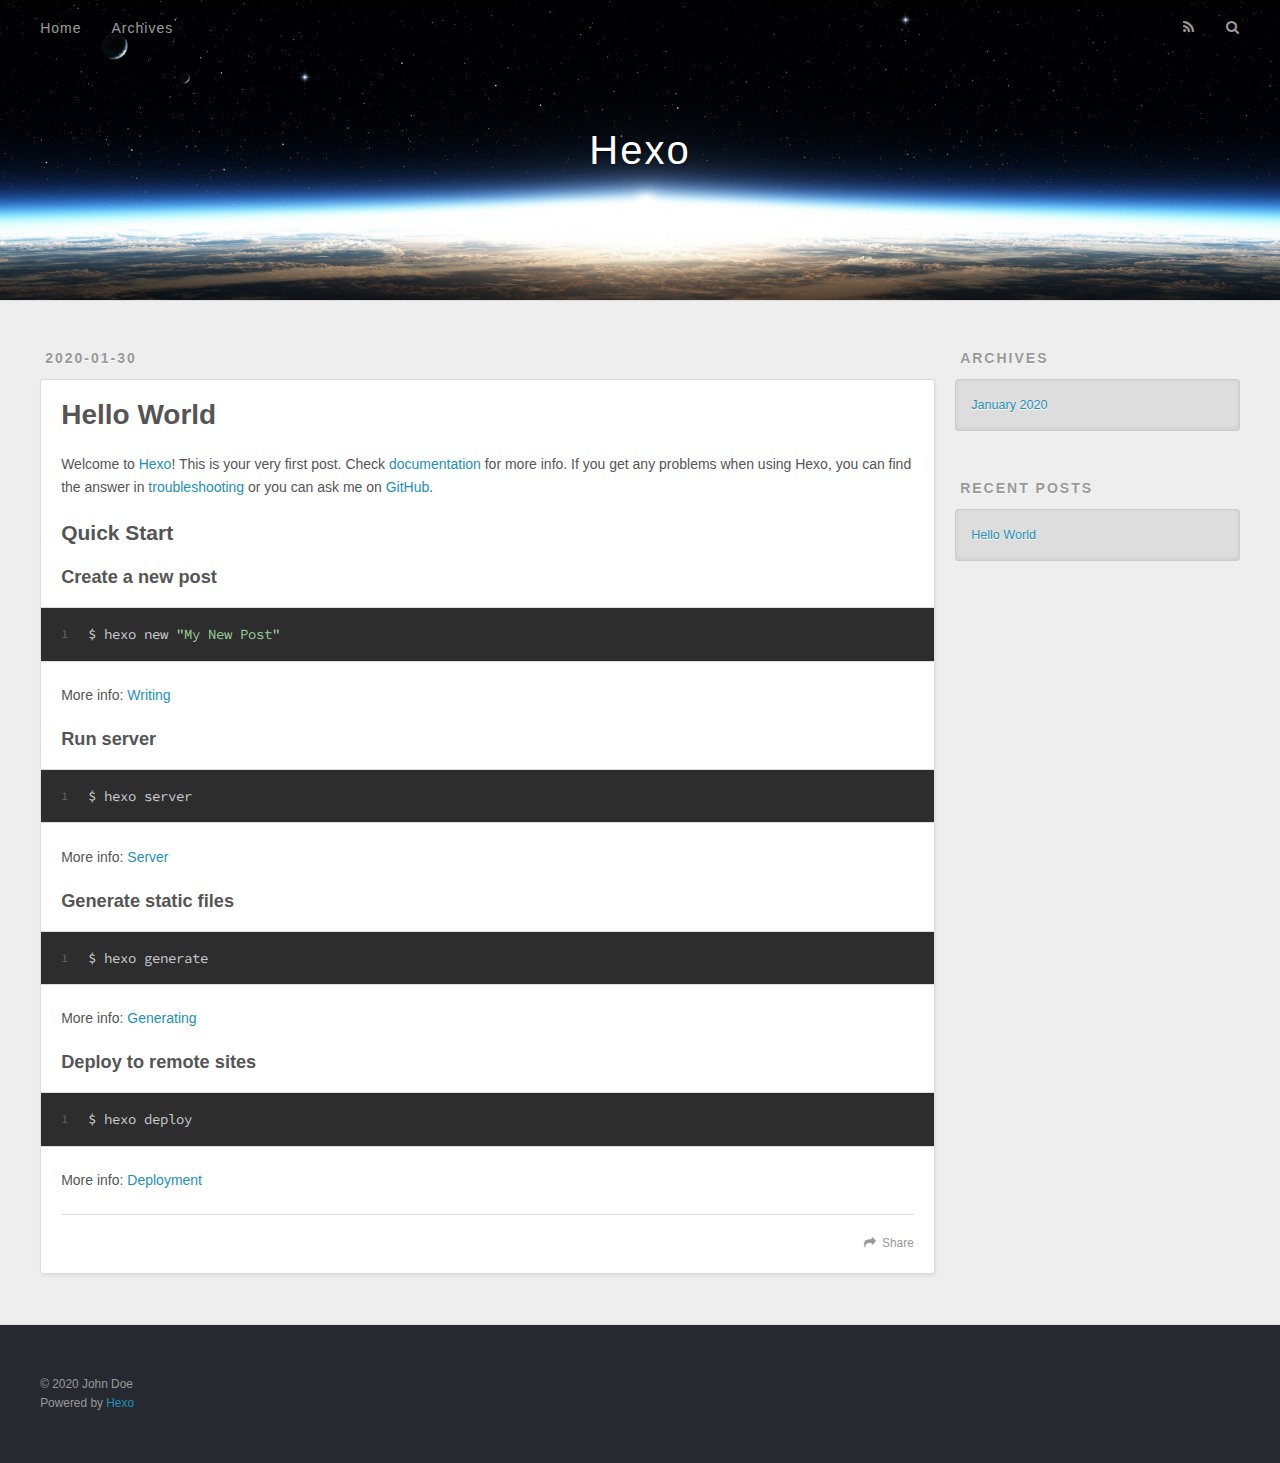
<file: index.html>
<!DOCTYPE html>
<html>
<head>
  <meta charset="utf-8">
  

  
  <title>Hexo</title>
  <meta name="viewport" content="width=device-width, initial-scale=1, maximum-scale=1">
  <meta property="og:type" content="website">
<meta property="og:title" content="Hexo">
<meta property="og:url" content="http://yoursite.com/index.html">
<meta property="og:site_name" content="Hexo">
<meta property="og:locale" content="en_US">
<meta property="article:author" content="John Doe">
<meta name="twitter:card" content="summary">
  
    <link rel="alternate" href="/atom.xml" title="Hexo" type="application/atom+xml">
  
  
    <link rel="icon" href="/favicon.png">
  
  
    <link href="//fonts.googleapis.com/css?family=Source+Code+Pro" rel="stylesheet" type="text/css">
  
  
<link rel="stylesheet" href="/css/style.css">

<meta name="generator" content="Hexo 4.2.0"></head>

<body>
  <div id="container">
    <div id="wrap">
      <header id="header">
  <div id="banner"></div>
  <div id="header-outer" class="outer">
    <div id="header-title" class="inner">
      <h1 id="logo-wrap">
        <a href="/" id="logo">Hexo</a>
      </h1>
      
    </div>
    <div id="header-inner" class="inner">
      <nav id="main-nav">
        <a id="main-nav-toggle" class="nav-icon"></a>
        
          <a class="main-nav-link" href="/">Home</a>
        
          <a class="main-nav-link" href="/archives">Archives</a>
        
      </nav>
      <nav id="sub-nav">
        
          <a id="nav-rss-link" class="nav-icon" href="/atom.xml" title="RSS Feed"></a>
        
        <a id="nav-search-btn" class="nav-icon" title="Search"></a>
      </nav>
      <div id="search-form-wrap">
        <form action="//google.com/search" method="get" accept-charset="UTF-8" class="search-form"><input type="search" name="q" class="search-form-input" placeholder="Search"><button type="submit" class="search-form-submit">&#xF002;</button><input type="hidden" name="sitesearch" value="http://yoursite.com"></form>
      </div>
    </div>
  </div>
</header>
      <div class="outer">
        <section id="main">
  
    <article id="post-hello-world" class="article article-type-post" itemscope itemprop="blogPost">
  <div class="article-meta">
    <a href="/2020/01/30/hello-world/" class="article-date">
  <time datetime="2020-01-30T10:59:49.129Z" itemprop="datePublished">2020-01-30</time>
</a>
    
  </div>
  <div class="article-inner">
    
    
      <header class="article-header">
        
  
    <h1 itemprop="name">
      <a class="article-title" href="/2020/01/30/hello-world/">Hello World</a>
    </h1>
  

      </header>
    
    <div class="article-entry" itemprop="articleBody">
      
        <p>Welcome to <a href="https://hexo.io/" target="_blank" rel="noopener">Hexo</a>! This is your very first post. Check <a href="https://hexo.io/docs/" target="_blank" rel="noopener">documentation</a> for more info. If you get any problems when using Hexo, you can find the answer in <a href="https://hexo.io/docs/troubleshooting.html" target="_blank" rel="noopener">troubleshooting</a> or you can ask me on <a href="https://github.com/hexojs/hexo/issues" target="_blank" rel="noopener">GitHub</a>.</p>
<h2 id="Quick-Start"><a href="#Quick-Start" class="headerlink" title="Quick Start"></a>Quick Start</h2><h3 id="Create-a-new-post"><a href="#Create-a-new-post" class="headerlink" title="Create a new post"></a>Create a new post</h3><figure class="highlight bash"><table><tr><td class="gutter"><pre><span class="line">1</span><br></pre></td><td class="code"><pre><span class="line">$ hexo new <span class="string">"My New Post"</span></span><br></pre></td></tr></table></figure>

<p>More info: <a href="https://hexo.io/docs/writing.html" target="_blank" rel="noopener">Writing</a></p>
<h3 id="Run-server"><a href="#Run-server" class="headerlink" title="Run server"></a>Run server</h3><figure class="highlight bash"><table><tr><td class="gutter"><pre><span class="line">1</span><br></pre></td><td class="code"><pre><span class="line">$ hexo server</span><br></pre></td></tr></table></figure>

<p>More info: <a href="https://hexo.io/docs/server.html" target="_blank" rel="noopener">Server</a></p>
<h3 id="Generate-static-files"><a href="#Generate-static-files" class="headerlink" title="Generate static files"></a>Generate static files</h3><figure class="highlight bash"><table><tr><td class="gutter"><pre><span class="line">1</span><br></pre></td><td class="code"><pre><span class="line">$ hexo generate</span><br></pre></td></tr></table></figure>

<p>More info: <a href="https://hexo.io/docs/generating.html" target="_blank" rel="noopener">Generating</a></p>
<h3 id="Deploy-to-remote-sites"><a href="#Deploy-to-remote-sites" class="headerlink" title="Deploy to remote sites"></a>Deploy to remote sites</h3><figure class="highlight bash"><table><tr><td class="gutter"><pre><span class="line">1</span><br></pre></td><td class="code"><pre><span class="line">$ hexo deploy</span><br></pre></td></tr></table></figure>

<p>More info: <a href="https://hexo.io/docs/one-command-deployment.html" target="_blank" rel="noopener">Deployment</a></p>

      
    </div>
    <footer class="article-footer">
      <a data-url="http://yoursite.com/2020/01/30/hello-world/" data-id="ck60n1br80000qgq6dppn1xcj" class="article-share-link">Share</a>
      
      
    </footer>
  </div>
  
</article>


  


</section>
        
          <aside id="sidebar">
  
    

  
    

  
    
  
    
  <div class="widget-wrap">
    <h3 class="widget-title">Archives</h3>
    <div class="widget">
      <ul class="archive-list"><li class="archive-list-item"><a class="archive-list-link" href="/archives/2020/01/">January 2020</a></li></ul>
    </div>
  </div>


  
    
  <div class="widget-wrap">
    <h3 class="widget-title">Recent Posts</h3>
    <div class="widget">
      <ul>
        
          <li>
            <a href="/2020/01/30/hello-world/">Hello World</a>
          </li>
        
      </ul>
    </div>
  </div>

  
</aside>
        
      </div>
      <footer id="footer">
  
  <div class="outer">
    <div id="footer-info" class="inner">
      &copy; 2020 John Doe<br>
      Powered by <a href="http://hexo.io/" target="_blank">Hexo</a>
    </div>
  </div>
</footer>
    </div>
    <nav id="mobile-nav">
  
    <a href="/" class="mobile-nav-link">Home</a>
  
    <a href="/archives" class="mobile-nav-link">Archives</a>
  
</nav>
    

<script src="//ajax.googleapis.com/ajax/libs/jquery/2.0.3/jquery.min.js"></script>


  
<link rel="stylesheet" href="/fancybox/jquery.fancybox.css">

  
<script src="/fancybox/jquery.fancybox.pack.js"></script>




<script src="/js/script.js"></script>




  </div>
</body>
</html>
</file>
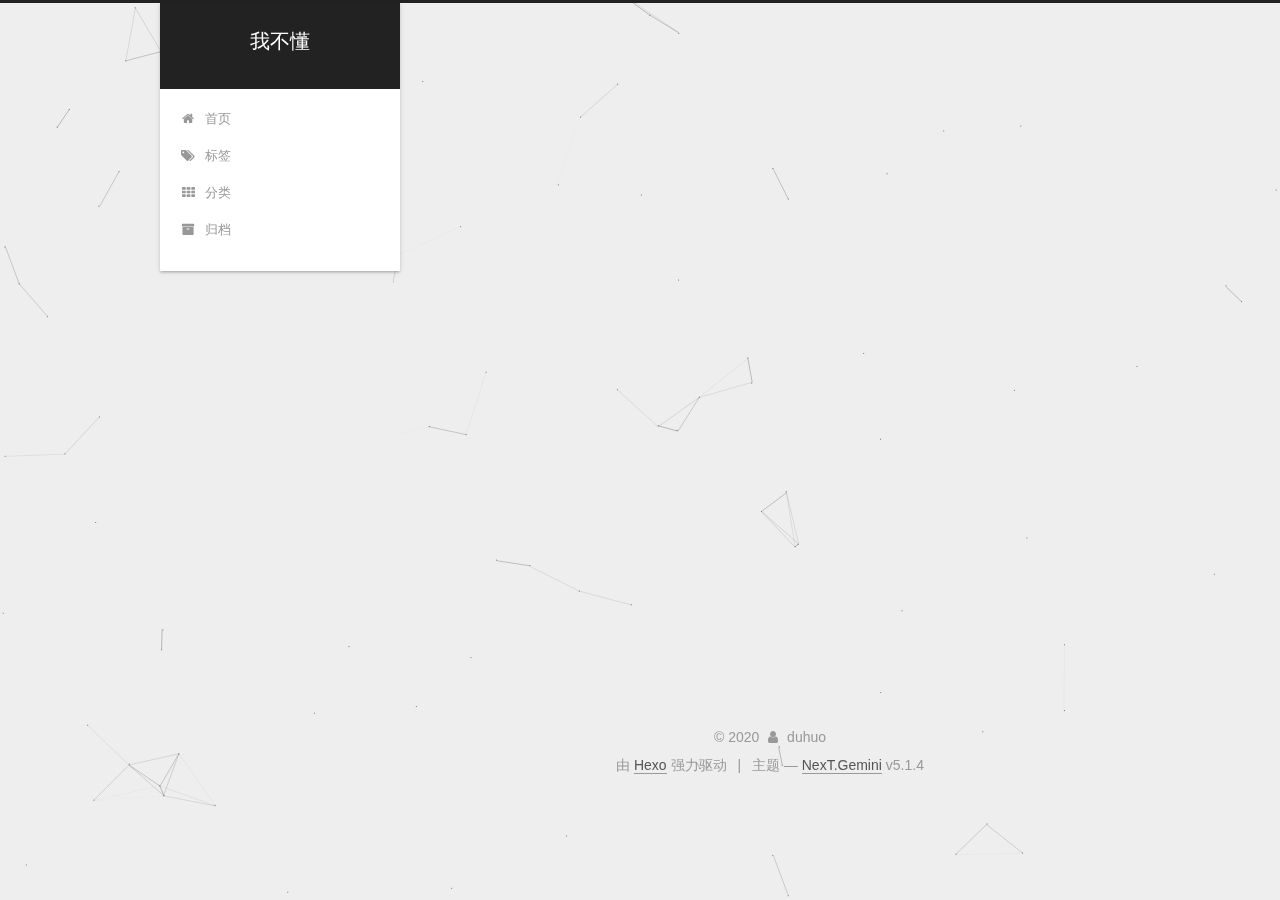
<file: archives/index.html>
<!DOCTYPE html>



  


<html class="theme-next gemini use-motion" lang="zh-Hans">
<head>
  <meta charset="UTF-8"/>
<meta http-equiv="X-UA-Compatible" content="IE=edge" />
<meta name="viewport" content="width=device-width, initial-scale=1, maximum-scale=1"/>
<meta name="theme-color" content="#222">









<meta http-equiv="Cache-Control" content="no-transform" />
<meta http-equiv="Cache-Control" content="no-siteapp" />
















  
  
  <link href="/lib/fancybox/source/jquery.fancybox.css?v=2.1.5" rel="stylesheet" type="text/css" />







<link href="/lib/font-awesome/css/font-awesome.min.css?v=4.6.2" rel="stylesheet" type="text/css" />

<link href="/css/main.css?v=5.1.4" rel="stylesheet" type="text/css" />


  <link rel="apple-touch-icon" sizes="180x180" href="/images/apple-touch-icon-next.png?v=5.1.4">


  <link rel="icon" type="image/png" sizes="32x32" href="/images/32.png?v=5.1.4">


  <link rel="icon" type="image/png" sizes="16x16" href="/images/16.png?v=5.1.4">


  <link rel="mask-icon" href="/images/logo.svg?v=5.1.4" color="#222">





  <meta name="keywords" content="Hexo, NexT" />










<meta name="description" content="这个人很懒没有填写任何东西">
<meta property="og:type" content="website">
<meta property="og:title" content="我不懂">
<meta property="og:url" content="http://yoursite.com/archives/index.html">
<meta property="og:site_name" content="我不懂">
<meta property="og:description" content="这个人很懒没有填写任何东西">
<meta property="article:author" content="duhuo">
<meta name="twitter:card" content="summary">



<script type="text/javascript" id="hexo.configurations">
  var NexT = window.NexT || {};
  var CONFIG = {
    root: '/',
    scheme: 'Gemini',
    version: '5.1.4',
    sidebar: {"position":"left","display":"post","offset":12,"b2t":false,"scrollpercent":false,"onmobile":false},
    fancybox: true,
    tabs: true,
    motion: {"enable":true,"async":false,"transition":{"post_block":"fadeIn","post_header":"slideDownIn","post_body":"slideDownIn","coll_header":"slideLeftIn","sidebar":"slideUpIn"}},
    duoshuo: {
      userId: '0',
      author: '博主'
    },
    algolia: {
      applicationID: '',
      apiKey: '',
      indexName: '',
      hits: {"per_page":10},
      labels: {"input_placeholder":"Search for Posts","hits_empty":"We didn't find any results for the search: ${query}","hits_stats":"${hits} results found in ${time} ms"}
    }
  };
</script>



  <link rel="canonical" href="http://yoursite.com/archives/"/>





  <title>归档 | 我不懂</title>
  








<meta name="generator" content="Hexo 4.2.0"></head>

<body itemscope itemtype="http://schema.org/WebPage" lang="zh-Hans">

  
  
    
  

  <div class="container sidebar-position-left page-archive">
    <div class="headband"></div>

    <header id="header" class="header" itemscope itemtype="http://schema.org/WPHeader">
      <div class="header-inner"><div class="site-brand-wrapper">
  <div class="site-meta ">
    

    <div class="custom-logo-site-title">
      <a href="/"  class="brand" rel="start">
        <span class="logo-line-before"><i></i></span>
        <span class="site-title">我不懂</span>
        <span class="logo-line-after"><i></i></span>
      </a>
    </div>
      
        <p class="site-subtitle"></p>
      
  </div>

  <div class="site-nav-toggle">
    <button>
      <span class="btn-bar"></span>
      <span class="btn-bar"></span>
      <span class="btn-bar"></span>
    </button>
  </div>
</div>

<nav class="site-nav">
  

  
    <ul id="menu" class="menu">
      
        
        <li class="menu-item menu-item-home">
          <a href="/" rel="section">
            
              <i class="menu-item-icon fa fa-fw fa-home"></i> <br />
            
            首页
          </a>
        </li>
      
        
        <li class="menu-item menu-item-tags">
          <a href="/tags/" rel="section">
            
              <i class="menu-item-icon fa fa-fw fa-tags"></i> <br />
            
            标签
          </a>
        </li>
      
        
        <li class="menu-item menu-item-categories">
          <a href="/categories/" rel="section">
            
              <i class="menu-item-icon fa fa-fw fa-th"></i> <br />
            
            分类
          </a>
        </li>
      
        
        <li class="menu-item menu-item-archives">
          <a href="/archives/" rel="section">
            
              <i class="menu-item-icon fa fa-fw fa-archive"></i> <br />
            
            归档
          </a>
        </li>
      

      
    </ul>
  

  
</nav>



 </div>
    </header>

    <main id="main" class="main">
      <div class="main-inner">
        <div class="content-wrap">
          <div id="content" class="content">
            

  
  
  
  <div class="post-block archive">
    <div id="posts" class="posts-collapse">
      <span class="archive-move-on"></span>

      <span class="archive-page-counter">
        
        
        
          
        
        嗯..! 目前共计 2 篇日志。 继续努力。
      </span>

      

        
        
        

        
          
          <div class="collection-title">
            <h1 class="archive-year" id="archive-year-2020">2020</h1>
          </div>
        
        

        

  <article class="post post-type-normal" itemscope itemtype="http://schema.org/Article">
    <header class="post-header">

      <h2 class="post-title">
        
            <a class="post-title-link" href="/2020/01/31/%E6%B5%8B%E8%AF%95%E6%96%87%E7%AB%A0%E4%B8%80/" itemprop="url">
              
                <span itemprop="name">测试文章一</span>
              
            </a>
        
      </h2>

      <div class="post-meta">
        <time class="post-time" itemprop="dateCreated"
              datetime="2020-01-31T11:09:30+08:00"
              content="2020-01-31" >
          01-31
        </time>
      </div>

    </header>
  </article>



      

        
        
        

        
        

        

  <article class="post post-type-normal" itemscope itemtype="http://schema.org/Article">
    <header class="post-header">

      <h2 class="post-title">
        
            <a class="post-title-link" href="/2020/01/30/hello-world/" itemprop="url">
              
                <span itemprop="name">Hello World</span>
              
            </a>
        
      </h2>

      <div class="post-meta">
        <time class="post-time" itemprop="dateCreated"
              datetime="2020-01-30T18:59:49+08:00"
              content="2020-01-30" >
          01-30
        </time>
      </div>

    </header>
  </article>



      

    </div>
  </div>
  
  
  

  



          </div>
          


          

        </div>
        
          
  
  <div class="sidebar-toggle">
    <div class="sidebar-toggle-line-wrap">
      <span class="sidebar-toggle-line sidebar-toggle-line-first"></span>
      <span class="sidebar-toggle-line sidebar-toggle-line-middle"></span>
      <span class="sidebar-toggle-line sidebar-toggle-line-last"></span>
    </div>
  </div>

  <aside id="sidebar" class="sidebar">
    
    <div class="sidebar-inner">

      

      

      <section class="site-overview-wrap sidebar-panel sidebar-panel-active">
        <div class="site-overview">
          <div class="site-author motion-element" itemprop="author" itemscope itemtype="http://schema.org/Person">
            
              <img class="site-author-image" itemprop="image"
                src="/images/%E5%A4%B4%E5%83%8F.PNG"
                alt="duhuo" />
            
              <p class="site-author-name" itemprop="name">duhuo</p>
              <p class="site-description motion-element" itemprop="description">这个人很懒没有填写任何东西</p>
          </div>

          <nav class="site-state motion-element">

            
              <div class="site-state-item site-state-posts">
              
                <a href="/archives/%7C%7C%20archive">
              
                  <span class="site-state-item-count">2</span>
                  <span class="site-state-item-name">日志</span>
                </a>
              </div>
            

            
              
              
              <div class="site-state-item site-state-categories">
                <a href="/categories/index.html">
                  <span class="site-state-item-count">1</span>
                  <span class="site-state-item-name">分类</span>
                </a>
              </div>
            

            
              
              
              <div class="site-state-item site-state-tags">
                <a href="/tags/index.html">
                  <span class="site-state-item-count">1</span>
                  <span class="site-state-item-name">标签</span>
                </a>
              </div>
            

          </nav>

          

          
            <div class="links-of-author motion-element">
                
                  <span class="links-of-author-item">
                    <a href="https://github.com/" target="_blank" title="GitHub">
                      
                        <i class="fa fa-fw fa-github"></i>GitHub</a>
                  </span>
                
                  <span class="links-of-author-item">
                    <a href="https://blog.csdn.net/" target="_blank" title="CSDN">
                      
                        <i class="fa fa-fw fa-crosshairs"></i>CSDN</a>
                  </span>
                
            </div>
          

          
          

          
          

          

        </div>
      </section>

      

      

    </div>
  </aside>


        
      </div>
    </main>

    <footer id="footer" class="footer">
      <div class="footer-inner">
        <div class="copyright">&copy; <span itemprop="copyrightYear">2020</span>
  <span class="with-love">
    <i class="fa fa-user"></i>
  </span>
  <span class="author" itemprop="copyrightHolder">duhuo</span>

  
</div>


  <div class="powered-by">由 <a class="theme-link" target="_blank" href="https://hexo.io">Hexo</a> 强力驱动</div>



  <span class="post-meta-divider">|</span>



  <div class="theme-info">主题 &mdash; <a class="theme-link" target="_blank" href="https://github.com/iissnan/hexo-theme-next">NexT.Gemini</a> v5.1.4</div>




        







        
      </div>
    </footer>

    
      <div class="back-to-top">
        <i class="fa fa-arrow-up"></i>
        
      </div>
    

    

  </div>

  

<script type="text/javascript">
  if (Object.prototype.toString.call(window.Promise) !== '[object Function]') {
    window.Promise = null;
  }
</script>









  


  











  
  
    <script type="text/javascript" src="/lib/jquery/index.js?v=2.1.3"></script>
  

  
  
    <script type="text/javascript" src="/lib/fastclick/lib/fastclick.min.js?v=1.0.6"></script>
  

  
  
    <script type="text/javascript" src="/lib/jquery_lazyload/jquery.lazyload.js?v=1.9.7"></script>
  

  
  
    <script type="text/javascript" src="/lib/velocity/velocity.min.js?v=1.2.1"></script>
  

  
  
    <script type="text/javascript" src="/lib/velocity/velocity.ui.min.js?v=1.2.1"></script>
  

  
  
    <script type="text/javascript" src="/lib/fancybox/source/jquery.fancybox.pack.js?v=2.1.5"></script>
  

  
  
    <script type="text/javascript" src="/lib/canvas-nest/canvas-nest.min.js"></script>
  


  


  <script type="text/javascript" src="/js/src/utils.js?v=5.1.4"></script>

  <script type="text/javascript" src="/js/src/motion.js?v=5.1.4"></script>



  
  


  <script type="text/javascript" src="/js/src/affix.js?v=5.1.4"></script>

  <script type="text/javascript" src="/js/src/schemes/pisces.js?v=5.1.4"></script>



  

  


  <script type="text/javascript" src="/js/src/bootstrap.js?v=5.1.4"></script>



  


  




	





  





  












  





  

  

  

  
  

  

  

  

</body>
</html>
<!-- 页面点击小红心 -->
<script type="text/javascript" src="/js/src/clicklove.js"></script>
</file>
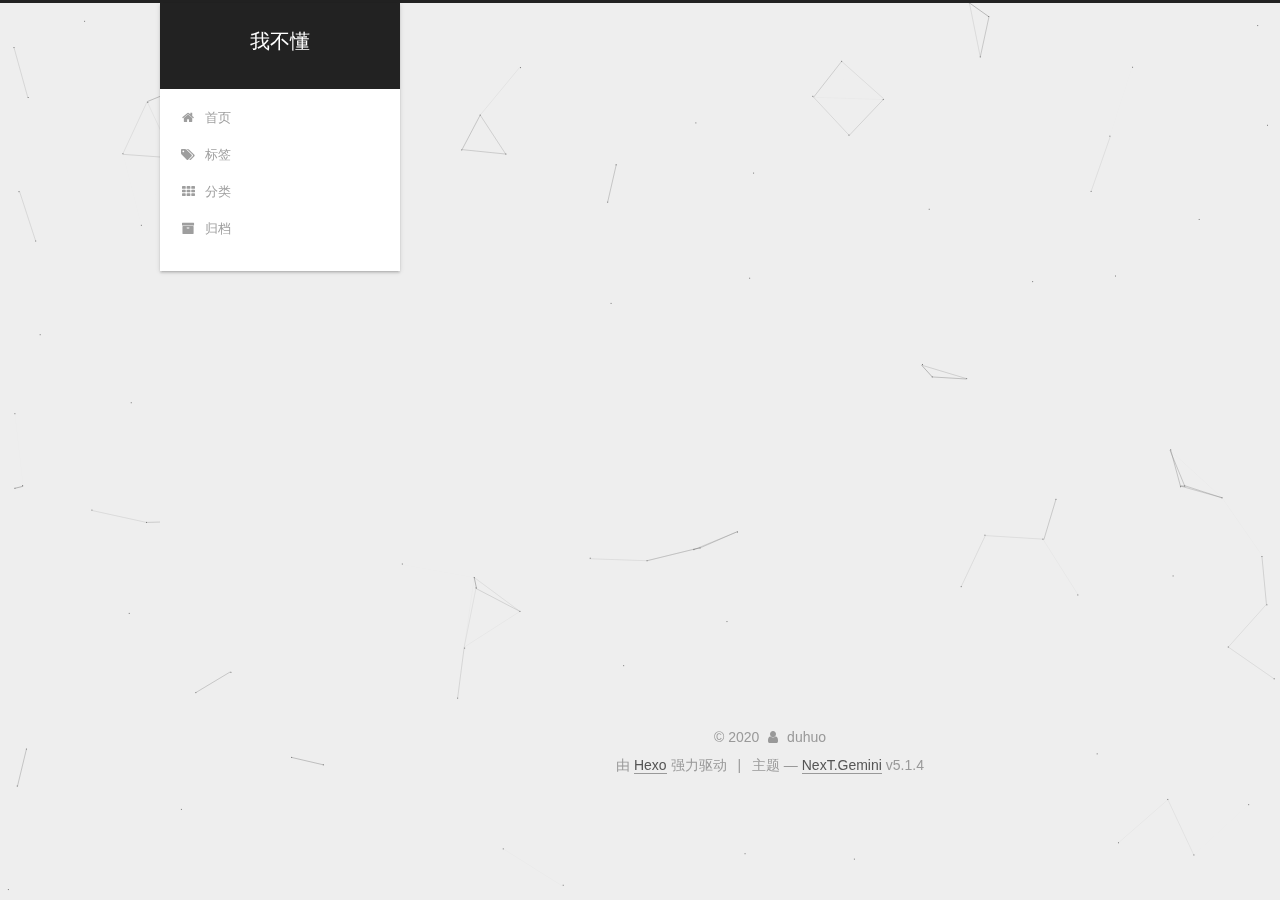
<file: categories/index.html>
<!DOCTYPE html>



  


<html class="theme-next gemini use-motion" lang="zh-Hans">
<head>
  <meta charset="UTF-8"/>
<meta http-equiv="X-UA-Compatible" content="IE=edge" />
<meta name="viewport" content="width=device-width, initial-scale=1, maximum-scale=1"/>
<meta name="theme-color" content="#222">









<meta http-equiv="Cache-Control" content="no-transform" />
<meta http-equiv="Cache-Control" content="no-siteapp" />
















  
  
  <link href="/lib/fancybox/source/jquery.fancybox.css?v=2.1.5" rel="stylesheet" type="text/css" />







<link href="/lib/font-awesome/css/font-awesome.min.css?v=4.6.2" rel="stylesheet" type="text/css" />

<link href="/css/main.css?v=5.1.4" rel="stylesheet" type="text/css" />


  <link rel="apple-touch-icon" sizes="180x180" href="/images/apple-touch-icon-next.png?v=5.1.4">


  <link rel="icon" type="image/png" sizes="32x32" href="/images/32.png?v=5.1.4">


  <link rel="icon" type="image/png" sizes="16x16" href="/images/16.png?v=5.1.4">


  <link rel="mask-icon" href="/images/logo.svg?v=5.1.4" color="#222">





  <meta name="keywords" content="Hexo, NexT" />










<meta name="description" content="这个人很懒没有填写任何东西">
<meta property="og:type" content="website">
<meta property="og:title" content="categories">
<meta property="og:url" content="http://yoursite.com/categories/index.html">
<meta property="og:site_name" content="我不懂">
<meta property="og:description" content="这个人很懒没有填写任何东西">
<meta property="article:published_time" content="2020-01-31T05:36:33.000Z">
<meta property="article:modified_time" content="2020-01-31T05:54:30.311Z">
<meta property="article:author" content="duhuo">
<meta name="twitter:card" content="summary">



<script type="text/javascript" id="hexo.configurations">
  var NexT = window.NexT || {};
  var CONFIG = {
    root: '/',
    scheme: 'Gemini',
    version: '5.1.4',
    sidebar: {"position":"left","display":"post","offset":12,"b2t":false,"scrollpercent":false,"onmobile":false},
    fancybox: true,
    tabs: true,
    motion: {"enable":true,"async":false,"transition":{"post_block":"fadeIn","post_header":"slideDownIn","post_body":"slideDownIn","coll_header":"slideLeftIn","sidebar":"slideUpIn"}},
    duoshuo: {
      userId: '0',
      author: '博主'
    },
    algolia: {
      applicationID: '',
      apiKey: '',
      indexName: '',
      hits: {"per_page":10},
      labels: {"input_placeholder":"Search for Posts","hits_empty":"We didn't find any results for the search: ${query}","hits_stats":"${hits} results found in ${time} ms"}
    }
  };
</script>



  <link rel="canonical" href="http://yoursite.com/categories/"/>





  <title>categories | 我不懂</title>
  








<meta name="generator" content="Hexo 4.2.0"></head>

<body itemscope itemtype="http://schema.org/WebPage" lang="zh-Hans">

  
  
    
  

  <div class="container sidebar-position-left page-post-detail">
    <div class="headband"></div>

    <header id="header" class="header" itemscope itemtype="http://schema.org/WPHeader">
      <div class="header-inner"><div class="site-brand-wrapper">
  <div class="site-meta ">
    

    <div class="custom-logo-site-title">
      <a href="/"  class="brand" rel="start">
        <span class="logo-line-before"><i></i></span>
        <span class="site-title">我不懂</span>
        <span class="logo-line-after"><i></i></span>
      </a>
    </div>
      
        <p class="site-subtitle"></p>
      
  </div>

  <div class="site-nav-toggle">
    <button>
      <span class="btn-bar"></span>
      <span class="btn-bar"></span>
      <span class="btn-bar"></span>
    </button>
  </div>
</div>

<nav class="site-nav">
  

  
    <ul id="menu" class="menu">
      
        
        <li class="menu-item menu-item-home">
          <a href="/" rel="section">
            
              <i class="menu-item-icon fa fa-fw fa-home"></i> <br />
            
            首页
          </a>
        </li>
      
        
        <li class="menu-item menu-item-tags">
          <a href="/tags/" rel="section">
            
              <i class="menu-item-icon fa fa-fw fa-tags"></i> <br />
            
            标签
          </a>
        </li>
      
        
        <li class="menu-item menu-item-categories">
          <a href="/categories/" rel="section">
            
              <i class="menu-item-icon fa fa-fw fa-th"></i> <br />
            
            分类
          </a>
        </li>
      
        
        <li class="menu-item menu-item-archives">
          <a href="/archives/" rel="section">
            
              <i class="menu-item-icon fa fa-fw fa-archive"></i> <br />
            
            归档
          </a>
        </li>
      

      
    </ul>
  

  
</nav>



 </div>
    </header>

    <main id="main" class="main">
      <div class="main-inner">
        <div class="content-wrap">
          <div id="content" class="content">
            

  <div id="posts" class="posts-expand">
    
    
    
    <div class="post-block page">
      <header class="post-header">

	<h1 class="post-title" itemprop="name headline">categories</h1>



</header>

      
      
      
      <div class="post-body">
        
        
          <div class="category-all-page">
            <div class="category-all-title">
                目前共计 1 个分类
            </div>
            <div class="category-all">
              <ul class="category-list"><li class="category-list-item"><a class="category-list-link" href="/categories/%E5%BE%85%E5%88%A0%E9%99%A4/">待删除</a><span class="category-list-count">1</span></li></ul>
            </div>
          </div>
        
      </div>
      
      
      
    </div>
    
    
    
  </div>


          </div>
          


          

  



        </div>
        
          
  
  <div class="sidebar-toggle">
    <div class="sidebar-toggle-line-wrap">
      <span class="sidebar-toggle-line sidebar-toggle-line-first"></span>
      <span class="sidebar-toggle-line sidebar-toggle-line-middle"></span>
      <span class="sidebar-toggle-line sidebar-toggle-line-last"></span>
    </div>
  </div>

  <aside id="sidebar" class="sidebar">
    
    <div class="sidebar-inner">

      

      

      <section class="site-overview-wrap sidebar-panel sidebar-panel-active">
        <div class="site-overview">
          <div class="site-author motion-element" itemprop="author" itemscope itemtype="http://schema.org/Person">
            
              <img class="site-author-image" itemprop="image"
                src="/images/%E5%A4%B4%E5%83%8F.PNG"
                alt="duhuo" />
            
              <p class="site-author-name" itemprop="name">duhuo</p>
              <p class="site-description motion-element" itemprop="description">这个人很懒没有填写任何东西</p>
          </div>

          <nav class="site-state motion-element">

            
              <div class="site-state-item site-state-posts">
              
                <a href="/archives/%7C%7C%20archive">
              
                  <span class="site-state-item-count">2</span>
                  <span class="site-state-item-name">日志</span>
                </a>
              </div>
            

            
              
              
              <div class="site-state-item site-state-categories">
                <a href="/categories/index.html">
                  <span class="site-state-item-count">1</span>
                  <span class="site-state-item-name">分类</span>
                </a>
              </div>
            

            
              
              
              <div class="site-state-item site-state-tags">
                <a href="/tags/index.html">
                  <span class="site-state-item-count">1</span>
                  <span class="site-state-item-name">标签</span>
                </a>
              </div>
            

          </nav>

          

          
            <div class="links-of-author motion-element">
                
                  <span class="links-of-author-item">
                    <a href="https://github.com/" target="_blank" title="GitHub">
                      
                        <i class="fa fa-fw fa-github"></i>GitHub</a>
                  </span>
                
                  <span class="links-of-author-item">
                    <a href="https://blog.csdn.net/" target="_blank" title="CSDN">
                      
                        <i class="fa fa-fw fa-crosshairs"></i>CSDN</a>
                  </span>
                
            </div>
          

          
          

          
          

          

        </div>
      </section>

      

      

    </div>
  </aside>


        
      </div>
    </main>

    <footer id="footer" class="footer">
      <div class="footer-inner">
        <div class="copyright">&copy; <span itemprop="copyrightYear">2020</span>
  <span class="with-love">
    <i class="fa fa-user"></i>
  </span>
  <span class="author" itemprop="copyrightHolder">duhuo</span>

  
</div>


  <div class="powered-by">由 <a class="theme-link" target="_blank" href="https://hexo.io">Hexo</a> 强力驱动</div>



  <span class="post-meta-divider">|</span>



  <div class="theme-info">主题 &mdash; <a class="theme-link" target="_blank" href="https://github.com/iissnan/hexo-theme-next">NexT.Gemini</a> v5.1.4</div>




        







        
      </div>
    </footer>

    
      <div class="back-to-top">
        <i class="fa fa-arrow-up"></i>
        
      </div>
    

    

  </div>

  

<script type="text/javascript">
  if (Object.prototype.toString.call(window.Promise) !== '[object Function]') {
    window.Promise = null;
  }
</script>









  


  











  
  
    <script type="text/javascript" src="/lib/jquery/index.js?v=2.1.3"></script>
  

  
  
    <script type="text/javascript" src="/lib/fastclick/lib/fastclick.min.js?v=1.0.6"></script>
  

  
  
    <script type="text/javascript" src="/lib/jquery_lazyload/jquery.lazyload.js?v=1.9.7"></script>
  

  
  
    <script type="text/javascript" src="/lib/velocity/velocity.min.js?v=1.2.1"></script>
  

  
  
    <script type="text/javascript" src="/lib/velocity/velocity.ui.min.js?v=1.2.1"></script>
  

  
  
    <script type="text/javascript" src="/lib/fancybox/source/jquery.fancybox.pack.js?v=2.1.5"></script>
  

  
  
    <script type="text/javascript" src="/lib/canvas-nest/canvas-nest.min.js"></script>
  


  


  <script type="text/javascript" src="/js/src/utils.js?v=5.1.4"></script>

  <script type="text/javascript" src="/js/src/motion.js?v=5.1.4"></script>



  
  


  <script type="text/javascript" src="/js/src/affix.js?v=5.1.4"></script>

  <script type="text/javascript" src="/js/src/schemes/pisces.js?v=5.1.4"></script>



  
  <script type="text/javascript" src="/js/src/scrollspy.js?v=5.1.4"></script>
<script type="text/javascript" src="/js/src/post-details.js?v=5.1.4"></script>



  


  <script type="text/javascript" src="/js/src/bootstrap.js?v=5.1.4"></script>



  


  




	





  





  












  





  

  

  

  
  

  

  

  

</body>
</html>
<!-- 页面点击小红心 -->
<script type="text/javascript" src="/js/src/clicklove.js"></script>
</file>
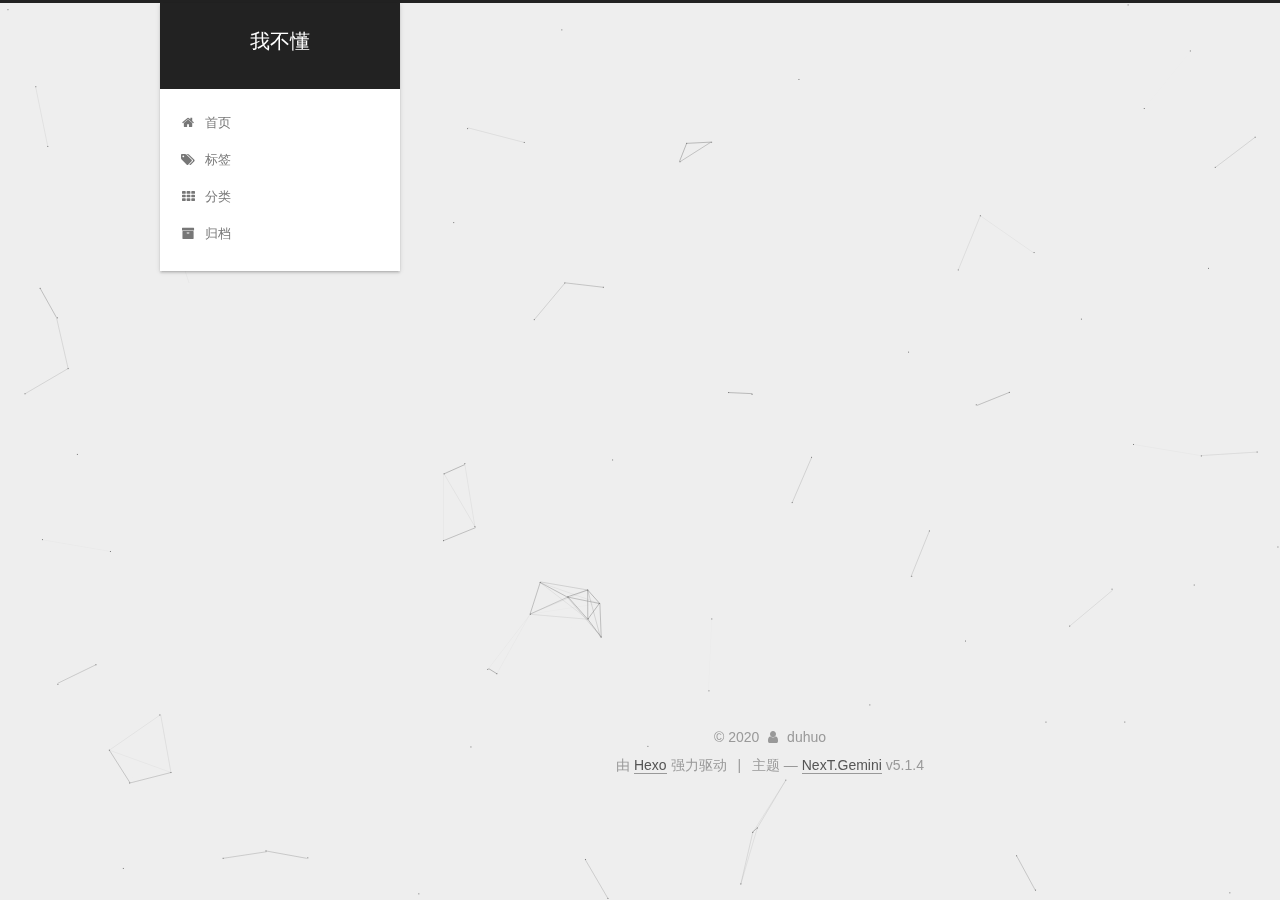
<file: tags/index.html>
<!DOCTYPE html>



  


<html class="theme-next gemini use-motion" lang="zh-Hans">
<head>
  <meta charset="UTF-8"/>
<meta http-equiv="X-UA-Compatible" content="IE=edge" />
<meta name="viewport" content="width=device-width, initial-scale=1, maximum-scale=1"/>
<meta name="theme-color" content="#222">









<meta http-equiv="Cache-Control" content="no-transform" />
<meta http-equiv="Cache-Control" content="no-siteapp" />
















  
  
  <link href="/lib/fancybox/source/jquery.fancybox.css?v=2.1.5" rel="stylesheet" type="text/css" />







<link href="/lib/font-awesome/css/font-awesome.min.css?v=4.6.2" rel="stylesheet" type="text/css" />

<link href="/css/main.css?v=5.1.4" rel="stylesheet" type="text/css" />


  <link rel="apple-touch-icon" sizes="180x180" href="/images/apple-touch-icon-next.png?v=5.1.4">


  <link rel="icon" type="image/png" sizes="32x32" href="/images/32.png?v=5.1.4">


  <link rel="icon" type="image/png" sizes="16x16" href="/images/16.png?v=5.1.4">


  <link rel="mask-icon" href="/images/logo.svg?v=5.1.4" color="#222">





  <meta name="keywords" content="Hexo, NexT" />










<meta name="description" content="这个人很懒没有填写任何东西">
<meta property="og:type" content="website">
<meta property="og:title" content="tags">
<meta property="og:url" content="http://yoursite.com/tags/index.html">
<meta property="og:site_name" content="我不懂">
<meta property="og:description" content="这个人很懒没有填写任何东西">
<meta property="article:published_time" content="2020-01-31T05:36:07.000Z">
<meta property="article:modified_time" content="2020-01-31T05:55:52.243Z">
<meta property="article:author" content="duhuo">
<meta name="twitter:card" content="summary">



<script type="text/javascript" id="hexo.configurations">
  var NexT = window.NexT || {};
  var CONFIG = {
    root: '/',
    scheme: 'Gemini',
    version: '5.1.4',
    sidebar: {"position":"left","display":"post","offset":12,"b2t":false,"scrollpercent":false,"onmobile":false},
    fancybox: true,
    tabs: true,
    motion: {"enable":true,"async":false,"transition":{"post_block":"fadeIn","post_header":"slideDownIn","post_body":"slideDownIn","coll_header":"slideLeftIn","sidebar":"slideUpIn"}},
    duoshuo: {
      userId: '0',
      author: '博主'
    },
    algolia: {
      applicationID: '',
      apiKey: '',
      indexName: '',
      hits: {"per_page":10},
      labels: {"input_placeholder":"Search for Posts","hits_empty":"We didn't find any results for the search: ${query}","hits_stats":"${hits} results found in ${time} ms"}
    }
  };
</script>



  <link rel="canonical" href="http://yoursite.com/tags/"/>





  <title>tags | 我不懂</title>
  








<meta name="generator" content="Hexo 4.2.0"></head>

<body itemscope itemtype="http://schema.org/WebPage" lang="zh-Hans">

  
  
    
  

  <div class="container sidebar-position-left page-post-detail">
    <div class="headband"></div>

    <header id="header" class="header" itemscope itemtype="http://schema.org/WPHeader">
      <div class="header-inner"><div class="site-brand-wrapper">
  <div class="site-meta ">
    

    <div class="custom-logo-site-title">
      <a href="/"  class="brand" rel="start">
        <span class="logo-line-before"><i></i></span>
        <span class="site-title">我不懂</span>
        <span class="logo-line-after"><i></i></span>
      </a>
    </div>
      
        <p class="site-subtitle"></p>
      
  </div>

  <div class="site-nav-toggle">
    <button>
      <span class="btn-bar"></span>
      <span class="btn-bar"></span>
      <span class="btn-bar"></span>
    </button>
  </div>
</div>

<nav class="site-nav">
  

  
    <ul id="menu" class="menu">
      
        
        <li class="menu-item menu-item-home">
          <a href="/" rel="section">
            
              <i class="menu-item-icon fa fa-fw fa-home"></i> <br />
            
            首页
          </a>
        </li>
      
        
        <li class="menu-item menu-item-tags">
          <a href="/tags/" rel="section">
            
              <i class="menu-item-icon fa fa-fw fa-tags"></i> <br />
            
            标签
          </a>
        </li>
      
        
        <li class="menu-item menu-item-categories">
          <a href="/categories/" rel="section">
            
              <i class="menu-item-icon fa fa-fw fa-th"></i> <br />
            
            分类
          </a>
        </li>
      
        
        <li class="menu-item menu-item-archives">
          <a href="/archives/" rel="section">
            
              <i class="menu-item-icon fa fa-fw fa-archive"></i> <br />
            
            归档
          </a>
        </li>
      

      
    </ul>
  

  
</nav>



 </div>
    </header>

    <main id="main" class="main">
      <div class="main-inner">
        <div class="content-wrap">
          <div id="content" class="content">
            

  <div id="posts" class="posts-expand">
    
    
    
    <div class="post-block page">
      <header class="post-header">

	<h1 class="post-title" itemprop="name headline">tags</h1>



</header>

      
      
      
      <div class="post-body">
        
        
          <div class="tag-cloud">
            <div class="tag-cloud-title">
                目前共计 1 个标签
            </div>
            <div class="tag-cloud-tags">
              <a href="/tags/%E6%B5%8B%E8%AF%95/" style="font-size: 12px; color: #ccc">测试</a>
            </div>
          </div>
        
      </div>
      
      
      
    </div>
    
    
    
  </div>


          </div>
          


          

  



        </div>
        
          
  
  <div class="sidebar-toggle">
    <div class="sidebar-toggle-line-wrap">
      <span class="sidebar-toggle-line sidebar-toggle-line-first"></span>
      <span class="sidebar-toggle-line sidebar-toggle-line-middle"></span>
      <span class="sidebar-toggle-line sidebar-toggle-line-last"></span>
    </div>
  </div>

  <aside id="sidebar" class="sidebar">
    
    <div class="sidebar-inner">

      

      

      <section class="site-overview-wrap sidebar-panel sidebar-panel-active">
        <div class="site-overview">
          <div class="site-author motion-element" itemprop="author" itemscope itemtype="http://schema.org/Person">
            
              <img class="site-author-image" itemprop="image"
                src="/images/%E5%A4%B4%E5%83%8F.PNG"
                alt="duhuo" />
            
              <p class="site-author-name" itemprop="name">duhuo</p>
              <p class="site-description motion-element" itemprop="description">这个人很懒没有填写任何东西</p>
          </div>

          <nav class="site-state motion-element">

            
              <div class="site-state-item site-state-posts">
              
                <a href="/archives/%7C%7C%20archive">
              
                  <span class="site-state-item-count">2</span>
                  <span class="site-state-item-name">日志</span>
                </a>
              </div>
            

            
              
              
              <div class="site-state-item site-state-categories">
                <a href="/categories/index.html">
                  <span class="site-state-item-count">1</span>
                  <span class="site-state-item-name">分类</span>
                </a>
              </div>
            

            
              
              
              <div class="site-state-item site-state-tags">
                <a href="/tags/index.html">
                  <span class="site-state-item-count">1</span>
                  <span class="site-state-item-name">标签</span>
                </a>
              </div>
            

          </nav>

          

          
            <div class="links-of-author motion-element">
                
                  <span class="links-of-author-item">
                    <a href="https://github.com/" target="_blank" title="GitHub">
                      
                        <i class="fa fa-fw fa-github"></i>GitHub</a>
                  </span>
                
                  <span class="links-of-author-item">
                    <a href="https://blog.csdn.net/" target="_blank" title="CSDN">
                      
                        <i class="fa fa-fw fa-crosshairs"></i>CSDN</a>
                  </span>
                
            </div>
          

          
          

          
          

          

        </div>
      </section>

      

      

    </div>
  </aside>


        
      </div>
    </main>

    <footer id="footer" class="footer">
      <div class="footer-inner">
        <div class="copyright">&copy; <span itemprop="copyrightYear">2020</span>
  <span class="with-love">
    <i class="fa fa-user"></i>
  </span>
  <span class="author" itemprop="copyrightHolder">duhuo</span>

  
</div>


  <div class="powered-by">由 <a class="theme-link" target="_blank" href="https://hexo.io">Hexo</a> 强力驱动</div>



  <span class="post-meta-divider">|</span>



  <div class="theme-info">主题 &mdash; <a class="theme-link" target="_blank" href="https://github.com/iissnan/hexo-theme-next">NexT.Gemini</a> v5.1.4</div>




        







        
      </div>
    </footer>

    
      <div class="back-to-top">
        <i class="fa fa-arrow-up"></i>
        
      </div>
    

    

  </div>

  

<script type="text/javascript">
  if (Object.prototype.toString.call(window.Promise) !== '[object Function]') {
    window.Promise = null;
  }
</script>









  


  











  
  
    <script type="text/javascript" src="/lib/jquery/index.js?v=2.1.3"></script>
  

  
  
    <script type="text/javascript" src="/lib/fastclick/lib/fastclick.min.js?v=1.0.6"></script>
  

  
  
    <script type="text/javascript" src="/lib/jquery_lazyload/jquery.lazyload.js?v=1.9.7"></script>
  

  
  
    <script type="text/javascript" src="/lib/velocity/velocity.min.js?v=1.2.1"></script>
  

  
  
    <script type="text/javascript" src="/lib/velocity/velocity.ui.min.js?v=1.2.1"></script>
  

  
  
    <script type="text/javascript" src="/lib/fancybox/source/jquery.fancybox.pack.js?v=2.1.5"></script>
  

  
  
    <script type="text/javascript" src="/lib/canvas-nest/canvas-nest.min.js"></script>
  


  


  <script type="text/javascript" src="/js/src/utils.js?v=5.1.4"></script>

  <script type="text/javascript" src="/js/src/motion.js?v=5.1.4"></script>



  
  


  <script type="text/javascript" src="/js/src/affix.js?v=5.1.4"></script>

  <script type="text/javascript" src="/js/src/schemes/pisces.js?v=5.1.4"></script>



  
  <script type="text/javascript" src="/js/src/scrollspy.js?v=5.1.4"></script>
<script type="text/javascript" src="/js/src/post-details.js?v=5.1.4"></script>



  


  <script type="text/javascript" src="/js/src/bootstrap.js?v=5.1.4"></script>



  


  




	





  





  












  





  

  

  

  
  

  

  

  

</body>
</html>
<!-- 页面点击小红心 -->
<script type="text/javascript" src="/js/src/clicklove.js"></script>
</file>
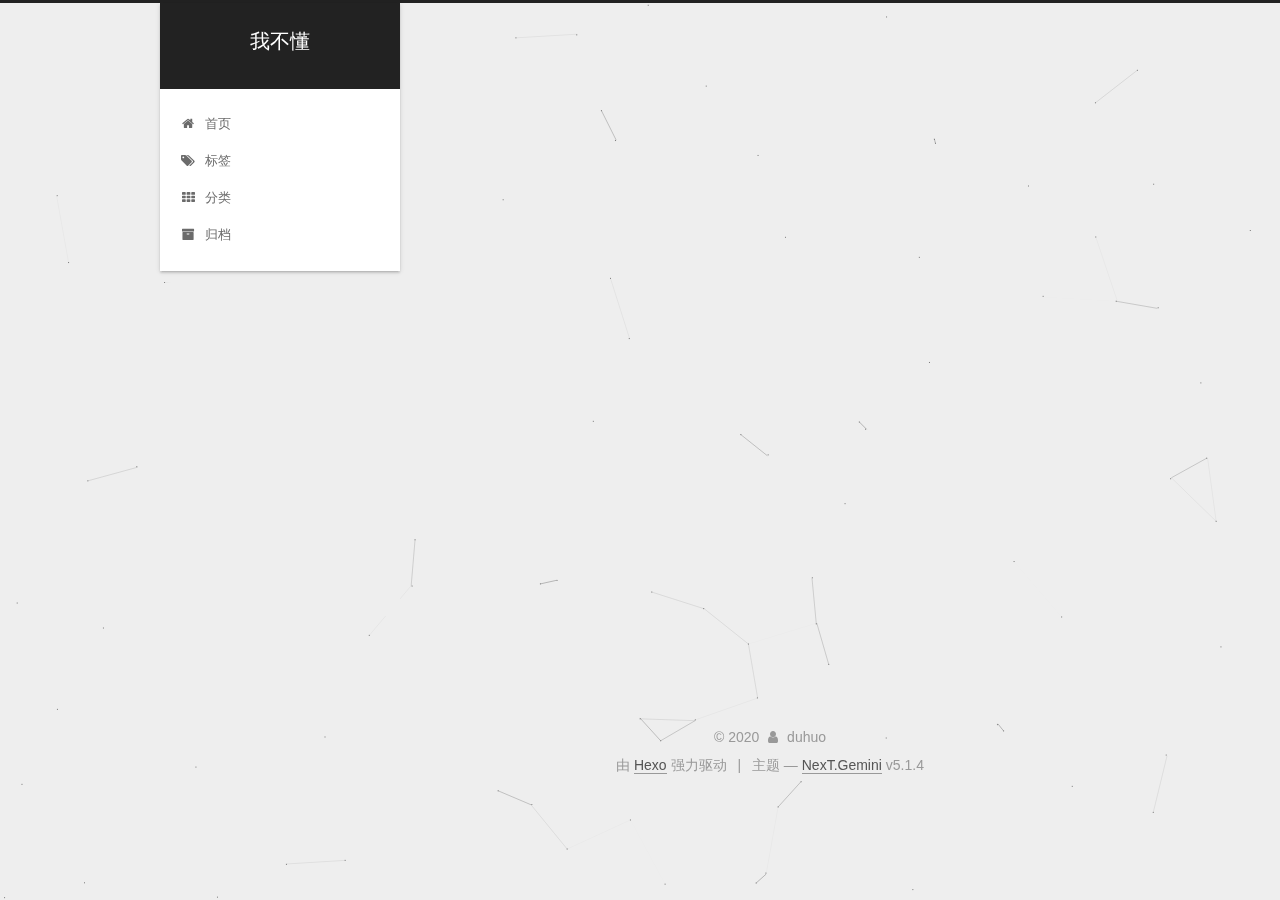
<file: archives/2020/index.html>
<!DOCTYPE html>



  


<html class="theme-next gemini use-motion" lang="zh-Hans">
<head>
  <meta charset="UTF-8"/>
<meta http-equiv="X-UA-Compatible" content="IE=edge" />
<meta name="viewport" content="width=device-width, initial-scale=1, maximum-scale=1"/>
<meta name="theme-color" content="#222">









<meta http-equiv="Cache-Control" content="no-transform" />
<meta http-equiv="Cache-Control" content="no-siteapp" />
















  
  
  <link href="/lib/fancybox/source/jquery.fancybox.css?v=2.1.5" rel="stylesheet" type="text/css" />







<link href="/lib/font-awesome/css/font-awesome.min.css?v=4.6.2" rel="stylesheet" type="text/css" />

<link href="/css/main.css?v=5.1.4" rel="stylesheet" type="text/css" />


  <link rel="apple-touch-icon" sizes="180x180" href="/images/apple-touch-icon-next.png?v=5.1.4">


  <link rel="icon" type="image/png" sizes="32x32" href="/images/32.png?v=5.1.4">


  <link rel="icon" type="image/png" sizes="16x16" href="/images/16.png?v=5.1.4">


  <link rel="mask-icon" href="/images/logo.svg?v=5.1.4" color="#222">





  <meta name="keywords" content="Hexo, NexT" />










<meta name="description" content="这个人很懒没有填写任何东西">
<meta property="og:type" content="website">
<meta property="og:title" content="我不懂">
<meta property="og:url" content="http://yoursite.com/archives/2020/index.html">
<meta property="og:site_name" content="我不懂">
<meta property="og:description" content="这个人很懒没有填写任何东西">
<meta property="article:author" content="duhuo">
<meta name="twitter:card" content="summary">



<script type="text/javascript" id="hexo.configurations">
  var NexT = window.NexT || {};
  var CONFIG = {
    root: '/',
    scheme: 'Gemini',
    version: '5.1.4',
    sidebar: {"position":"left","display":"post","offset":12,"b2t":false,"scrollpercent":false,"onmobile":false},
    fancybox: true,
    tabs: true,
    motion: {"enable":true,"async":false,"transition":{"post_block":"fadeIn","post_header":"slideDownIn","post_body":"slideDownIn","coll_header":"slideLeftIn","sidebar":"slideUpIn"}},
    duoshuo: {
      userId: '0',
      author: '博主'
    },
    algolia: {
      applicationID: '',
      apiKey: '',
      indexName: '',
      hits: {"per_page":10},
      labels: {"input_placeholder":"Search for Posts","hits_empty":"We didn't find any results for the search: ${query}","hits_stats":"${hits} results found in ${time} ms"}
    }
  };
</script>



  <link rel="canonical" href="http://yoursite.com/archives/2020/"/>





  <title>归档 | 我不懂</title>
  








<meta name="generator" content="Hexo 4.2.0"></head>

<body itemscope itemtype="http://schema.org/WebPage" lang="zh-Hans">

  
  
    
  

  <div class="container sidebar-position-left page-archive">
    <div class="headband"></div>

    <header id="header" class="header" itemscope itemtype="http://schema.org/WPHeader">
      <div class="header-inner"><div class="site-brand-wrapper">
  <div class="site-meta ">
    

    <div class="custom-logo-site-title">
      <a href="/"  class="brand" rel="start">
        <span class="logo-line-before"><i></i></span>
        <span class="site-title">我不懂</span>
        <span class="logo-line-after"><i></i></span>
      </a>
    </div>
      
        <p class="site-subtitle"></p>
      
  </div>

  <div class="site-nav-toggle">
    <button>
      <span class="btn-bar"></span>
      <span class="btn-bar"></span>
      <span class="btn-bar"></span>
    </button>
  </div>
</div>

<nav class="site-nav">
  

  
    <ul id="menu" class="menu">
      
        
        <li class="menu-item menu-item-home">
          <a href="/" rel="section">
            
              <i class="menu-item-icon fa fa-fw fa-home"></i> <br />
            
            首页
          </a>
        </li>
      
        
        <li class="menu-item menu-item-tags">
          <a href="/tags/" rel="section">
            
              <i class="menu-item-icon fa fa-fw fa-tags"></i> <br />
            
            标签
          </a>
        </li>
      
        
        <li class="menu-item menu-item-categories">
          <a href="/categories/" rel="section">
            
              <i class="menu-item-icon fa fa-fw fa-th"></i> <br />
            
            分类
          </a>
        </li>
      
        
        <li class="menu-item menu-item-archives">
          <a href="/archives/" rel="section">
            
              <i class="menu-item-icon fa fa-fw fa-archive"></i> <br />
            
            归档
          </a>
        </li>
      

      
    </ul>
  

  
</nav>



 </div>
    </header>

    <main id="main" class="main">
      <div class="main-inner">
        <div class="content-wrap">
          <div id="content" class="content">
            

  
  
  
  <div class="post-block archive">
    <div id="posts" class="posts-collapse">
      <span class="archive-move-on"></span>

      <span class="archive-page-counter">
        
        
        
          
        
        嗯..! 目前共计 2 篇日志。 继续努力。
      </span>

      

        
        
        

        
          
          <div class="collection-title">
            <h1 class="archive-year" id="archive-year-2020">2020</h1>
          </div>
        
        

        

  <article class="post post-type-normal" itemscope itemtype="http://schema.org/Article">
    <header class="post-header">

      <h2 class="post-title">
        
            <a class="post-title-link" href="/2020/01/31/%E6%B5%8B%E8%AF%95%E6%96%87%E7%AB%A0%E4%B8%80/" itemprop="url">
              
                <span itemprop="name">测试文章一</span>
              
            </a>
        
      </h2>

      <div class="post-meta">
        <time class="post-time" itemprop="dateCreated"
              datetime="2020-01-31T11:09:30+08:00"
              content="2020-01-31" >
          01-31
        </time>
      </div>

    </header>
  </article>



      

        
        
        

        
        

        

  <article class="post post-type-normal" itemscope itemtype="http://schema.org/Article">
    <header class="post-header">

      <h2 class="post-title">
        
            <a class="post-title-link" href="/2020/01/30/hello-world/" itemprop="url">
              
                <span itemprop="name">Hello World</span>
              
            </a>
        
      </h2>

      <div class="post-meta">
        <time class="post-time" itemprop="dateCreated"
              datetime="2020-01-30T18:59:49+08:00"
              content="2020-01-30" >
          01-30
        </time>
      </div>

    </header>
  </article>



      

    </div>
  </div>
  
  
  

  



          </div>
          


          

        </div>
        
          
  
  <div class="sidebar-toggle">
    <div class="sidebar-toggle-line-wrap">
      <span class="sidebar-toggle-line sidebar-toggle-line-first"></span>
      <span class="sidebar-toggle-line sidebar-toggle-line-middle"></span>
      <span class="sidebar-toggle-line sidebar-toggle-line-last"></span>
    </div>
  </div>

  <aside id="sidebar" class="sidebar">
    
    <div class="sidebar-inner">

      

      

      <section class="site-overview-wrap sidebar-panel sidebar-panel-active">
        <div class="site-overview">
          <div class="site-author motion-element" itemprop="author" itemscope itemtype="http://schema.org/Person">
            
              <img class="site-author-image" itemprop="image"
                src="/images/%E5%A4%B4%E5%83%8F.PNG"
                alt="duhuo" />
            
              <p class="site-author-name" itemprop="name">duhuo</p>
              <p class="site-description motion-element" itemprop="description">这个人很懒没有填写任何东西</p>
          </div>

          <nav class="site-state motion-element">

            
              <div class="site-state-item site-state-posts">
              
                <a href="/archives/%7C%7C%20archive">
              
                  <span class="site-state-item-count">2</span>
                  <span class="site-state-item-name">日志</span>
                </a>
              </div>
            

            
              
              
              <div class="site-state-item site-state-categories">
                <a href="/categories/index.html">
                  <span class="site-state-item-count">1</span>
                  <span class="site-state-item-name">分类</span>
                </a>
              </div>
            

            
              
              
              <div class="site-state-item site-state-tags">
                <a href="/tags/index.html">
                  <span class="site-state-item-count">1</span>
                  <span class="site-state-item-name">标签</span>
                </a>
              </div>
            

          </nav>

          

          
            <div class="links-of-author motion-element">
                
                  <span class="links-of-author-item">
                    <a href="https://github.com/" target="_blank" title="GitHub">
                      
                        <i class="fa fa-fw fa-github"></i>GitHub</a>
                  </span>
                
                  <span class="links-of-author-item">
                    <a href="https://blog.csdn.net/" target="_blank" title="CSDN">
                      
                        <i class="fa fa-fw fa-crosshairs"></i>CSDN</a>
                  </span>
                
            </div>
          

          
          

          
          

          

        </div>
      </section>

      

      

    </div>
  </aside>


        
      </div>
    </main>

    <footer id="footer" class="footer">
      <div class="footer-inner">
        <div class="copyright">&copy; <span itemprop="copyrightYear">2020</span>
  <span class="with-love">
    <i class="fa fa-user"></i>
  </span>
  <span class="author" itemprop="copyrightHolder">duhuo</span>

  
</div>


  <div class="powered-by">由 <a class="theme-link" target="_blank" href="https://hexo.io">Hexo</a> 强力驱动</div>



  <span class="post-meta-divider">|</span>



  <div class="theme-info">主题 &mdash; <a class="theme-link" target="_blank" href="https://github.com/iissnan/hexo-theme-next">NexT.Gemini</a> v5.1.4</div>




        







        
      </div>
    </footer>

    
      <div class="back-to-top">
        <i class="fa fa-arrow-up"></i>
        
      </div>
    

    

  </div>

  

<script type="text/javascript">
  if (Object.prototype.toString.call(window.Promise) !== '[object Function]') {
    window.Promise = null;
  }
</script>









  


  











  
  
    <script type="text/javascript" src="/lib/jquery/index.js?v=2.1.3"></script>
  

  
  
    <script type="text/javascript" src="/lib/fastclick/lib/fastclick.min.js?v=1.0.6"></script>
  

  
  
    <script type="text/javascript" src="/lib/jquery_lazyload/jquery.lazyload.js?v=1.9.7"></script>
  

  
  
    <script type="text/javascript" src="/lib/velocity/velocity.min.js?v=1.2.1"></script>
  

  
  
    <script type="text/javascript" src="/lib/velocity/velocity.ui.min.js?v=1.2.1"></script>
  

  
  
    <script type="text/javascript" src="/lib/fancybox/source/jquery.fancybox.pack.js?v=2.1.5"></script>
  

  
  
    <script type="text/javascript" src="/lib/canvas-nest/canvas-nest.min.js"></script>
  


  


  <script type="text/javascript" src="/js/src/utils.js?v=5.1.4"></script>

  <script type="text/javascript" src="/js/src/motion.js?v=5.1.4"></script>



  
  


  <script type="text/javascript" src="/js/src/affix.js?v=5.1.4"></script>

  <script type="text/javascript" src="/js/src/schemes/pisces.js?v=5.1.4"></script>



  

  


  <script type="text/javascript" src="/js/src/bootstrap.js?v=5.1.4"></script>



  


  




	





  





  












  





  

  

  

  
  

  

  

  

</body>
</html>
<!-- 页面点击小红心 -->
<script type="text/javascript" src="/js/src/clicklove.js"></script>
</file>
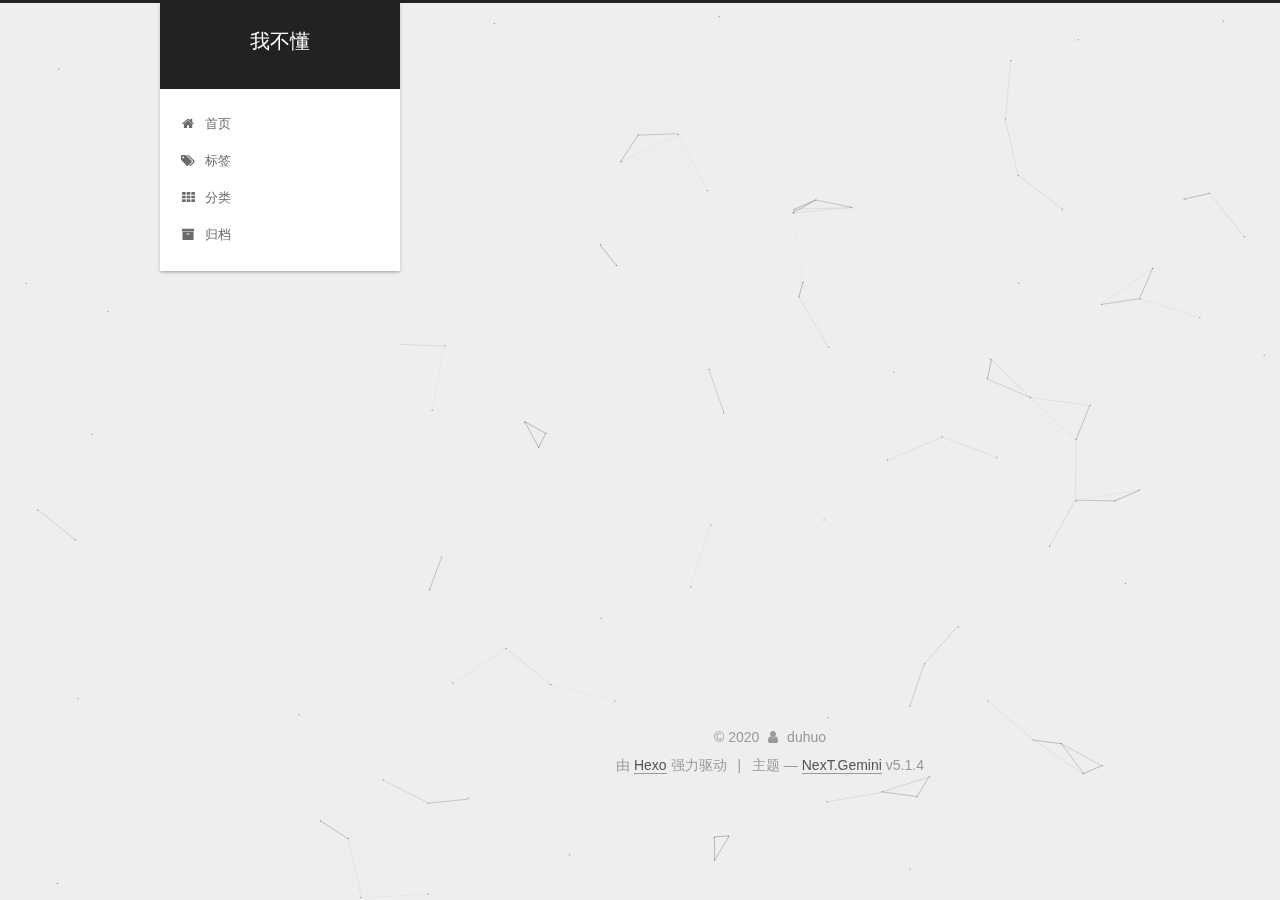
<file: categories/待删除/index.html>
<!DOCTYPE html>



  


<html class="theme-next gemini use-motion" lang="zh-Hans">
<head>
  <meta charset="UTF-8"/>
<meta http-equiv="X-UA-Compatible" content="IE=edge" />
<meta name="viewport" content="width=device-width, initial-scale=1, maximum-scale=1"/>
<meta name="theme-color" content="#222">









<meta http-equiv="Cache-Control" content="no-transform" />
<meta http-equiv="Cache-Control" content="no-siteapp" />
















  
  
  <link href="/lib/fancybox/source/jquery.fancybox.css?v=2.1.5" rel="stylesheet" type="text/css" />







<link href="/lib/font-awesome/css/font-awesome.min.css?v=4.6.2" rel="stylesheet" type="text/css" />

<link href="/css/main.css?v=5.1.4" rel="stylesheet" type="text/css" />


  <link rel="apple-touch-icon" sizes="180x180" href="/images/apple-touch-icon-next.png?v=5.1.4">


  <link rel="icon" type="image/png" sizes="32x32" href="/images/32.png?v=5.1.4">


  <link rel="icon" type="image/png" sizes="16x16" href="/images/16.png?v=5.1.4">


  <link rel="mask-icon" href="/images/logo.svg?v=5.1.4" color="#222">





  <meta name="keywords" content="Hexo, NexT" />










<meta name="description" content="这个人很懒没有填写任何东西">
<meta property="og:type" content="website">
<meta property="og:title" content="我不懂">
<meta property="og:url" content="http://yoursite.com/categories/%E5%BE%85%E5%88%A0%E9%99%A4/index.html">
<meta property="og:site_name" content="我不懂">
<meta property="og:description" content="这个人很懒没有填写任何东西">
<meta property="article:author" content="duhuo">
<meta name="twitter:card" content="summary">



<script type="text/javascript" id="hexo.configurations">
  var NexT = window.NexT || {};
  var CONFIG = {
    root: '/',
    scheme: 'Gemini',
    version: '5.1.4',
    sidebar: {"position":"left","display":"post","offset":12,"b2t":false,"scrollpercent":false,"onmobile":false},
    fancybox: true,
    tabs: true,
    motion: {"enable":true,"async":false,"transition":{"post_block":"fadeIn","post_header":"slideDownIn","post_body":"slideDownIn","coll_header":"slideLeftIn","sidebar":"slideUpIn"}},
    duoshuo: {
      userId: '0',
      author: '博主'
    },
    algolia: {
      applicationID: '',
      apiKey: '',
      indexName: '',
      hits: {"per_page":10},
      labels: {"input_placeholder":"Search for Posts","hits_empty":"We didn't find any results for the search: ${query}","hits_stats":"${hits} results found in ${time} ms"}
    }
  };
</script>



  <link rel="canonical" href="http://yoursite.com/categories/待删除/"/>





  <title>分类: 待删除 | 我不懂</title>
  








<meta name="generator" content="Hexo 4.2.0"></head>

<body itemscope itemtype="http://schema.org/WebPage" lang="zh-Hans">

  
  
    
  

  <div class="container sidebar-position-left ">
    <div class="headband"></div>

    <header id="header" class="header" itemscope itemtype="http://schema.org/WPHeader">
      <div class="header-inner"><div class="site-brand-wrapper">
  <div class="site-meta ">
    

    <div class="custom-logo-site-title">
      <a href="/"  class="brand" rel="start">
        <span class="logo-line-before"><i></i></span>
        <span class="site-title">我不懂</span>
        <span class="logo-line-after"><i></i></span>
      </a>
    </div>
      
        <p class="site-subtitle"></p>
      
  </div>

  <div class="site-nav-toggle">
    <button>
      <span class="btn-bar"></span>
      <span class="btn-bar"></span>
      <span class="btn-bar"></span>
    </button>
  </div>
</div>

<nav class="site-nav">
  

  
    <ul id="menu" class="menu">
      
        
        <li class="menu-item menu-item-home">
          <a href="/" rel="section">
            
              <i class="menu-item-icon fa fa-fw fa-home"></i> <br />
            
            首页
          </a>
        </li>
      
        
        <li class="menu-item menu-item-tags">
          <a href="/tags/" rel="section">
            
              <i class="menu-item-icon fa fa-fw fa-tags"></i> <br />
            
            标签
          </a>
        </li>
      
        
        <li class="menu-item menu-item-categories">
          <a href="/categories/" rel="section">
            
              <i class="menu-item-icon fa fa-fw fa-th"></i> <br />
            
            分类
          </a>
        </li>
      
        
        <li class="menu-item menu-item-archives">
          <a href="/archives/" rel="section">
            
              <i class="menu-item-icon fa fa-fw fa-archive"></i> <br />
            
            归档
          </a>
        </li>
      

      
    </ul>
  

  
</nav>



 </div>
    </header>

    <main id="main" class="main">
      <div class="main-inner">
        <div class="content-wrap">
          <div id="content" class="content">
            

  
  
  
  <div class="post-block category">

    <div id="posts" class="posts-collapse">
      <div class="collection-title">
        <h1>待删除<small>分类</small>
        </h1>
      </div>

      
        

  <article class="post post-type-normal" itemscope itemtype="http://schema.org/Article">
    <header class="post-header">

      <h2 class="post-title">
        
            <a class="post-title-link" href="/2020/01/31/%E6%B5%8B%E8%AF%95%E6%96%87%E7%AB%A0%E4%B8%80/" itemprop="url">
              
                <span itemprop="name">测试文章一</span>
              
            </a>
        
      </h2>

      <div class="post-meta">
        <time class="post-time" itemprop="dateCreated"
              datetime="2020-01-31T11:09:30+08:00"
              content="2020-01-31" >
          01-31
        </time>
      </div>

    </header>
  </article>


      
    </div>

  </div>
  
  
  

  



          </div>
          


          

        </div>
        
          
  
  <div class="sidebar-toggle">
    <div class="sidebar-toggle-line-wrap">
      <span class="sidebar-toggle-line sidebar-toggle-line-first"></span>
      <span class="sidebar-toggle-line sidebar-toggle-line-middle"></span>
      <span class="sidebar-toggle-line sidebar-toggle-line-last"></span>
    </div>
  </div>

  <aside id="sidebar" class="sidebar">
    
    <div class="sidebar-inner">

      

      

      <section class="site-overview-wrap sidebar-panel sidebar-panel-active">
        <div class="site-overview">
          <div class="site-author motion-element" itemprop="author" itemscope itemtype="http://schema.org/Person">
            
              <img class="site-author-image" itemprop="image"
                src="/images/%E5%A4%B4%E5%83%8F.PNG"
                alt="duhuo" />
            
              <p class="site-author-name" itemprop="name">duhuo</p>
              <p class="site-description motion-element" itemprop="description">这个人很懒没有填写任何东西</p>
          </div>

          <nav class="site-state motion-element">

            
              <div class="site-state-item site-state-posts">
              
                <a href="/archives/%7C%7C%20archive">
              
                  <span class="site-state-item-count">2</span>
                  <span class="site-state-item-name">日志</span>
                </a>
              </div>
            

            
              
              
              <div class="site-state-item site-state-categories">
                <a href="/categories/index.html">
                  <span class="site-state-item-count">1</span>
                  <span class="site-state-item-name">分类</span>
                </a>
              </div>
            

            
              
              
              <div class="site-state-item site-state-tags">
                <a href="/tags/index.html">
                  <span class="site-state-item-count">1</span>
                  <span class="site-state-item-name">标签</span>
                </a>
              </div>
            

          </nav>

          

          
            <div class="links-of-author motion-element">
                
                  <span class="links-of-author-item">
                    <a href="https://github.com/" target="_blank" title="GitHub">
                      
                        <i class="fa fa-fw fa-github"></i>GitHub</a>
                  </span>
                
                  <span class="links-of-author-item">
                    <a href="https://blog.csdn.net/" target="_blank" title="CSDN">
                      
                        <i class="fa fa-fw fa-crosshairs"></i>CSDN</a>
                  </span>
                
            </div>
          

          
          

          
          

          

        </div>
      </section>

      

      

    </div>
  </aside>


        
      </div>
    </main>

    <footer id="footer" class="footer">
      <div class="footer-inner">
        <div class="copyright">&copy; <span itemprop="copyrightYear">2020</span>
  <span class="with-love">
    <i class="fa fa-user"></i>
  </span>
  <span class="author" itemprop="copyrightHolder">duhuo</span>

  
</div>


  <div class="powered-by">由 <a class="theme-link" target="_blank" href="https://hexo.io">Hexo</a> 强力驱动</div>



  <span class="post-meta-divider">|</span>



  <div class="theme-info">主题 &mdash; <a class="theme-link" target="_blank" href="https://github.com/iissnan/hexo-theme-next">NexT.Gemini</a> v5.1.4</div>




        







        
      </div>
    </footer>

    
      <div class="back-to-top">
        <i class="fa fa-arrow-up"></i>
        
      </div>
    

    

  </div>

  

<script type="text/javascript">
  if (Object.prototype.toString.call(window.Promise) !== '[object Function]') {
    window.Promise = null;
  }
</script>









  


  











  
  
    <script type="text/javascript" src="/lib/jquery/index.js?v=2.1.3"></script>
  

  
  
    <script type="text/javascript" src="/lib/fastclick/lib/fastclick.min.js?v=1.0.6"></script>
  

  
  
    <script type="text/javascript" src="/lib/jquery_lazyload/jquery.lazyload.js?v=1.9.7"></script>
  

  
  
    <script type="text/javascript" src="/lib/velocity/velocity.min.js?v=1.2.1"></script>
  

  
  
    <script type="text/javascript" src="/lib/velocity/velocity.ui.min.js?v=1.2.1"></script>
  

  
  
    <script type="text/javascript" src="/lib/fancybox/source/jquery.fancybox.pack.js?v=2.1.5"></script>
  

  
  
    <script type="text/javascript" src="/lib/canvas-nest/canvas-nest.min.js"></script>
  


  


  <script type="text/javascript" src="/js/src/utils.js?v=5.1.4"></script>

  <script type="text/javascript" src="/js/src/motion.js?v=5.1.4"></script>



  
  


  <script type="text/javascript" src="/js/src/affix.js?v=5.1.4"></script>

  <script type="text/javascript" src="/js/src/schemes/pisces.js?v=5.1.4"></script>



  

  


  <script type="text/javascript" src="/js/src/bootstrap.js?v=5.1.4"></script>



  


  




	





  





  












  





  

  

  

  
  

  

  

  

</body>
</html>
<!-- 页面点击小红心 -->
<script type="text/javascript" src="/js/src/clicklove.js"></script>
</file>
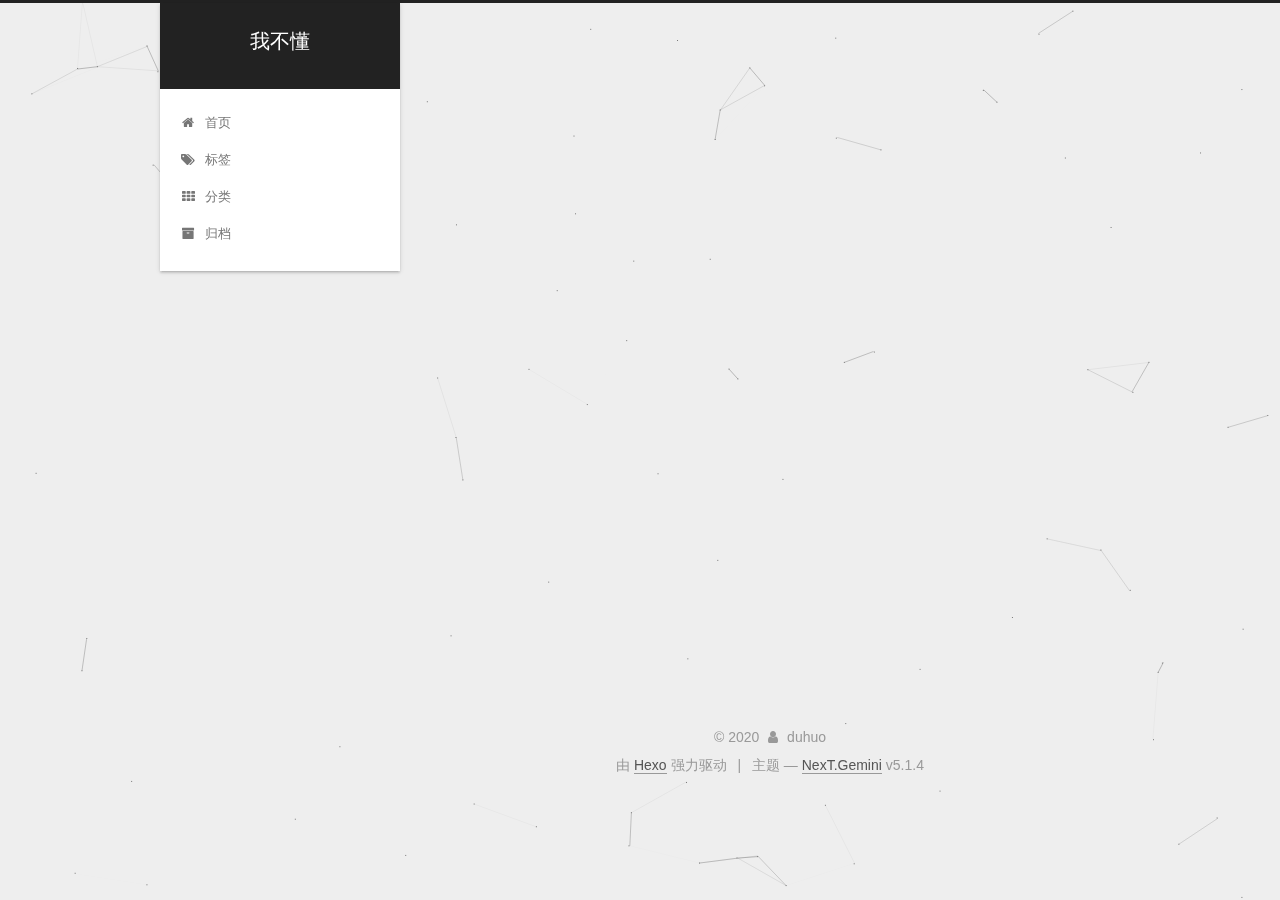
<file: tags/测试/index.html>
<!DOCTYPE html>



  


<html class="theme-next gemini use-motion" lang="zh-Hans">
<head>
  <meta charset="UTF-8"/>
<meta http-equiv="X-UA-Compatible" content="IE=edge" />
<meta name="viewport" content="width=device-width, initial-scale=1, maximum-scale=1"/>
<meta name="theme-color" content="#222">









<meta http-equiv="Cache-Control" content="no-transform" />
<meta http-equiv="Cache-Control" content="no-siteapp" />
















  
  
  <link href="/lib/fancybox/source/jquery.fancybox.css?v=2.1.5" rel="stylesheet" type="text/css" />







<link href="/lib/font-awesome/css/font-awesome.min.css?v=4.6.2" rel="stylesheet" type="text/css" />

<link href="/css/main.css?v=5.1.4" rel="stylesheet" type="text/css" />


  <link rel="apple-touch-icon" sizes="180x180" href="/images/apple-touch-icon-next.png?v=5.1.4">


  <link rel="icon" type="image/png" sizes="32x32" href="/images/32.png?v=5.1.4">


  <link rel="icon" type="image/png" sizes="16x16" href="/images/16.png?v=5.1.4">


  <link rel="mask-icon" href="/images/logo.svg?v=5.1.4" color="#222">





  <meta name="keywords" content="Hexo, NexT" />










<meta name="description" content="这个人很懒没有填写任何东西">
<meta property="og:type" content="website">
<meta property="og:title" content="我不懂">
<meta property="og:url" content="http://yoursite.com/tags/%E6%B5%8B%E8%AF%95/index.html">
<meta property="og:site_name" content="我不懂">
<meta property="og:description" content="这个人很懒没有填写任何东西">
<meta property="article:author" content="duhuo">
<meta name="twitter:card" content="summary">



<script type="text/javascript" id="hexo.configurations">
  var NexT = window.NexT || {};
  var CONFIG = {
    root: '/',
    scheme: 'Gemini',
    version: '5.1.4',
    sidebar: {"position":"left","display":"post","offset":12,"b2t":false,"scrollpercent":false,"onmobile":false},
    fancybox: true,
    tabs: true,
    motion: {"enable":true,"async":false,"transition":{"post_block":"fadeIn","post_header":"slideDownIn","post_body":"slideDownIn","coll_header":"slideLeftIn","sidebar":"slideUpIn"}},
    duoshuo: {
      userId: '0',
      author: '博主'
    },
    algolia: {
      applicationID: '',
      apiKey: '',
      indexName: '',
      hits: {"per_page":10},
      labels: {"input_placeholder":"Search for Posts","hits_empty":"We didn't find any results for the search: ${query}","hits_stats":"${hits} results found in ${time} ms"}
    }
  };
</script>



  <link rel="canonical" href="http://yoursite.com/tags/测试/"/>





  <title>标签: 测试 | 我不懂</title>
  








<meta name="generator" content="Hexo 4.2.0"></head>

<body itemscope itemtype="http://schema.org/WebPage" lang="zh-Hans">

  
  
    
  

  <div class="container sidebar-position-left ">
    <div class="headband"></div>

    <header id="header" class="header" itemscope itemtype="http://schema.org/WPHeader">
      <div class="header-inner"><div class="site-brand-wrapper">
  <div class="site-meta ">
    

    <div class="custom-logo-site-title">
      <a href="/"  class="brand" rel="start">
        <span class="logo-line-before"><i></i></span>
        <span class="site-title">我不懂</span>
        <span class="logo-line-after"><i></i></span>
      </a>
    </div>
      
        <p class="site-subtitle"></p>
      
  </div>

  <div class="site-nav-toggle">
    <button>
      <span class="btn-bar"></span>
      <span class="btn-bar"></span>
      <span class="btn-bar"></span>
    </button>
  </div>
</div>

<nav class="site-nav">
  

  
    <ul id="menu" class="menu">
      
        
        <li class="menu-item menu-item-home">
          <a href="/" rel="section">
            
              <i class="menu-item-icon fa fa-fw fa-home"></i> <br />
            
            首页
          </a>
        </li>
      
        
        <li class="menu-item menu-item-tags">
          <a href="/tags/" rel="section">
            
              <i class="menu-item-icon fa fa-fw fa-tags"></i> <br />
            
            标签
          </a>
        </li>
      
        
        <li class="menu-item menu-item-categories">
          <a href="/categories/" rel="section">
            
              <i class="menu-item-icon fa fa-fw fa-th"></i> <br />
            
            分类
          </a>
        </li>
      
        
        <li class="menu-item menu-item-archives">
          <a href="/archives/" rel="section">
            
              <i class="menu-item-icon fa fa-fw fa-archive"></i> <br />
            
            归档
          </a>
        </li>
      

      
    </ul>
  

  
</nav>



 </div>
    </header>

    <main id="main" class="main">
      <div class="main-inner">
        <div class="content-wrap">
          <div id="content" class="content">
            

  
  
  
  <div class="post-block tag">

    <div id="posts" class="posts-collapse">
      <div class="collection-title">
        <h1>测试<small>标签</small>
        </h1>
      </div>

      
        

  <article class="post post-type-normal" itemscope itemtype="http://schema.org/Article">
    <header class="post-header">

      <h2 class="post-title">
        
            <a class="post-title-link" href="/2020/01/31/%E6%B5%8B%E8%AF%95%E6%96%87%E7%AB%A0%E4%B8%80/" itemprop="url">
              
                <span itemprop="name">测试文章一</span>
              
            </a>
        
      </h2>

      <div class="post-meta">
        <time class="post-time" itemprop="dateCreated"
              datetime="2020-01-31T11:09:30+08:00"
              content="2020-01-31" >
          01-31
        </time>
      </div>

    </header>
  </article>


      
    </div>

  </div>
  
  
  

  


          </div>
          


          

        </div>
        
          
  
  <div class="sidebar-toggle">
    <div class="sidebar-toggle-line-wrap">
      <span class="sidebar-toggle-line sidebar-toggle-line-first"></span>
      <span class="sidebar-toggle-line sidebar-toggle-line-middle"></span>
      <span class="sidebar-toggle-line sidebar-toggle-line-last"></span>
    </div>
  </div>

  <aside id="sidebar" class="sidebar">
    
    <div class="sidebar-inner">

      

      

      <section class="site-overview-wrap sidebar-panel sidebar-panel-active">
        <div class="site-overview">
          <div class="site-author motion-element" itemprop="author" itemscope itemtype="http://schema.org/Person">
            
              <img class="site-author-image" itemprop="image"
                src="/images/%E5%A4%B4%E5%83%8F.PNG"
                alt="duhuo" />
            
              <p class="site-author-name" itemprop="name">duhuo</p>
              <p class="site-description motion-element" itemprop="description">这个人很懒没有填写任何东西</p>
          </div>

          <nav class="site-state motion-element">

            
              <div class="site-state-item site-state-posts">
              
                <a href="/archives/%7C%7C%20archive">
              
                  <span class="site-state-item-count">2</span>
                  <span class="site-state-item-name">日志</span>
                </a>
              </div>
            

            
              
              
              <div class="site-state-item site-state-categories">
                <a href="/categories/index.html">
                  <span class="site-state-item-count">1</span>
                  <span class="site-state-item-name">分类</span>
                </a>
              </div>
            

            
              
              
              <div class="site-state-item site-state-tags">
                <a href="/tags/index.html">
                  <span class="site-state-item-count">1</span>
                  <span class="site-state-item-name">标签</span>
                </a>
              </div>
            

          </nav>

          

          
            <div class="links-of-author motion-element">
                
                  <span class="links-of-author-item">
                    <a href="https://github.com/" target="_blank" title="GitHub">
                      
                        <i class="fa fa-fw fa-github"></i>GitHub</a>
                  </span>
                
                  <span class="links-of-author-item">
                    <a href="https://blog.csdn.net/" target="_blank" title="CSDN">
                      
                        <i class="fa fa-fw fa-crosshairs"></i>CSDN</a>
                  </span>
                
            </div>
          

          
          

          
          

          

        </div>
      </section>

      

      

    </div>
  </aside>


        
      </div>
    </main>

    <footer id="footer" class="footer">
      <div class="footer-inner">
        <div class="copyright">&copy; <span itemprop="copyrightYear">2020</span>
  <span class="with-love">
    <i class="fa fa-user"></i>
  </span>
  <span class="author" itemprop="copyrightHolder">duhuo</span>

  
</div>


  <div class="powered-by">由 <a class="theme-link" target="_blank" href="https://hexo.io">Hexo</a> 强力驱动</div>



  <span class="post-meta-divider">|</span>



  <div class="theme-info">主题 &mdash; <a class="theme-link" target="_blank" href="https://github.com/iissnan/hexo-theme-next">NexT.Gemini</a> v5.1.4</div>




        







        
      </div>
    </footer>

    
      <div class="back-to-top">
        <i class="fa fa-arrow-up"></i>
        
      </div>
    

    

  </div>

  

<script type="text/javascript">
  if (Object.prototype.toString.call(window.Promise) !== '[object Function]') {
    window.Promise = null;
  }
</script>









  


  











  
  
    <script type="text/javascript" src="/lib/jquery/index.js?v=2.1.3"></script>
  

  
  
    <script type="text/javascript" src="/lib/fastclick/lib/fastclick.min.js?v=1.0.6"></script>
  

  
  
    <script type="text/javascript" src="/lib/jquery_lazyload/jquery.lazyload.js?v=1.9.7"></script>
  

  
  
    <script type="text/javascript" src="/lib/velocity/velocity.min.js?v=1.2.1"></script>
  

  
  
    <script type="text/javascript" src="/lib/velocity/velocity.ui.min.js?v=1.2.1"></script>
  

  
  
    <script type="text/javascript" src="/lib/fancybox/source/jquery.fancybox.pack.js?v=2.1.5"></script>
  

  
  
    <script type="text/javascript" src="/lib/canvas-nest/canvas-nest.min.js"></script>
  


  


  <script type="text/javascript" src="/js/src/utils.js?v=5.1.4"></script>

  <script type="text/javascript" src="/js/src/motion.js?v=5.1.4"></script>



  
  


  <script type="text/javascript" src="/js/src/affix.js?v=5.1.4"></script>

  <script type="text/javascript" src="/js/src/schemes/pisces.js?v=5.1.4"></script>



  

  


  <script type="text/javascript" src="/js/src/bootstrap.js?v=5.1.4"></script>



  


  




	





  





  












  





  

  

  

  
  

  

  

  

</body>
</html>
<!-- 页面点击小红心 -->
<script type="text/javascript" src="/js/src/clicklove.js"></script>
</file>
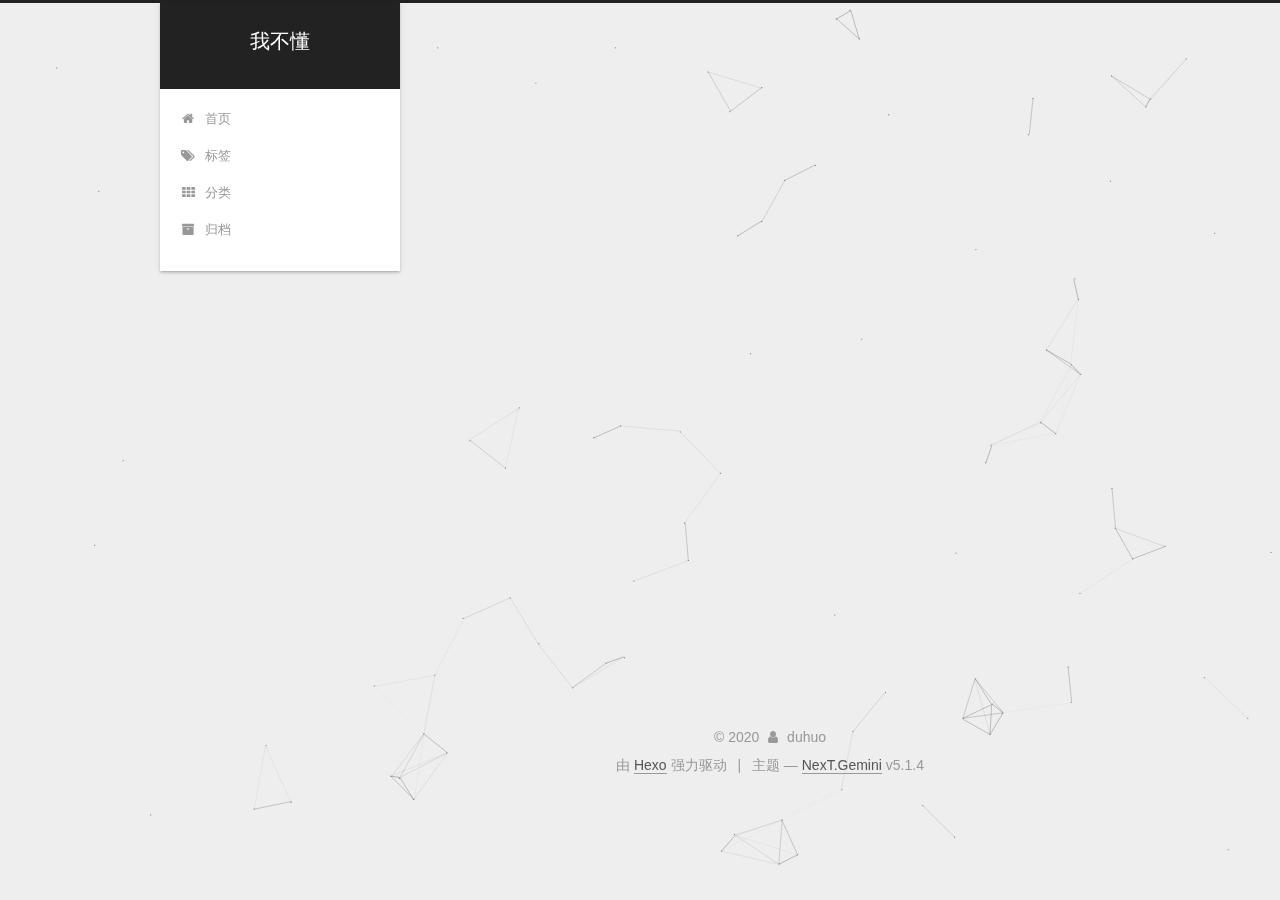
<file: archives/2020/01/index.html>
<!DOCTYPE html>



  


<html class="theme-next gemini use-motion" lang="zh-Hans">
<head>
  <meta charset="UTF-8"/>
<meta http-equiv="X-UA-Compatible" content="IE=edge" />
<meta name="viewport" content="width=device-width, initial-scale=1, maximum-scale=1"/>
<meta name="theme-color" content="#222">









<meta http-equiv="Cache-Control" content="no-transform" />
<meta http-equiv="Cache-Control" content="no-siteapp" />
















  
  
  <link href="/lib/fancybox/source/jquery.fancybox.css?v=2.1.5" rel="stylesheet" type="text/css" />







<link href="/lib/font-awesome/css/font-awesome.min.css?v=4.6.2" rel="stylesheet" type="text/css" />

<link href="/css/main.css?v=5.1.4" rel="stylesheet" type="text/css" />


  <link rel="apple-touch-icon" sizes="180x180" href="/images/apple-touch-icon-next.png?v=5.1.4">


  <link rel="icon" type="image/png" sizes="32x32" href="/images/32.png?v=5.1.4">


  <link rel="icon" type="image/png" sizes="16x16" href="/images/16.png?v=5.1.4">


  <link rel="mask-icon" href="/images/logo.svg?v=5.1.4" color="#222">





  <meta name="keywords" content="Hexo, NexT" />










<meta name="description" content="这个人很懒没有填写任何东西">
<meta property="og:type" content="website">
<meta property="og:title" content="我不懂">
<meta property="og:url" content="http://yoursite.com/archives/2020/01/index.html">
<meta property="og:site_name" content="我不懂">
<meta property="og:description" content="这个人很懒没有填写任何东西">
<meta property="article:author" content="duhuo">
<meta name="twitter:card" content="summary">



<script type="text/javascript" id="hexo.configurations">
  var NexT = window.NexT || {};
  var CONFIG = {
    root: '/',
    scheme: 'Gemini',
    version: '5.1.4',
    sidebar: {"position":"left","display":"post","offset":12,"b2t":false,"scrollpercent":false,"onmobile":false},
    fancybox: true,
    tabs: true,
    motion: {"enable":true,"async":false,"transition":{"post_block":"fadeIn","post_header":"slideDownIn","post_body":"slideDownIn","coll_header":"slideLeftIn","sidebar":"slideUpIn"}},
    duoshuo: {
      userId: '0',
      author: '博主'
    },
    algolia: {
      applicationID: '',
      apiKey: '',
      indexName: '',
      hits: {"per_page":10},
      labels: {"input_placeholder":"Search for Posts","hits_empty":"We didn't find any results for the search: ${query}","hits_stats":"${hits} results found in ${time} ms"}
    }
  };
</script>



  <link rel="canonical" href="http://yoursite.com/archives/2020/01/"/>





  <title>归档 | 我不懂</title>
  








<meta name="generator" content="Hexo 4.2.0"></head>

<body itemscope itemtype="http://schema.org/WebPage" lang="zh-Hans">

  
  
    
  

  <div class="container sidebar-position-left page-archive">
    <div class="headband"></div>

    <header id="header" class="header" itemscope itemtype="http://schema.org/WPHeader">
      <div class="header-inner"><div class="site-brand-wrapper">
  <div class="site-meta ">
    

    <div class="custom-logo-site-title">
      <a href="/"  class="brand" rel="start">
        <span class="logo-line-before"><i></i></span>
        <span class="site-title">我不懂</span>
        <span class="logo-line-after"><i></i></span>
      </a>
    </div>
      
        <p class="site-subtitle"></p>
      
  </div>

  <div class="site-nav-toggle">
    <button>
      <span class="btn-bar"></span>
      <span class="btn-bar"></span>
      <span class="btn-bar"></span>
    </button>
  </div>
</div>

<nav class="site-nav">
  

  
    <ul id="menu" class="menu">
      
        
        <li class="menu-item menu-item-home">
          <a href="/" rel="section">
            
              <i class="menu-item-icon fa fa-fw fa-home"></i> <br />
            
            首页
          </a>
        </li>
      
        
        <li class="menu-item menu-item-tags">
          <a href="/tags/" rel="section">
            
              <i class="menu-item-icon fa fa-fw fa-tags"></i> <br />
            
            标签
          </a>
        </li>
      
        
        <li class="menu-item menu-item-categories">
          <a href="/categories/" rel="section">
            
              <i class="menu-item-icon fa fa-fw fa-th"></i> <br />
            
            分类
          </a>
        </li>
      
        
        <li class="menu-item menu-item-archives">
          <a href="/archives/" rel="section">
            
              <i class="menu-item-icon fa fa-fw fa-archive"></i> <br />
            
            归档
          </a>
        </li>
      

      
    </ul>
  

  
</nav>



 </div>
    </header>

    <main id="main" class="main">
      <div class="main-inner">
        <div class="content-wrap">
          <div id="content" class="content">
            

  
  
  
  <div class="post-block archive">
    <div id="posts" class="posts-collapse">
      <span class="archive-move-on"></span>

      <span class="archive-page-counter">
        
        
        
          
        
        嗯..! 目前共计 2 篇日志。 继续努力。
      </span>

      

        
        
        

        
          
          <div class="collection-title">
            <h1 class="archive-year" id="archive-year-2020">2020</h1>
          </div>
        
        

        

  <article class="post post-type-normal" itemscope itemtype="http://schema.org/Article">
    <header class="post-header">

      <h2 class="post-title">
        
            <a class="post-title-link" href="/2020/01/31/%E6%B5%8B%E8%AF%95%E6%96%87%E7%AB%A0%E4%B8%80/" itemprop="url">
              
                <span itemprop="name">测试文章一</span>
              
            </a>
        
      </h2>

      <div class="post-meta">
        <time class="post-time" itemprop="dateCreated"
              datetime="2020-01-31T11:09:30+08:00"
              content="2020-01-31" >
          01-31
        </time>
      </div>

    </header>
  </article>



      

        
        
        

        
        

        

  <article class="post post-type-normal" itemscope itemtype="http://schema.org/Article">
    <header class="post-header">

      <h2 class="post-title">
        
            <a class="post-title-link" href="/2020/01/30/hello-world/" itemprop="url">
              
                <span itemprop="name">Hello World</span>
              
            </a>
        
      </h2>

      <div class="post-meta">
        <time class="post-time" itemprop="dateCreated"
              datetime="2020-01-30T18:59:49+08:00"
              content="2020-01-30" >
          01-30
        </time>
      </div>

    </header>
  </article>



      

    </div>
  </div>
  
  
  

  



          </div>
          


          

        </div>
        
          
  
  <div class="sidebar-toggle">
    <div class="sidebar-toggle-line-wrap">
      <span class="sidebar-toggle-line sidebar-toggle-line-first"></span>
      <span class="sidebar-toggle-line sidebar-toggle-line-middle"></span>
      <span class="sidebar-toggle-line sidebar-toggle-line-last"></span>
    </div>
  </div>

  <aside id="sidebar" class="sidebar">
    
    <div class="sidebar-inner">

      

      

      <section class="site-overview-wrap sidebar-panel sidebar-panel-active">
        <div class="site-overview">
          <div class="site-author motion-element" itemprop="author" itemscope itemtype="http://schema.org/Person">
            
              <img class="site-author-image" itemprop="image"
                src="/images/%E5%A4%B4%E5%83%8F.PNG"
                alt="duhuo" />
            
              <p class="site-author-name" itemprop="name">duhuo</p>
              <p class="site-description motion-element" itemprop="description">这个人很懒没有填写任何东西</p>
          </div>

          <nav class="site-state motion-element">

            
              <div class="site-state-item site-state-posts">
              
                <a href="/archives/%7C%7C%20archive">
              
                  <span class="site-state-item-count">2</span>
                  <span class="site-state-item-name">日志</span>
                </a>
              </div>
            

            
              
              
              <div class="site-state-item site-state-categories">
                <a href="/categories/index.html">
                  <span class="site-state-item-count">1</span>
                  <span class="site-state-item-name">分类</span>
                </a>
              </div>
            

            
              
              
              <div class="site-state-item site-state-tags">
                <a href="/tags/index.html">
                  <span class="site-state-item-count">1</span>
                  <span class="site-state-item-name">标签</span>
                </a>
              </div>
            

          </nav>

          

          
            <div class="links-of-author motion-element">
                
                  <span class="links-of-author-item">
                    <a href="https://github.com/" target="_blank" title="GitHub">
                      
                        <i class="fa fa-fw fa-github"></i>GitHub</a>
                  </span>
                
                  <span class="links-of-author-item">
                    <a href="https://blog.csdn.net/" target="_blank" title="CSDN">
                      
                        <i class="fa fa-fw fa-crosshairs"></i>CSDN</a>
                  </span>
                
            </div>
          

          
          

          
          

          

        </div>
      </section>

      

      

    </div>
  </aside>


        
      </div>
    </main>

    <footer id="footer" class="footer">
      <div class="footer-inner">
        <div class="copyright">&copy; <span itemprop="copyrightYear">2020</span>
  <span class="with-love">
    <i class="fa fa-user"></i>
  </span>
  <span class="author" itemprop="copyrightHolder">duhuo</span>

  
</div>


  <div class="powered-by">由 <a class="theme-link" target="_blank" href="https://hexo.io">Hexo</a> 强力驱动</div>



  <span class="post-meta-divider">|</span>



  <div class="theme-info">主题 &mdash; <a class="theme-link" target="_blank" href="https://github.com/iissnan/hexo-theme-next">NexT.Gemini</a> v5.1.4</div>




        







        
      </div>
    </footer>

    
      <div class="back-to-top">
        <i class="fa fa-arrow-up"></i>
        
      </div>
    

    

  </div>

  

<script type="text/javascript">
  if (Object.prototype.toString.call(window.Promise) !== '[object Function]') {
    window.Promise = null;
  }
</script>









  


  











  
  
    <script type="text/javascript" src="/lib/jquery/index.js?v=2.1.3"></script>
  

  
  
    <script type="text/javascript" src="/lib/fastclick/lib/fastclick.min.js?v=1.0.6"></script>
  

  
  
    <script type="text/javascript" src="/lib/jquery_lazyload/jquery.lazyload.js?v=1.9.7"></script>
  

  
  
    <script type="text/javascript" src="/lib/velocity/velocity.min.js?v=1.2.1"></script>
  

  
  
    <script type="text/javascript" src="/lib/velocity/velocity.ui.min.js?v=1.2.1"></script>
  

  
  
    <script type="text/javascript" src="/lib/fancybox/source/jquery.fancybox.pack.js?v=2.1.5"></script>
  

  
  
    <script type="text/javascript" src="/lib/canvas-nest/canvas-nest.min.js"></script>
  


  


  <script type="text/javascript" src="/js/src/utils.js?v=5.1.4"></script>

  <script type="text/javascript" src="/js/src/motion.js?v=5.1.4"></script>



  
  


  <script type="text/javascript" src="/js/src/affix.js?v=5.1.4"></script>

  <script type="text/javascript" src="/js/src/schemes/pisces.js?v=5.1.4"></script>



  

  


  <script type="text/javascript" src="/js/src/bootstrap.js?v=5.1.4"></script>



  


  




	





  





  












  





  

  

  

  
  

  

  

  

</body>
</html>
<!-- 页面点击小红心 -->
<script type="text/javascript" src="/js/src/clicklove.js"></script>
</file>
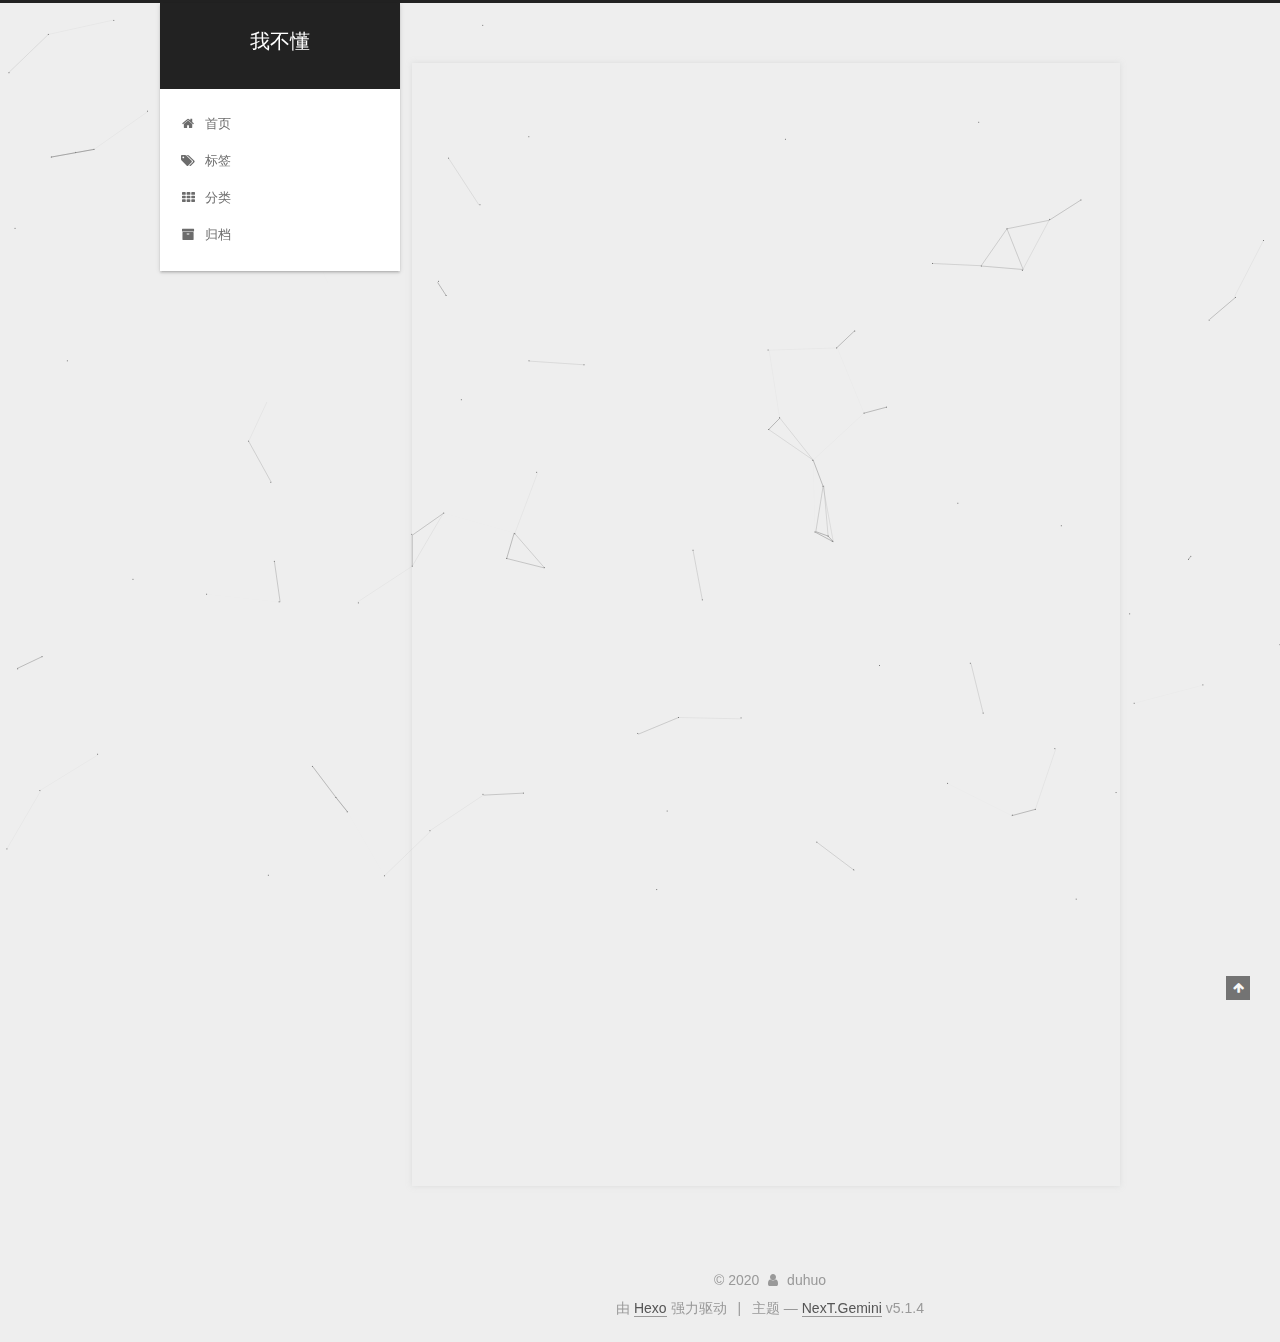
<file: 2020/01/30/hello-world/index.html>
<!DOCTYPE html>



  


<html class="theme-next gemini use-motion" lang="zh-Hans">
<head>
  <meta charset="UTF-8"/>
<meta http-equiv="X-UA-Compatible" content="IE=edge" />
<meta name="viewport" content="width=device-width, initial-scale=1, maximum-scale=1"/>
<meta name="theme-color" content="#222">









<meta http-equiv="Cache-Control" content="no-transform" />
<meta http-equiv="Cache-Control" content="no-siteapp" />
















  
  
  <link href="/lib/fancybox/source/jquery.fancybox.css?v=2.1.5" rel="stylesheet" type="text/css" />







<link href="/lib/font-awesome/css/font-awesome.min.css?v=4.6.2" rel="stylesheet" type="text/css" />

<link href="/css/main.css?v=5.1.4" rel="stylesheet" type="text/css" />


  <link rel="apple-touch-icon" sizes="180x180" href="/images/apple-touch-icon-next.png?v=5.1.4">


  <link rel="icon" type="image/png" sizes="32x32" href="/images/32.png?v=5.1.4">


  <link rel="icon" type="image/png" sizes="16x16" href="/images/16.png?v=5.1.4">


  <link rel="mask-icon" href="/images/logo.svg?v=5.1.4" color="#222">





  <meta name="keywords" content="Hexo, NexT" />










<meta name="description" content="Welcome to Hexo! This is your very first post. Check documentation for more info. If you get any problems when using Hexo, you can find the answer in troubleshooting or you can ask me on GitHub. Quick">
<meta property="og:type" content="article">
<meta property="og:title" content="Hello World">
<meta property="og:url" content="http://yoursite.com/2020/01/30/hello-world/index.html">
<meta property="og:site_name" content="我不懂">
<meta property="og:description" content="Welcome to Hexo! This is your very first post. Check documentation for more info. If you get any problems when using Hexo, you can find the answer in troubleshooting or you can ask me on GitHub. Quick">
<meta property="article:published_time" content="2020-01-30T10:59:49.129Z">
<meta property="article:modified_time" content="2020-01-30T10:59:49.129Z">
<meta property="article:author" content="duhuo">
<meta name="twitter:card" content="summary">



<script type="text/javascript" id="hexo.configurations">
  var NexT = window.NexT || {};
  var CONFIG = {
    root: '/',
    scheme: 'Gemini',
    version: '5.1.4',
    sidebar: {"position":"left","display":"post","offset":12,"b2t":false,"scrollpercent":false,"onmobile":false},
    fancybox: true,
    tabs: true,
    motion: {"enable":true,"async":false,"transition":{"post_block":"fadeIn","post_header":"slideDownIn","post_body":"slideDownIn","coll_header":"slideLeftIn","sidebar":"slideUpIn"}},
    duoshuo: {
      userId: '0',
      author: '博主'
    },
    algolia: {
      applicationID: '',
      apiKey: '',
      indexName: '',
      hits: {"per_page":10},
      labels: {"input_placeholder":"Search for Posts","hits_empty":"We didn't find any results for the search: ${query}","hits_stats":"${hits} results found in ${time} ms"}
    }
  };
</script>



  <link rel="canonical" href="http://yoursite.com/2020/01/30/hello-world/"/>





  <title>Hello World | 我不懂</title>
  








<meta name="generator" content="Hexo 4.2.0"></head>

<body itemscope itemtype="http://schema.org/WebPage" lang="zh-Hans">

  
  
    
  

  <div class="container sidebar-position-left page-post-detail">
    <div class="headband"></div>

    <header id="header" class="header" itemscope itemtype="http://schema.org/WPHeader">
      <div class="header-inner"><div class="site-brand-wrapper">
  <div class="site-meta ">
    

    <div class="custom-logo-site-title">
      <a href="/"  class="brand" rel="start">
        <span class="logo-line-before"><i></i></span>
        <span class="site-title">我不懂</span>
        <span class="logo-line-after"><i></i></span>
      </a>
    </div>
      
        <p class="site-subtitle"></p>
      
  </div>

  <div class="site-nav-toggle">
    <button>
      <span class="btn-bar"></span>
      <span class="btn-bar"></span>
      <span class="btn-bar"></span>
    </button>
  </div>
</div>

<nav class="site-nav">
  

  
    <ul id="menu" class="menu">
      
        
        <li class="menu-item menu-item-home">
          <a href="/" rel="section">
            
              <i class="menu-item-icon fa fa-fw fa-home"></i> <br />
            
            首页
          </a>
        </li>
      
        
        <li class="menu-item menu-item-tags">
          <a href="/tags/" rel="section">
            
              <i class="menu-item-icon fa fa-fw fa-tags"></i> <br />
            
            标签
          </a>
        </li>
      
        
        <li class="menu-item menu-item-categories">
          <a href="/categories/" rel="section">
            
              <i class="menu-item-icon fa fa-fw fa-th"></i> <br />
            
            分类
          </a>
        </li>
      
        
        <li class="menu-item menu-item-archives">
          <a href="/archives/" rel="section">
            
              <i class="menu-item-icon fa fa-fw fa-archive"></i> <br />
            
            归档
          </a>
        </li>
      

      
    </ul>
  

  
</nav>



 </div>
    </header>

    <main id="main" class="main">
      <div class="main-inner">
        <div class="content-wrap">
          <div id="content" class="content">
            

  <div id="posts" class="posts-expand">
    

  

  
  
  

  <article class="post post-type-normal" itemscope itemtype="http://schema.org/Article">
  
  
  
  <div class="post-block">
    <link itemprop="mainEntityOfPage" href="http://yoursite.com/2020/01/30/hello-world/">

    <span hidden itemprop="author" itemscope itemtype="http://schema.org/Person">
      <meta itemprop="name" content="duhuo">
      <meta itemprop="description" content="">
      <meta itemprop="image" content="/images/%E5%A4%B4%E5%83%8F.PNG">
    </span>

    <span hidden itemprop="publisher" itemscope itemtype="http://schema.org/Organization">
      <meta itemprop="name" content="我不懂">
    </span>

    
      <header class="post-header">

        
        
          <h1 class="post-title" itemprop="name headline">Hello World</h1>
        

        <div class="post-meta">
          <span class="post-time">
            
              <span class="post-meta-item-icon">
                <i class="fa fa-calendar-o"></i>
              </span>
              
                <span class="post-meta-item-text">发表于</span>
              
              <time title="创建于" itemprop="dateCreated datePublished" datetime="2020-01-30T18:59:49+08:00">
                2020-01-30
              </time>
            

            

            
          </span>

          

          
            
          

          
          

          

          

          

        </div>
      </header>
    

    
    
    
    <div class="post-body" itemprop="articleBody">

      
      

      
        <p>Welcome to <a href="https://hexo.io/" target="_blank" rel="noopener">Hexo</a>! This is your very first post. Check <a href="https://hexo.io/docs/" target="_blank" rel="noopener">documentation</a> for more info. If you get any problems when using Hexo, you can find the answer in <a href="https://hexo.io/docs/troubleshooting.html" target="_blank" rel="noopener">troubleshooting</a> or you can ask me on <a href="https://github.com/hexojs/hexo/issues" target="_blank" rel="noopener">GitHub</a>.</p>
<h2 id="Quick-Start"><a href="#Quick-Start" class="headerlink" title="Quick Start"></a>Quick Start</h2><h3 id="Create-a-new-post"><a href="#Create-a-new-post" class="headerlink" title="Create a new post"></a>Create a new post</h3><figure class="highlight bash"><table><tr><td class="gutter"><pre><span class="line">1</span><br></pre></td><td class="code"><pre><span class="line">$ hexo new <span class="string">"My New Post"</span></span><br></pre></td></tr></table></figure>

<p>More info: <a href="https://hexo.io/docs/writing.html" target="_blank" rel="noopener">Writing</a></p>
<h3 id="Run-server"><a href="#Run-server" class="headerlink" title="Run server"></a>Run server</h3><figure class="highlight bash"><table><tr><td class="gutter"><pre><span class="line">1</span><br></pre></td><td class="code"><pre><span class="line">$ hexo server</span><br></pre></td></tr></table></figure>

<p>More info: <a href="https://hexo.io/docs/server.html" target="_blank" rel="noopener">Server</a></p>
<h3 id="Generate-static-files"><a href="#Generate-static-files" class="headerlink" title="Generate static files"></a>Generate static files</h3><figure class="highlight bash"><table><tr><td class="gutter"><pre><span class="line">1</span><br></pre></td><td class="code"><pre><span class="line">$ hexo generate</span><br></pre></td></tr></table></figure>

<p>More info: <a href="https://hexo.io/docs/generating.html" target="_blank" rel="noopener">Generating</a></p>
<h3 id="Deploy-to-remote-sites"><a href="#Deploy-to-remote-sites" class="headerlink" title="Deploy to remote sites"></a>Deploy to remote sites</h3><figure class="highlight bash"><table><tr><td class="gutter"><pre><span class="line">1</span><br></pre></td><td class="code"><pre><span class="line">$ hexo deploy</span><br></pre></td></tr></table></figure>

<p>More info: <a href="https://hexo.io/docs/one-command-deployment.html" target="_blank" rel="noopener">Deployment</a></p>

      
    </div>
    
    
    

    

    

    

    <footer class="post-footer">
      

      
      
      

      
        <div class="post-nav">
          <div class="post-nav-next post-nav-item">
            
          </div>

          <span class="post-nav-divider"></span>

          <div class="post-nav-prev post-nav-item">
            
              <a href="/2020/01/31/%E6%B5%8B%E8%AF%95%E6%96%87%E7%AB%A0%E4%B8%80/" rel="prev" title="测试文章一">
                测试文章一 <i class="fa fa-chevron-right"></i>
              </a>
            
          </div>
        </div>
      

      
      
    </footer>
  </div>
  
  
  
  </article>



    <div class="post-spread">
      
    </div>
  </div>


          </div>
          


          

  



        </div>
        
          
  
  <div class="sidebar-toggle">
    <div class="sidebar-toggle-line-wrap">
      <span class="sidebar-toggle-line sidebar-toggle-line-first"></span>
      <span class="sidebar-toggle-line sidebar-toggle-line-middle"></span>
      <span class="sidebar-toggle-line sidebar-toggle-line-last"></span>
    </div>
  </div>

  <aside id="sidebar" class="sidebar">
    
    <div class="sidebar-inner">

      

      
        <ul class="sidebar-nav motion-element">
          <li class="sidebar-nav-toc sidebar-nav-active" data-target="post-toc-wrap">
            文章目录
          </li>
          <li class="sidebar-nav-overview" data-target="site-overview-wrap">
            站点概览
          </li>
        </ul>
      

      <section class="site-overview-wrap sidebar-panel">
        <div class="site-overview">
          <div class="site-author motion-element" itemprop="author" itemscope itemtype="http://schema.org/Person">
            
              <img class="site-author-image" itemprop="image"
                src="/images/%E5%A4%B4%E5%83%8F.PNG"
                alt="duhuo" />
            
              <p class="site-author-name" itemprop="name">duhuo</p>
              <p class="site-description motion-element" itemprop="description">这个人很懒没有填写任何东西</p>
          </div>

          <nav class="site-state motion-element">

            
              <div class="site-state-item site-state-posts">
              
                <a href="/archives/%7C%7C%20archive">
              
                  <span class="site-state-item-count">2</span>
                  <span class="site-state-item-name">日志</span>
                </a>
              </div>
            

            
              
              
              <div class="site-state-item site-state-categories">
                <a href="/categories/index.html">
                  <span class="site-state-item-count">1</span>
                  <span class="site-state-item-name">分类</span>
                </a>
              </div>
            

            
              
              
              <div class="site-state-item site-state-tags">
                <a href="/tags/index.html">
                  <span class="site-state-item-count">1</span>
                  <span class="site-state-item-name">标签</span>
                </a>
              </div>
            

          </nav>

          

          
            <div class="links-of-author motion-element">
                
                  <span class="links-of-author-item">
                    <a href="https://github.com/" target="_blank" title="GitHub">
                      
                        <i class="fa fa-fw fa-github"></i>GitHub</a>
                  </span>
                
                  <span class="links-of-author-item">
                    <a href="https://blog.csdn.net/" target="_blank" title="CSDN">
                      
                        <i class="fa fa-fw fa-crosshairs"></i>CSDN</a>
                  </span>
                
            </div>
          

          
          

          
          

          

        </div>
      </section>

      
      <!--noindex-->
        <section class="post-toc-wrap motion-element sidebar-panel sidebar-panel-active">
          <div class="post-toc">

            
              
            

            
              <div class="post-toc-content"><ol class="nav"><li class="nav-item nav-level-2"><a class="nav-link" href="#Quick-Start"><span class="nav-number">1.</span> <span class="nav-text">Quick Start</span></a><ol class="nav-child"><li class="nav-item nav-level-3"><a class="nav-link" href="#Create-a-new-post"><span class="nav-number">1.1.</span> <span class="nav-text">Create a new post</span></a></li><li class="nav-item nav-level-3"><a class="nav-link" href="#Run-server"><span class="nav-number">1.2.</span> <span class="nav-text">Run server</span></a></li><li class="nav-item nav-level-3"><a class="nav-link" href="#Generate-static-files"><span class="nav-number">1.3.</span> <span class="nav-text">Generate static files</span></a></li><li class="nav-item nav-level-3"><a class="nav-link" href="#Deploy-to-remote-sites"><span class="nav-number">1.4.</span> <span class="nav-text">Deploy to remote sites</span></a></li></ol></li></ol></div>
            

          </div>
        </section>
      <!--/noindex-->
      

      

    </div>
  </aside>


        
      </div>
    </main>

    <footer id="footer" class="footer">
      <div class="footer-inner">
        <div class="copyright">&copy; <span itemprop="copyrightYear">2020</span>
  <span class="with-love">
    <i class="fa fa-user"></i>
  </span>
  <span class="author" itemprop="copyrightHolder">duhuo</span>

  
</div>


  <div class="powered-by">由 <a class="theme-link" target="_blank" href="https://hexo.io">Hexo</a> 强力驱动</div>



  <span class="post-meta-divider">|</span>



  <div class="theme-info">主题 &mdash; <a class="theme-link" target="_blank" href="https://github.com/iissnan/hexo-theme-next">NexT.Gemini</a> v5.1.4</div>




        







        
      </div>
    </footer>

    
      <div class="back-to-top">
        <i class="fa fa-arrow-up"></i>
        
      </div>
    

    

  </div>

  

<script type="text/javascript">
  if (Object.prototype.toString.call(window.Promise) !== '[object Function]') {
    window.Promise = null;
  }
</script>









  


  











  
  
    <script type="text/javascript" src="/lib/jquery/index.js?v=2.1.3"></script>
  

  
  
    <script type="text/javascript" src="/lib/fastclick/lib/fastclick.min.js?v=1.0.6"></script>
  

  
  
    <script type="text/javascript" src="/lib/jquery_lazyload/jquery.lazyload.js?v=1.9.7"></script>
  

  
  
    <script type="text/javascript" src="/lib/velocity/velocity.min.js?v=1.2.1"></script>
  

  
  
    <script type="text/javascript" src="/lib/velocity/velocity.ui.min.js?v=1.2.1"></script>
  

  
  
    <script type="text/javascript" src="/lib/fancybox/source/jquery.fancybox.pack.js?v=2.1.5"></script>
  

  
  
    <script type="text/javascript" src="/lib/canvas-nest/canvas-nest.min.js"></script>
  


  


  <script type="text/javascript" src="/js/src/utils.js?v=5.1.4"></script>

  <script type="text/javascript" src="/js/src/motion.js?v=5.1.4"></script>



  
  


  <script type="text/javascript" src="/js/src/affix.js?v=5.1.4"></script>

  <script type="text/javascript" src="/js/src/schemes/pisces.js?v=5.1.4"></script>



  
  <script type="text/javascript" src="/js/src/scrollspy.js?v=5.1.4"></script>
<script type="text/javascript" src="/js/src/post-details.js?v=5.1.4"></script>



  


  <script type="text/javascript" src="/js/src/bootstrap.js?v=5.1.4"></script>



  


  




	





  





  












  





  

  

  

  
  

  

  

  

</body>
</html>
<!-- 页面点击小红心 -->
<script type="text/javascript" src="/js/src/clicklove.js"></script>
</file>
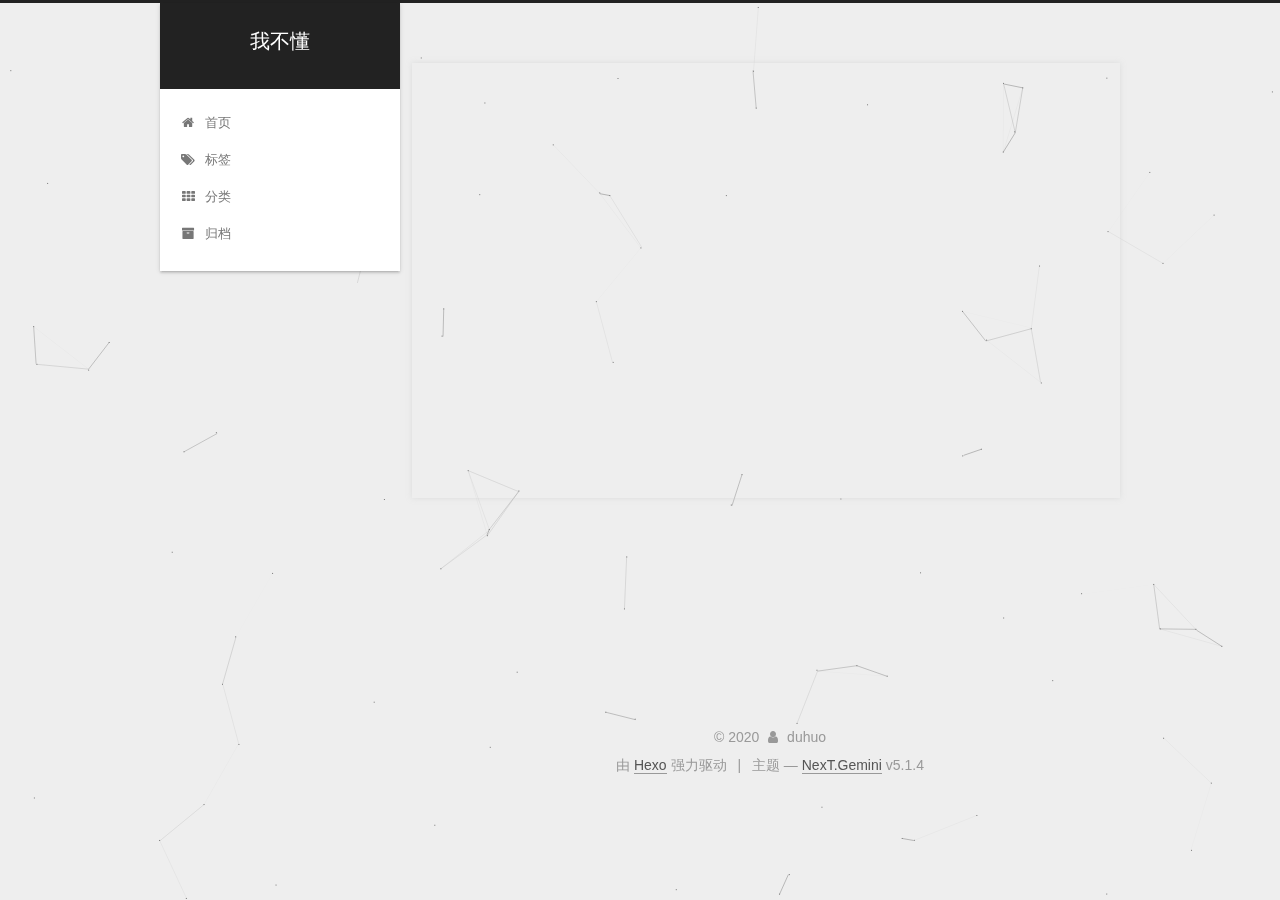
<file: 2020/01/31/测试文章一/index.html>
<!DOCTYPE html>



  


<html class="theme-next gemini use-motion" lang="zh-Hans">
<head>
  <meta charset="UTF-8"/>
<meta http-equiv="X-UA-Compatible" content="IE=edge" />
<meta name="viewport" content="width=device-width, initial-scale=1, maximum-scale=1"/>
<meta name="theme-color" content="#222">









<meta http-equiv="Cache-Control" content="no-transform" />
<meta http-equiv="Cache-Control" content="no-siteapp" />
















  
  
  <link href="/lib/fancybox/source/jquery.fancybox.css?v=2.1.5" rel="stylesheet" type="text/css" />







<link href="/lib/font-awesome/css/font-awesome.min.css?v=4.6.2" rel="stylesheet" type="text/css" />

<link href="/css/main.css?v=5.1.4" rel="stylesheet" type="text/css" />


  <link rel="apple-touch-icon" sizes="180x180" href="/images/apple-touch-icon-next.png?v=5.1.4">


  <link rel="icon" type="image/png" sizes="32x32" href="/images/32.png?v=5.1.4">


  <link rel="icon" type="image/png" sizes="16x16" href="/images/16.png?v=5.1.4">


  <link rel="mask-icon" href="/images/logo.svg?v=5.1.4" color="#222">





  <meta name="keywords" content="测试," />










<meta name="description" content="一级标题内容。。。。。。。。。。。。。。。。。。。">
<meta property="og:type" content="article">
<meta property="og:title" content="测试文章一">
<meta property="og:url" content="http://yoursite.com/2020/01/31/%E6%B5%8B%E8%AF%95%E6%96%87%E7%AB%A0%E4%B8%80/index.html">
<meta property="og:site_name" content="我不懂">
<meta property="og:description" content="一级标题内容。。。。。。。。。。。。。。。。。。。">
<meta property="article:published_time" content="2020-01-31T03:09:30.000Z">
<meta property="article:modified_time" content="2020-01-31T05:56:54.488Z">
<meta property="article:author" content="duhuo">
<meta property="article:tag" content="测试">
<meta name="twitter:card" content="summary">



<script type="text/javascript" id="hexo.configurations">
  var NexT = window.NexT || {};
  var CONFIG = {
    root: '/',
    scheme: 'Gemini',
    version: '5.1.4',
    sidebar: {"position":"left","display":"post","offset":12,"b2t":false,"scrollpercent":false,"onmobile":false},
    fancybox: true,
    tabs: true,
    motion: {"enable":true,"async":false,"transition":{"post_block":"fadeIn","post_header":"slideDownIn","post_body":"slideDownIn","coll_header":"slideLeftIn","sidebar":"slideUpIn"}},
    duoshuo: {
      userId: '0',
      author: '博主'
    },
    algolia: {
      applicationID: '',
      apiKey: '',
      indexName: '',
      hits: {"per_page":10},
      labels: {"input_placeholder":"Search for Posts","hits_empty":"We didn't find any results for the search: ${query}","hits_stats":"${hits} results found in ${time} ms"}
    }
  };
</script>



  <link rel="canonical" href="http://yoursite.com/2020/01/31/测试文章一/"/>





  <title>测试文章一 | 我不懂</title>
  








<meta name="generator" content="Hexo 4.2.0"></head>

<body itemscope itemtype="http://schema.org/WebPage" lang="zh-Hans">

  
  
    
  

  <div class="container sidebar-position-left page-post-detail">
    <div class="headband"></div>

    <header id="header" class="header" itemscope itemtype="http://schema.org/WPHeader">
      <div class="header-inner"><div class="site-brand-wrapper">
  <div class="site-meta ">
    

    <div class="custom-logo-site-title">
      <a href="/"  class="brand" rel="start">
        <span class="logo-line-before"><i></i></span>
        <span class="site-title">我不懂</span>
        <span class="logo-line-after"><i></i></span>
      </a>
    </div>
      
        <p class="site-subtitle"></p>
      
  </div>

  <div class="site-nav-toggle">
    <button>
      <span class="btn-bar"></span>
      <span class="btn-bar"></span>
      <span class="btn-bar"></span>
    </button>
  </div>
</div>

<nav class="site-nav">
  

  
    <ul id="menu" class="menu">
      
        
        <li class="menu-item menu-item-home">
          <a href="/" rel="section">
            
              <i class="menu-item-icon fa fa-fw fa-home"></i> <br />
            
            首页
          </a>
        </li>
      
        
        <li class="menu-item menu-item-tags">
          <a href="/tags/" rel="section">
            
              <i class="menu-item-icon fa fa-fw fa-tags"></i> <br />
            
            标签
          </a>
        </li>
      
        
        <li class="menu-item menu-item-categories">
          <a href="/categories/" rel="section">
            
              <i class="menu-item-icon fa fa-fw fa-th"></i> <br />
            
            分类
          </a>
        </li>
      
        
        <li class="menu-item menu-item-archives">
          <a href="/archives/" rel="section">
            
              <i class="menu-item-icon fa fa-fw fa-archive"></i> <br />
            
            归档
          </a>
        </li>
      

      
    </ul>
  

  
</nav>



 </div>
    </header>

    <main id="main" class="main">
      <div class="main-inner">
        <div class="content-wrap">
          <div id="content" class="content">
            

  <div id="posts" class="posts-expand">
    

  

  
  
  

  <article class="post post-type-normal" itemscope itemtype="http://schema.org/Article">
  
  
  
  <div class="post-block">
    <link itemprop="mainEntityOfPage" href="http://yoursite.com/2020/01/31/%E6%B5%8B%E8%AF%95%E6%96%87%E7%AB%A0%E4%B8%80/">

    <span hidden itemprop="author" itemscope itemtype="http://schema.org/Person">
      <meta itemprop="name" content="duhuo">
      <meta itemprop="description" content="">
      <meta itemprop="image" content="/images/%E5%A4%B4%E5%83%8F.PNG">
    </span>

    <span hidden itemprop="publisher" itemscope itemtype="http://schema.org/Organization">
      <meta itemprop="name" content="我不懂">
    </span>

    
      <header class="post-header">

        
        
          <h1 class="post-title" itemprop="name headline">测试文章一</h1>
        

        <div class="post-meta">
          <span class="post-time">
            
              <span class="post-meta-item-icon">
                <i class="fa fa-calendar-o"></i>
              </span>
              
                <span class="post-meta-item-text">发表于</span>
              
              <time title="创建于" itemprop="dateCreated datePublished" datetime="2020-01-31T11:09:30+08:00">
                2020-01-31
              </time>
            

            

            
          </span>

          
            <span class="post-category" >
            
              <span class="post-meta-divider">|</span>
            
              <span class="post-meta-item-icon">
                <i class="fa fa-folder-o"></i>
              </span>
              
                <span class="post-meta-item-text">分类于</span>
              
              
                <span itemprop="about" itemscope itemtype="http://schema.org/Thing">
                  <a href="/categories/%E5%BE%85%E5%88%A0%E9%99%A4/" itemprop="url" rel="index">
                    <span itemprop="name">待删除</span>
                  </a>
                </span>

                
                
              
            </span>
          

          
            
          

          
          

          

          

          

        </div>
      </header>
    

    
    
    
    <div class="post-body" itemprop="articleBody">

      
      

      
        <h1 id="一级标题"><a href="#一级标题" class="headerlink" title="一级标题"></a>一级标题</h1><p>内容。。。。。。。。。。。。。。。。。。。</p>

      
    </div>
    
    
    

    

    

    

    <footer class="post-footer">
      
        <div class="post-tags">
          
            <a href="/tags/%E6%B5%8B%E8%AF%95/" rel="tag"># 测试</a>
          
        </div>
      

      
      
      

      
        <div class="post-nav">
          <div class="post-nav-next post-nav-item">
            
              <a href="/2020/01/30/hello-world/" rel="next" title="Hello World">
                <i class="fa fa-chevron-left"></i> Hello World
              </a>
            
          </div>

          <span class="post-nav-divider"></span>

          <div class="post-nav-prev post-nav-item">
            
          </div>
        </div>
      

      
      
    </footer>
  </div>
  
  
  
  </article>



    <div class="post-spread">
      
    </div>
  </div>


          </div>
          


          

  



        </div>
        
          
  
  <div class="sidebar-toggle">
    <div class="sidebar-toggle-line-wrap">
      <span class="sidebar-toggle-line sidebar-toggle-line-first"></span>
      <span class="sidebar-toggle-line sidebar-toggle-line-middle"></span>
      <span class="sidebar-toggle-line sidebar-toggle-line-last"></span>
    </div>
  </div>

  <aside id="sidebar" class="sidebar">
    
    <div class="sidebar-inner">

      

      
        <ul class="sidebar-nav motion-element">
          <li class="sidebar-nav-toc sidebar-nav-active" data-target="post-toc-wrap">
            文章目录
          </li>
          <li class="sidebar-nav-overview" data-target="site-overview-wrap">
            站点概览
          </li>
        </ul>
      

      <section class="site-overview-wrap sidebar-panel">
        <div class="site-overview">
          <div class="site-author motion-element" itemprop="author" itemscope itemtype="http://schema.org/Person">
            
              <img class="site-author-image" itemprop="image"
                src="/images/%E5%A4%B4%E5%83%8F.PNG"
                alt="duhuo" />
            
              <p class="site-author-name" itemprop="name">duhuo</p>
              <p class="site-description motion-element" itemprop="description">这个人很懒没有填写任何东西</p>
          </div>

          <nav class="site-state motion-element">

            
              <div class="site-state-item site-state-posts">
              
                <a href="/archives/%7C%7C%20archive">
              
                  <span class="site-state-item-count">2</span>
                  <span class="site-state-item-name">日志</span>
                </a>
              </div>
            

            
              
              
              <div class="site-state-item site-state-categories">
                <a href="/categories/index.html">
                  <span class="site-state-item-count">1</span>
                  <span class="site-state-item-name">分类</span>
                </a>
              </div>
            

            
              
              
              <div class="site-state-item site-state-tags">
                <a href="/tags/index.html">
                  <span class="site-state-item-count">1</span>
                  <span class="site-state-item-name">标签</span>
                </a>
              </div>
            

          </nav>

          

          
            <div class="links-of-author motion-element">
                
                  <span class="links-of-author-item">
                    <a href="https://github.com/" target="_blank" title="GitHub">
                      
                        <i class="fa fa-fw fa-github"></i>GitHub</a>
                  </span>
                
                  <span class="links-of-author-item">
                    <a href="https://blog.csdn.net/" target="_blank" title="CSDN">
                      
                        <i class="fa fa-fw fa-crosshairs"></i>CSDN</a>
                  </span>
                
            </div>
          

          
          

          
          

          

        </div>
      </section>

      
      <!--noindex-->
        <section class="post-toc-wrap motion-element sidebar-panel sidebar-panel-active">
          <div class="post-toc">

            
              
            

            
              <div class="post-toc-content"><ol class="nav"><li class="nav-item nav-level-1"><a class="nav-link" href="#一级标题"><span class="nav-number">1.</span> <span class="nav-text">一级标题</span></a></li></ol></div>
            

          </div>
        </section>
      <!--/noindex-->
      

      

    </div>
  </aside>


        
      </div>
    </main>

    <footer id="footer" class="footer">
      <div class="footer-inner">
        <div class="copyright">&copy; <span itemprop="copyrightYear">2020</span>
  <span class="with-love">
    <i class="fa fa-user"></i>
  </span>
  <span class="author" itemprop="copyrightHolder">duhuo</span>

  
</div>


  <div class="powered-by">由 <a class="theme-link" target="_blank" href="https://hexo.io">Hexo</a> 强力驱动</div>



  <span class="post-meta-divider">|</span>



  <div class="theme-info">主题 &mdash; <a class="theme-link" target="_blank" href="https://github.com/iissnan/hexo-theme-next">NexT.Gemini</a> v5.1.4</div>




        







        
      </div>
    </footer>

    
      <div class="back-to-top">
        <i class="fa fa-arrow-up"></i>
        
      </div>
    

    

  </div>

  

<script type="text/javascript">
  if (Object.prototype.toString.call(window.Promise) !== '[object Function]') {
    window.Promise = null;
  }
</script>









  


  











  
  
    <script type="text/javascript" src="/lib/jquery/index.js?v=2.1.3"></script>
  

  
  
    <script type="text/javascript" src="/lib/fastclick/lib/fastclick.min.js?v=1.0.6"></script>
  

  
  
    <script type="text/javascript" src="/lib/jquery_lazyload/jquery.lazyload.js?v=1.9.7"></script>
  

  
  
    <script type="text/javascript" src="/lib/velocity/velocity.min.js?v=1.2.1"></script>
  

  
  
    <script type="text/javascript" src="/lib/velocity/velocity.ui.min.js?v=1.2.1"></script>
  

  
  
    <script type="text/javascript" src="/lib/fancybox/source/jquery.fancybox.pack.js?v=2.1.5"></script>
  

  
  
    <script type="text/javascript" src="/lib/canvas-nest/canvas-nest.min.js"></script>
  


  


  <script type="text/javascript" src="/js/src/utils.js?v=5.1.4"></script>

  <script type="text/javascript" src="/js/src/motion.js?v=5.1.4"></script>



  
  


  <script type="text/javascript" src="/js/src/affix.js?v=5.1.4"></script>

  <script type="text/javascript" src="/js/src/schemes/pisces.js?v=5.1.4"></script>



  
  <script type="text/javascript" src="/js/src/scrollspy.js?v=5.1.4"></script>
<script type="text/javascript" src="/js/src/post-details.js?v=5.1.4"></script>



  


  <script type="text/javascript" src="/js/src/bootstrap.js?v=5.1.4"></script>



  


  




	





  





  












  





  

  

  

  
  

  

  

  

</body>
</html>
<!-- 页面点击小红心 -->
<script type="text/javascript" src="/js/src/clicklove.js"></script>
</file>
<file: css/style.css>
body {
  width: 100%;
}
body:before,
body:after {
  content: "";
  display: table;
}
body:after {
  clear: both;
}
html,
body,
div,
span,
applet,
object,
iframe,
h1,
h2,
h3,
h4,
h5,
h6,
p,
blockquote,
pre,
a,
abbr,
acronym,
address,
big,
cite,
code,
del,
dfn,
em,
img,
ins,
kbd,
q,
s,
samp,
small,
strike,
strong,
sub,
sup,
tt,
var,
dl,
dt,
dd,
ol,
ul,
li,
fieldset,
form,
label,
legend,
table,
caption,
tbody,
tfoot,
thead,
tr,
th,
td {
  margin: 0;
  padding: 0;
  border: 0;
  outline: 0;
  font-weight: inherit;
  font-style: inherit;
  font-family: inherit;
  font-size: 100%;
  vertical-align: baseline;
}
body {
  line-height: 1;
  color: #000;
  background: #fff;
}
ol,
ul {
  list-style: none;
}
table {
  border-collapse: separate;
  border-spacing: 0;
  vertical-align: middle;
}
caption,
th,
td {
  text-align: left;
  font-weight: normal;
  vertical-align: middle;
}
a img {
  border: none;
}
input,
button {
  margin: 0;
  padding: 0;
}
input::-moz-focus-inner,
button::-moz-focus-inner {
  border: 0;
  padding: 0;
}
@font-face {
  font-family: FontAwesome;
  font-style: normal;
  font-weight: normal;
  src: url("fonts/fontawesome-webfont.eot?v=#4.0.3");
  src: url("fonts/fontawesome-webfont.eot?#iefix&v=#4.0.3") format("embedded-opentype"), url("fonts/fontawesome-webfont.woff?v=#4.0.3") format("woff"), url("fonts/fontawesome-webfont.ttf?v=#4.0.3") format("truetype"), url("fonts/fontawesome-webfont.svg#fontawesomeregular?v=#4.0.3") format("svg");
}
html,
body,
#container {
  height: 100%;
}
body {
  background: #eee;
  font: 14px -apple-system, BlinkMacSystemFont, "Segoe UI", "Roboto", "Oxygen", "Ubuntu", "Cantarell", "Fira Sans", "Droid Sans", "Helvetica Neue", sans-serif;
  -webkit-text-size-adjust: 100%;
}
.outer {
  max-width: 1220px;
  margin: 0 auto;
  padding: 0 20px;
}
.outer:before,
.outer:after {
  content: "";
  display: table;
}
.outer:after {
  clear: both;
}
.inner {
  display: inline;
  float: left;
  width: 98.33333333333333%;
  margin: 0 0.833333333333333%;
}
.left,
.alignleft {
  float: left;
}
.right,
.alignright {
  float: right;
}
.clear {
  clear: both;
}
#container {
  position: relative;
}
.mobile-nav-on {
  overflow: hidden;
}
#wrap {
  height: 100%;
  width: 100%;
  position: absolute;
  top: 0;
  left: 0;
  -webkit-transition: 0.2s ease-out;
  -moz-transition: 0.2s ease-out;
  -ms-transition: 0.2s ease-out;
  transition: 0.2s ease-out;
  z-index: 1;
  background: #eee;
}
.mobile-nav-on #wrap {
  left: 280px;
}
@media screen and (min-width: 768px) {
  #main {
    display: inline;
    float: left;
    width: 73.33333333333333%;
    margin: 0 0.833333333333333%;
  }
}
.article-date,
.article-category-link,
.archive-year,
.widget-title {
  text-decoration: none;
  text-transform: uppercase;
  letter-spacing: 2px;
  color: #999;
  margin-bottom: 1em;
  margin-left: 5px;
  line-height: 1em;
  text-shadow: 0 1px #fff;
  font-weight: bold;
}
.article-inner,
.archive-article-inner {
  background: #fff;
  -webkit-box-shadow: 1px 2px 3px #ddd;
  box-shadow: 1px 2px 3px #ddd;
  border: 1px solid #ddd;
  border-radius: 3px;
}
.article-entry h1,
.widget h1 {
  font-size: 2em;
}
.article-entry h2,
.widget h2 {
  font-size: 1.5em;
}
.article-entry h3,
.widget h3 {
  font-size: 1.3em;
}
.article-entry h4,
.widget h4 {
  font-size: 1.2em;
}
.article-entry h5,
.widget h5 {
  font-size: 1em;
}
.article-entry h6,
.widget h6 {
  font-size: 1em;
  color: #999;
}
.article-entry hr,
.widget hr {
  border: 1px dashed #ddd;
}
.article-entry strong,
.widget strong {
  font-weight: bold;
}
.article-entry em,
.widget em,
.article-entry cite,
.widget cite {
  font-style: italic;
}
.article-entry sup,
.widget sup,
.article-entry sub,
.widget sub {
  font-size: 0.75em;
  line-height: 0;
  position: relative;
  vertical-align: baseline;
}
.article-entry sup,
.widget sup {
  top: -0.5em;
}
.article-entry sub,
.widget sub {
  bottom: -0.2em;
}
.article-entry small,
.widget small {
  font-size: 0.85em;
}
.article-entry acronym,
.widget acronym,
.article-entry abbr,
.widget abbr {
  border-bottom: 1px dotted;
}
.article-entry ul,
.widget ul,
.article-entry ol,
.widget ol,
.article-entry dl,
.widget dl {
  margin: 0 20px;
  line-height: 1.6em;
}
.article-entry ul ul,
.widget ul ul,
.article-entry ol ul,
.widget ol ul,
.article-entry ul ol,
.widget ul ol,
.article-entry ol ol,
.widget ol ol {
  margin-top: 0;
  margin-bottom: 0;
}
.article-entry ul,
.widget ul {
  list-style: disc;
}
.article-entry ol,
.widget ol {
  list-style: decimal;
}
.article-entry dt,
.widget dt {
  font-weight: bold;
}
#header {
  height: 300px;
  position: relative;
  border-bottom: 1px solid #ddd;
}
#header:before,
#header:after {
  content: "";
  position: absolute;
  left: 0;
  right: 0;
  height: 40px;
}
#header:before {
  top: 0;
  background: -webkit-linear-gradient(rgba(0,0,0,0.2), transparent);
  background: -moz-linear-gradient(rgba(0,0,0,0.2), transparent);
  background: -ms-linear-gradient(rgba(0,0,0,0.2), transparent);
  background: linear-gradient(rgba(0,0,0,0.2), transparent);
}
#header:after {
  bottom: 0;
  background: -webkit-linear-gradient(transparent, rgba(0,0,0,0.2));
  background: -moz-linear-gradient(transparent, rgba(0,0,0,0.2));
  background: -ms-linear-gradient(transparent, rgba(0,0,0,0.2));
  background: linear-gradient(transparent, rgba(0,0,0,0.2));
}
#header-outer {
  height: 100%;
  position: relative;
}
#header-inner {
  position: relative;
  overflow: hidden;
}
#banner {
  position: absolute;
  top: 0;
  left: 0;
  width: 100%;
  height: 100%;
  background: url("images/banner.jpg") center #000;
  -webkit-background-size: cover;
  -moz-background-size: cover;
  background-size: cover;
  z-index: -1;
}
#header-title {
  text-align: center;
  height: 40px;
  position: absolute;
  top: 50%;
  left: 0;
  margin-top: -20px;
}
#logo,
#subtitle {
  text-decoration: none;
  color: #fff;
  font-weight: 300;
  text-shadow: 0 1px 4px rgba(0,0,0,0.3);
}
#logo {
  font-size: 40px;
  line-height: 40px;
  letter-spacing: 2px;
}
#subtitle {
  font-size: 16px;
  line-height: 16px;
  letter-spacing: 1px;
}
#subtitle-wrap {
  margin-top: 16px;
}
#main-nav {
  float: left;
  margin-left: -15px;
}
.nav-icon,
.main-nav-link {
  float: left;
  color: #fff;
  opacity: 0.6;
  text-decoration: none;
  text-shadow: 0 1px rgba(0,0,0,0.2);
  -webkit-transition: opacity 0.2s;
  -moz-transition: opacity 0.2s;
  -ms-transition: opacity 0.2s;
  transition: opacity 0.2s;
  display: block;
  padding: 20px 15px;
}
.nav-icon:hover,
.main-nav-link:hover {
  opacity: 1;
}
.nav-icon {
  font-family: FontAwesome;
  text-align: center;
  font-size: 14px;
  width: 14px;
  height: 14px;
  padding: 20px 15px;
  position: relative;
  cursor: pointer;
}
.main-nav-link {
  font-weight: 300;
  letter-spacing: 1px;
}
@media screen and (max-width: 479px) {
  .main-nav-link {
    display: none;
  }
}
#main-nav-toggle {
  display: none;
}
#main-nav-toggle:before {
  content: "\f0c9";
}
@media screen and (max-width: 479px) {
  #main-nav-toggle {
    display: block;
  }
}
#sub-nav {
  float: right;
  margin-right: -15px;
}
#nav-rss-link:before {
  content: "\f09e";
}
#nav-search-btn:before {
  content: "\f002";
}
#search-form-wrap {
  position: absolute;
  top: 15px;
  width: 150px;
  height: 30px;
  right: -150px;
  opacity: 0;
  -webkit-transition: 0.2s ease-out;
  -moz-transition: 0.2s ease-out;
  -ms-transition: 0.2s ease-out;
  transition: 0.2s ease-out;
}
#search-form-wrap.on {
  opacity: 1;
  right: 0;
}
@media screen and (max-width: 479px) {
  #search-form-wrap {
    width: 100%;
    right: -100%;
  }
}
.search-form {
  position: absolute;
  top: 0;
  left: 0;
  right: 0;
  background: #fff;
  padding: 5px 15px;
  border-radius: 15px;
  -webkit-box-shadow: 0 0 10px rgba(0,0,0,0.3);
  box-shadow: 0 0 10px rgba(0,0,0,0.3);
}
.search-form-input {
  border: none;
  background: none;
  color: #555;
  width: 100%;
  font: 13px -apple-system, BlinkMacSystemFont, "Segoe UI", "Roboto", "Oxygen", "Ubuntu", "Cantarell", "Fira Sans", "Droid Sans", "Helvetica Neue", sans-serif;
  outline: none;
}
.search-form-input::-webkit-search-results-decoration,
.search-form-input::-webkit-search-cancel-button {
  -webkit-appearance: none;
}
.search-form-submit {
  position: absolute;
  top: 50%;
  right: 10px;
  margin-top: -7px;
  font: 13px FontAwesome;
  border: none;
  background: none;
  color: #bbb;
  cursor: pointer;
}
.search-form-submit:hover,
.search-form-submit:focus {
  color: #777;
}
.article {
  margin: 50px 0;
}
.article-inner {
  overflow: hidden;
}
.article-meta:before,
.article-meta:after {
  content: "";
  display: table;
}
.article-meta:after {
  clear: both;
}
.article-date {
  float: left;
}
.article-category {
  float: left;
  line-height: 1em;
  color: #ccc;
  text-shadow: 0 1px #fff;
  margin-left: 8px;
}
.article-category:before {
  content: "\2022";
}
.article-category-link {
  margin: 0 12px 1em;
}
.article-header {
  padding: 20px 20px 0;
}
.article-title {
  text-decoration: none;
  font-size: 2em;
  font-weight: bold;
  color: #555;
  line-height: 1.1em;
  -webkit-transition: color 0.2s;
  -moz-transition: color 0.2s;
  -ms-transition: color 0.2s;
  transition: color 0.2s;
}
a.article-title:hover {
  color: #258fb8;
}
.article-entry {
  color: #555;
  padding: 0 20px;
}
.article-entry:before,
.article-entry:after {
  content: "";
  display: table;
}
.article-entry:after {
  clear: both;
}
.article-entry p,
.article-entry table {
  line-height: 1.6em;
  margin: 1.6em 0;
}
.article-entry h1,
.article-entry h2,
.article-entry h3,
.article-entry h4,
.article-entry h5,
.article-entry h6 {
  font-weight: bold;
}
.article-entry h1,
.article-entry h2,
.article-entry h3,
.article-entry h4,
.article-entry h5,
.article-entry h6 {
  line-height: 1.1em;
  margin: 1.1em 0;
}
.article-entry a {
  color: #258fb8;
  text-decoration: none;
}
.article-entry a:hover {
  text-decoration: underline;
}
.article-entry ul,
.article-entry ol,
.article-entry dl {
  margin-top: 1.6em;
  margin-bottom: 1.6em;
}
.article-entry img,
.article-entry video {
  max-width: 100%;
  height: auto;
  display: block;
  margin: auto;
}
.article-entry iframe {
  border: none;
}
.article-entry table {
  width: 100%;
  border-collapse: collapse;
  border-spacing: 0;
}
.article-entry th {
  font-weight: bold;
  border-bottom: 3px solid #ddd;
  padding-bottom: 0.5em;
}
.article-entry td {
  border-bottom: 1px solid #ddd;
  padding: 10px 0;
}
.article-entry blockquote {
  font-family: Georgia, "Times New Roman", serif;
  font-size: 1.4em;
  margin: 1.6em 20px;
  text-align: center;
}
.article-entry blockquote footer {
  font-size: 14px;
  margin: 1.6em 0;
  font-family: -apple-system, BlinkMacSystemFont, "Segoe UI", "Roboto", "Oxygen", "Ubuntu", "Cantarell", "Fira Sans", "Droid Sans", "Helvetica Neue", sans-serif;
}
.article-entry blockquote footer cite:before {
  content: "—";
  padding: 0 0.5em;
}
.article-entry .pullquote {
  text-align: left;
  width: 45%;
  margin: 0;
}
.article-entry .pullquote.left {
  margin-left: 0.5em;
  margin-right: 1em;
}
.article-entry .pullquote.right {
  margin-right: 0.5em;
  margin-left: 1em;
}
.article-entry .caption {
  color: #999;
  display: block;
  font-size: 0.9em;
  margin-top: 0.5em;
  position: relative;
  text-align: center;
}
.article-entry .video-container {
  position: relative;
  padding-top: 56.25%;
  height: 0;
  overflow: hidden;
}
.article-entry .video-container iframe,
.article-entry .video-container object,
.article-entry .video-container embed {
  position: absolute;
  top: 0;
  left: 0;
  width: 100%;
  height: 100%;
  margin-top: 0;
}
.article-more-link a {
  display: inline-block;
  line-height: 1em;
  padding: 6px 15px;
  border-radius: 15px;
  background: #eee;
  color: #999;
  text-shadow: 0 1px #fff;
  text-decoration: none;
}
.article-more-link a:hover {
  background: #258fb8;
  color: #fff;
  text-decoration: none;
  text-shadow: 0 1px #1e7293;
}
.article-footer {
  font-size: 0.85em;
  line-height: 1.6em;
  border-top: 1px solid #ddd;
  padding-top: 1.6em;
  margin: 0 20px 20px;
}
.article-footer:before,
.article-footer:after {
  content: "";
  display: table;
}
.article-footer:after {
  clear: both;
}
.article-footer a {
  color: #999;
  text-decoration: none;
}
.article-footer a:hover {
  color: #555;
}
.article-tag-list-item {
  float: left;
  margin-right: 10px;
}
.article-tag-list-link:before {
  content: "#";
}
.article-comment-link {
  float: right;
}
.article-comment-link:before {
  content: "\f075";
  font-family: FontAwesome;
  padding-right: 8px;
}
.article-share-link {
  cursor: pointer;
  float: right;
  margin-left: 20px;
}
.article-share-link:before {
  content: "\f064";
  font-family: FontAwesome;
  padding-right: 6px;
}
#article-nav {
  position: relative;
}
#article-nav:before,
#article-nav:after {
  content: "";
  display: table;
}
#article-nav:after {
  clear: both;
}
@media screen and (min-width: 768px) {
  #article-nav {
    margin: 50px 0;
  }
  #article-nav:before {
    width: 8px;
    height: 8px;
    position: absolute;
    top: 50%;
    left: 50%;
    margin-top: -4px;
    margin-left: -4px;
    content: "";
    border-radius: 50%;
    background: #ddd;
    -webkit-box-shadow: 0 1px 2px #fff;
    box-shadow: 0 1px 2px #fff;
  }
}
.article-nav-link-wrap {
  text-decoration: none;
  text-shadow: 0 1px #fff;
  color: #999;
  -webkit-box-sizing: border-box;
  -moz-box-sizing: border-box;
  box-sizing: border-box;
  margin-top: 50px;
  text-align: center;
  display: block;
}
.article-nav-link-wrap:hover {
  color: #555;
}
@media screen and (min-width: 768px) {
  .article-nav-link-wrap {
    width: 50%;
    margin-top: 0;
  }
}
@media screen and (min-width: 768px) {
  #article-nav-newer {
    float: left;
    text-align: right;
    padding-right: 20px;
  }
}
@media screen and (min-width: 768px) {
  #article-nav-older {
    float: right;
    text-align: left;
    padding-left: 20px;
  }
}
.article-nav-caption {
  text-transform: uppercase;
  letter-spacing: 2px;
  color: #ddd;
  line-height: 1em;
  font-weight: bold;
}
#article-nav-newer .article-nav-caption {
  margin-right: -2px;
}
.article-nav-title {
  font-size: 0.85em;
  line-height: 1.6em;
  margin-top: 0.5em;
}
.article-share-box {
  position: absolute;
  display: none;
  background: #fff;
  -webkit-box-shadow: 1px 2px 10px rgba(0,0,0,0.2);
  box-shadow: 1px 2px 10px rgba(0,0,0,0.2);
  border-radius: 3px;
  margin-left: -145px;
  overflow: hidden;
  z-index: 1;
}
.article-share-box.on {
  display: block;
}
.article-share-input {
  width: 100%;
  background: none;
  -webkit-box-sizing: border-box;
  -moz-box-sizing: border-box;
  box-sizing: border-box;
  font: 14px -apple-system, BlinkMacSystemFont, "Segoe UI", "Roboto", "Oxygen", "Ubuntu", "Cantarell", "Fira Sans", "Droid Sans", "Helvetica Neue", sans-serif;
  padding: 0 15px;
  color: #555;
  outline: none;
  border: 1px solid #ddd;
  border-radius: 3px 3px 0 0;
  height: 36px;
  line-height: 36px;
}
.article-share-links {
  background: #eee;
}
.article-share-links:before,
.article-share-links:after {
  content: "";
  display: table;
}
.article-share-links:after {
  clear: both;
}
.article-share-twitter,
.article-share-facebook,
.article-share-pinterest,
.article-share-google {
  width: 50px;
  height: 36px;
  display: block;
  float: left;
  position: relative;
  color: #999;
  text-shadow: 0 1px #fff;
}
.article-share-twitter:before,
.article-share-facebook:before,
.article-share-pinterest:before,
.article-share-google:before {
  font-size: 20px;
  font-family: FontAwesome;
  width: 20px;
  height: 20px;
  position: absolute;
  top: 50%;
  left: 50%;
  margin-top: -10px;
  margin-left: -10px;
  text-align: center;
}
.article-share-twitter:hover,
.article-share-facebook:hover,
.article-share-pinterest:hover,
.article-share-google:hover {
  color: #fff;
}
.article-share-twitter:before {
  content: "\f099";
}
.article-share-twitter:hover {
  background: #00aced;
  text-shadow: 0 1px #008abe;
}
.article-share-facebook:before {
  content: "\f09a";
}
.article-share-facebook:hover {
  background: #3b5998;
  text-shadow: 0 1px #2f477a;
}
.article-share-pinterest:before {
  content: "\f0d2";
}
.article-share-pinterest:hover {
  background: #cb2027;
  text-shadow: 0 1px #a21a1f;
}
.article-share-google:before {
  content: "\f0d5";
}
.article-share-google:hover {
  background: #dd4b39;
  text-shadow: 0 1px #be3221;
}
.article-gallery {
  background: #000;
  position: relative;
}
.article-gallery-photos {
  position: relative;
  overflow: hidden;
}
.article-gallery-img {
  display: none;
  max-width: 100%;
}
.article-gallery-img:first-child {
  display: block;
}
.article-gallery-img.loaded {
  position: absolute;
  display: block;
}
.article-gallery-img img {
  display: block;
  max-width: 100%;
  margin: 0 auto;
}
#comments {
  background: #fff;
  -webkit-box-shadow: 1px 2px 3px #ddd;
  box-shadow: 1px 2px 3px #ddd;
  padding: 20px;
  border: 1px solid #ddd;
  border-radius: 3px;
  margin: 50px 0;
}
#comments a {
  color: #258fb8;
}
.archives-wrap {
  margin: 50px 0;
}
.archives:before,
.archives:after {
  content: "";
  display: table;
}
.archives:after {
  clear: both;
}
.archive-year-wrap {
  margin-bottom: 1em;
}
.archives {
  -webkit-column-gap: 10px;
  -moz-column-gap: 10px;
  column-gap: 10px;
}
@media screen and (min-width: 480px) and (max-width: 767px) {
  .archives {
    -webkit-column-count: 2;
    -moz-column-count: 2;
    column-count: 2;
  }
}
@media screen and (min-width: 768px) {
  .archives {
    -webkit-column-count: 3;
    -moz-column-count: 3;
    column-count: 3;
  }
}
.archive-article {
  -webkit-column-break-inside: avoid;
  page-break-inside: avoid;
  overflow: hidden;
  break-inside: avoid-column;
}
.archive-article-inner {
  padding: 10px;
  margin-bottom: 15px;
}
.archive-article-title {
  text-decoration: none;
  font-weight: bold;
  color: #555;
  -webkit-transition: color 0.2s;
  -moz-transition: color 0.2s;
  -ms-transition: color 0.2s;
  transition: color 0.2s;
  line-height: 1.6em;
}
.archive-article-title:hover {
  color: #258fb8;
}
.archive-article-footer {
  margin-top: 1em;
}
.archive-article-date {
  color: #999;
  text-decoration: none;
  font-size: 0.85em;
  line-height: 1em;
  margin-bottom: 0.5em;
  display: block;
}
#page-nav {
  margin: 50px auto;
  background: #fff;
  -webkit-box-shadow: 1px 2px 3px #ddd;
  box-shadow: 1px 2px 3px #ddd;
  border: 1px solid #ddd;
  border-radius: 3px;
  text-align: center;
  color: #999;
  overflow: hidden;
}
#page-nav:before,
#page-nav:after {
  content: "";
  display: table;
}
#page-nav:after {
  clear: both;
}
#page-nav a,
#page-nav span {
  padding: 10px 20px;
  line-height: 1;
  height: 2ex;
}
#page-nav a {
  color: #999;
  text-decoration: none;
}
#page-nav a:hover {
  background: #999;
  color: #fff;
}
#page-nav .prev {
  float: left;
}
#page-nav .next {
  float: right;
}
#page-nav .page-number {
  display: inline-block;
}
@media screen and (max-width: 479px) {
  #page-nav .page-number {
    display: none;
  }
}
#page-nav .current {
  color: #555;
  font-weight: bold;
}
#page-nav .space {
  color: #ddd;
}
#footer {
  background: #262a30;
  padding: 50px 0;
  border-top: 1px solid #ddd;
  color: #999;
}
#footer a {
  color: #258fb8;
  text-decoration: none;
}
#footer a:hover {
  text-decoration: underline;
}
#footer-info {
  line-height: 1.6em;
  font-size: 0.85em;
}
.article-entry pre,
.article-entry .highlight {
  background: #2d2d2d;
  margin: 0 -20px;
  padding: 15px 20px;
  border-style: solid;
  border-color: #ddd;
  border-width: 1px 0;
  overflow: auto;
  color: #ccc;
  line-height: 22.400000000000002px;
}
.article-entry .highlight .gutter pre,
.article-entry .gist .gist-file .gist-data .line-numbers {
  color: #666;
  font-size: 0.85em;
}
.article-entry pre,
.article-entry code {
  font-family: "Source Code Pro", Consolas, Monaco, Menlo, Consolas, monospace;
}
.article-entry code {
  background: #eee;
  text-shadow: 0 1px #fff;
  padding: 0 0.3em;
}
.article-entry pre code {
  background: none;
  text-shadow: none;
  padding: 0;
}
.article-entry .highlight pre {
  border: none;
  margin: 0;
  padding: 0;
}
.article-entry .highlight table {
  margin: 0;
  width: auto;
}
.article-entry .highlight td {
  border: none;
  padding: 0;
}
.article-entry .highlight figcaption {
  font-size: 0.85em;
  color: #999;
  line-height: 1em;
  margin-bottom: 1em;
}
.article-entry .highlight figcaption:before,
.article-entry .highlight figcaption:after {
  content: "";
  display: table;
}
.article-entry .highlight figcaption:after {
  clear: both;
}
.article-entry .highlight figcaption a {
  float: right;
}
.article-entry .highlight .gutter pre {
  text-align: right;
  padding-right: 20px;
}
.article-entry .highlight .line {
  height: 22.400000000000002px;
}
.article-entry .highlight .line.marked {
  background: #515151;
}
.article-entry .gist {
  margin: 0 -20px;
  border-style: solid;
  border-color: #ddd;
  border-width: 1px 0;
  background: #2d2d2d;
  padding: 15px 20px 15px 0;
}
.article-entry .gist .gist-file {
  border: none;
  font-family: "Source Code Pro", Consolas, Monaco, Menlo, Consolas, monospace;
  margin: 0;
}
.article-entry .gist .gist-file .gist-data {
  background: none;
  border: none;
}
.article-entry .gist .gist-file .gist-data .line-numbers {
  background: none;
  border: none;
  padding: 0 20px 0 0;
}
.article-entry .gist .gist-file .gist-data .line-data {
  padding: 0 !important;
}
.article-entry .gist .gist-file .highlight {
  margin: 0;
  padding: 0;
  border: none;
}
.article-entry .gist .gist-file .gist-meta {
  background: #2d2d2d;
  color: #999;
  font: 0.85em -apple-system, BlinkMacSystemFont, "Segoe UI", "Roboto", "Oxygen", "Ubuntu", "Cantarell", "Fira Sans", "Droid Sans", "Helvetica Neue", sans-serif;
  text-shadow: 0 0;
  padding: 0;
  margin-top: 1em;
  margin-left: 20px;
}
.article-entry .gist .gist-file .gist-meta a {
  color: #258fb8;
  font-weight: normal;
}
.article-entry .gist .gist-file .gist-meta a:hover {
  text-decoration: underline;
}
pre .comment,
pre .title {
  color: #999;
}
pre .variable,
pre .attribute,
pre .tag,
pre .regexp,
pre .ruby .constant,
pre .xml .tag .title,
pre .xml .pi,
pre .xml .doctype,
pre .html .doctype,
pre .css .id,
pre .css .class,
pre .css .pseudo {
  color: #f2777a;
}
pre .number,
pre .preprocessor,
pre .built_in,
pre .literal,
pre .params,
pre .constant {
  color: #f99157;
}
pre .class,
pre .ruby .class .title,
pre .css .rules .attribute {
  color: #9c9;
}
pre .string,
pre .value,
pre .inheritance,
pre .header,
pre .ruby .symbol,
pre .xml .cdata {
  color: #9c9;
}
pre .css .hexcolor {
  color: #6cc;
}
pre .function,
pre .python .decorator,
pre .python .title,
pre .ruby .function .title,
pre .ruby .title .keyword,
pre .perl .sub,
pre .javascript .title,
pre .coffeescript .title {
  color: #69c;
}
pre .keyword,
pre .javascript .function {
  color: #c9c;
}
@media screen and (max-width: 479px) {
  #mobile-nav {
    position: absolute;
    top: 0;
    left: 0;
    width: 280px;
    height: 100%;
    background: #191919;
    border-right: 1px solid #fff;
  }
}
@media screen and (max-width: 479px) {
  .mobile-nav-link {
    display: block;
    color: #999;
    text-decoration: none;
    padding: 15px 20px;
    font-weight: bold;
  }
  .mobile-nav-link:hover {
    color: #fff;
  }
}
@media screen and (min-width: 768px) {
  #sidebar {
    display: inline;
    float: left;
    width: 23.333333333333332%;
    margin: 0 0.833333333333333%;
  }
}
.widget-wrap {
  margin: 50px 0;
}
.widget {
  color: #777;
  text-shadow: 0 1px #fff;
  background: #ddd;
  -webkit-box-shadow: 0 -1px 4px #ccc inset;
  box-shadow: 0 -1px 4px #ccc inset;
  border: 1px solid #ccc;
  padding: 15px;
  border-radius: 3px;
}
.widget a {
  color: #258fb8;
  text-decoration: none;
}
.widget a:hover {
  text-decoration: underline;
}
.widget ul ul,
.widget ol ul,
.widget dl ul,
.widget ul ol,
.widget ol ol,
.widget dl ol,
.widget ul dl,
.widget ol dl,
.widget dl dl {
  margin-left: 15px;
  list-style: disc;
}
.widget {
  line-height: 1.6em;
  word-wrap: break-word;
  font-size: 0.9em;
}
.widget ul,
.widget ol {
  list-style: none;
  margin: 0;
}
.widget ul ul,
.widget ol ul,
.widget ul ol,
.widget ol ol {
  margin: 0 20px;
}
.widget ul ul,
.widget ol ul {
  list-style: disc;
}
.widget ul ol,
.widget ol ol {
  list-style: decimal;
}
.category-list-count,
.tag-list-count,
.archive-list-count {
  padding-left: 5px;
  color: #999;
  font-size: 0.85em;
}
.category-list-count:before,
.tag-list-count:before,
.archive-list-count:before {
  content: "(";
}
.category-list-count:after,
.tag-list-count:after,
.archive-list-count:after {
  content: ")";
}
.tagcloud a {
  margin-right: 5px;
  display: inline-block;
}
</file>
<file: css/main.css>
/* normalize.css v3.0.2 | MIT License | git.io/normalize */
html {
  font-family: sans-serif; /* 1 */
  -ms-text-size-adjust: 100%; /* 2 */
  -webkit-text-size-adjust: 100%; /* 2 */
}
body {
  margin: 0;
}
article,
aside,
details,
figcaption,
figure,
footer,
header,
hgroup,
main,
menu,
nav,
section,
summary {
  display: block;
}
audio,
canvas,
progress,
video {
  display: inline-block; /* 1 */
  vertical-align: baseline; /* 2 */
}
audio:not([controls]) {
  display: none;
  height: 0;
}
[hidden],
template {
  display: none;
}
a {
  background-color: transparent;
}
a:active,
a:hover {
  outline: 0;
}
abbr[title] {
  border-bottom: 1px dotted;
}
b,
strong {
  font-weight: bold;
}
dfn {
  font-style: italic;
}
h1 {
  font-size: 2em;
  margin: 0.67em 0;
}
mark {
  background: #ff0;
  color: #000;
}
small {
  font-size: 80%;
}
sub,
sup {
  font-size: 75%;
  line-height: 0;
  position: relative;
  vertical-align: baseline;
}
sup {
  top: -0.5em;
}
sub {
  bottom: -0.25em;
}
img {
  border: 0;
}
svg:not(:root) {
  overflow: hidden;
}
figure {
  margin: 1em 40px;
}
hr {
  -moz-box-sizing: content-box;
  box-sizing: content-box;
  height: 0;
}
pre {
  overflow: auto;
}
code,
kbd,
pre,
samp {
  font-family: monospace, monospace;
  font-size: 1em;
}
button,
input,
optgroup,
select,
textarea {
  color: inherit; /* 1 */
  font: inherit; /* 2 */
  margin: 0; /* 3 */
}
button {
  overflow: visible;
}
button,
select {
  text-transform: none;
}
button,
html input[type="button"],
input[type="reset"],
input[type="submit"] {
  -webkit-appearance: button; /* 2 */
  cursor: pointer; /* 3 */
}
button[disabled],
html input[disabled] {
  cursor: default;
}
button::-moz-focus-inner,
input::-moz-focus-inner {
  border: 0;
  padding: 0;
}
input {
  line-height: normal;
}
input[type="checkbox"],
input[type="radio"] {
  box-sizing: border-box; /* 1 */
  padding: 0; /* 2 */
}
input[type="number"]::-webkit-inner-spin-button,
input[type="number"]::-webkit-outer-spin-button {
  height: auto;
}
input[type="search"] {
  -webkit-appearance: textfield; /* 1 */
  -moz-box-sizing: content-box;
  -webkit-box-sizing: content-box; /* 2 */
  box-sizing: content-box;
}
input[type="search"]::-webkit-search-cancel-button,
input[type="search"]::-webkit-search-decoration {
  -webkit-appearance: none;
}
fieldset {
  border: 1px solid #c0c0c0;
  margin: 0 2px;
  padding: 0.35em 0.625em 0.75em;
}
legend {
  border: 0; /* 1 */
  padding: 0; /* 2 */
}
textarea {
  overflow: auto;
}
optgroup {
  font-weight: bold;
}
table {
  border-collapse: collapse;
  border-spacing: 0;
}
td,
th {
  padding: 0;
}
::selection {
  background: #262a30;
  color: #fff;
}
body {
  position: relative;
  font-family: 'Lato', "PingFang SC", "Microsoft YaHei", sans-serif;
  font-size: 14px;
  line-height: 2;
  color: #555;
  background: #eee;
}
@media (max-width: 767px) {
  body {
    padding-right: 0 !important;
  }
}
@media (min-width: 768px) and (max-width: 991px) {
  body {
    padding-right: 0 !important;
  }
}
@media (min-width: 1600px) {
  body {
    font-size: 16px;
  }
}
h1,
h2,
h3,
h4,
h5,
h6 {
  margin: 0;
  padding: 0;
  font-weight: bold;
  line-height: 1.5;
  font-family: 'Lato', "PingFang SC", "Microsoft YaHei", sans-serif;
}
h2,
h3,
h4,
h5,
h6 {
  margin: 20px 0 15px;
}
h1 {
  font-size: 22px;
}
@media (max-width: 767px) {
  h1 {
    font-size: 18px;
  }
}
h2 {
  font-size: 20px;
}
@media (max-width: 767px) {
  h2 {
    font-size: 16px;
  }
}
h3 {
  font-size: 18px;
}
@media (max-width: 767px) {
  h3 {
    font-size: 14px;
  }
}
h4 {
  font-size: 16px;
}
@media (max-width: 767px) {
  h4 {
    font-size: 12px;
  }
}
h5 {
  font-size: 14px;
}
@media (max-width: 767px) {
  h5 {
    font-size: 10px;
  }
}
h6 {
  font-size: 12px;
}
@media (max-width: 767px) {
  h6 {
    font-size: 8px;
  }
}
p {
  margin: 0 0 20px 0;
}
a {
  color: #555;
  text-decoration: none;
  outline: none;
  border-bottom: 1px solid #999;
  word-wrap: break-word;
}
a:hover {
  color: #222;
  border-bottom-color: #222;
}
blockquote {
  margin: 0;
  padding: 0;
}
img {
  display: block;
  margin: auto;
  max-width: 100%;
  height: auto;
}
hr {
  margin: 40px 0;
  height: 3px;
  border: none;
  background-color: #ddd;
  background-image: repeating-linear-gradient(-45deg, #fff, #fff 4px, transparent 4px, transparent 8px);
}
blockquote {
  padding: 0 15px;
  color: #666;
  border-left: 4px solid #ddd;
}
blockquote cite::before {
  content: "-";
  padding: 0 5px;
}
dt {
  font-weight: 700;
}
dd {
  margin: 0;
  padding: 0;
}
kbd {
  border: 1px solid #ccc;
  border-radius: 0.2em;
  box-shadow: 0.1em 0.1em 0.2em rgba(0,0,0,0.1);
  background-color: #f9f9f9;
  font-family: inherit;
  background-image: -webkit-linear-gradient(top, #eee, #fff, #eee);
  padding: 0.1em 0.3em;
  white-space: nowrap;
}
.text-left {
  text-align: left;
}
.text-center {
  text-align: center;
}
.text-right {
  text-align: right;
}
.text-justify {
  text-align: justify;
}
.text-nowrap {
  white-space: nowrap;
}
.text-lowercase {
  text-transform: lowercase;
}
.text-uppercase {
  text-transform: uppercase;
}
.text-capitalize {
  text-transform: capitalize;
}
.center-block {
  display: block;
  margin-left: auto;
  margin-right: auto;
}
.clearfix:before,
.clearfix:after {
  content: " ";
  display: table;
}
.clearfix:after {
  clear: both;
}
.pullquote {
  width: 45%;
}
.pullquote.left {
  float: left;
  margin-left: 5px;
  margin-right: 10px;
}
.pullquote.right {
  float: right;
  margin-left: 10px;
  margin-right: 5px;
}
.affix.affix.affix {
  position: fixed;
}
.translation {
  margin-top: -20px;
  font-size: 14px;
  color: #999;
}
.scrollbar-measure {
  width: 100px;
  height: 100px;
  overflow: scroll;
  position: absolute;
  top: -9999px;
}
.use-motion .motion-element {
  opacity: 0;
}
table {
  margin: 20px 0;
  width: 100%;
  border-collapse: collapse;
  border-spacing: 0;
  border: 1px solid #ddd;
  font-size: 14px;
  table-layout: fixed;
  word-wrap: break-all;
}
table>tbody>tr:nth-of-type(odd) {
  background-color: #f9f9f9;
}
table>tbody>tr:hover {
  background-color: #f5f5f5;
}
caption,
th,
td {
  padding: 8px;
  text-align: left;
  vertical-align: middle;
  font-weight: normal;
}
th,
td {
  border-bottom: 3px solid #ddd;
  border-right: 1px solid #eee;
}
th {
  padding-bottom: 10px;
  font-weight: 700;
}
td {
  border-bottom-width: 1px;
}
html,
body {
  height: 100%;
}
.container {
  position: relative;
  min-height: 100%;
}
.header-inner {
  margin: 0 auto;
  padding: 100px 0 70px;
  width: calc(100% - 252px);
}
@media (min-width: 1600px) {
  .container .header-inner {
    width: 900px;
  }
}
.main {
  padding-bottom: 150px;
}
.main-inner {
  margin: 0 auto;
  width: calc(100% - 252px);
}
@media (min-width: 1600px) {
  .container .main-inner {
    width: 900px;
  }
}
.footer {
  position: absolute;
  left: 0;
  bottom: 0;
  width: 100%;
  min-height: 50px;
}
.footer-inner {
  box-sizing: border-box;
  margin: 20px auto;
  width: calc(100% - 252px);
}
@media (min-width: 1600px) {
  .container .footer-inner {
    width: 900px;
  }
}
pre,
.highlight {
  overflow: auto;
  margin: 20px 0;
  padding: 0;
  font-size: 13px;
  color: #eaeaea;
  background: #000;
  line-height: 1.6;
}
pre,
code {
  font-family: consolas, Menlo, "PingFang SC", "Microsoft YaHei", monospace;
}
code {
  padding: 2px 4px;
  word-wrap: break-word;
  color: #555;
  background: #eee;
  border-radius: 3px;
  font-size: 13px;
}
pre {
  padding: 10px;
}
pre code {
  padding: 0;
  color: #eaeaea;
  background: none;
  text-shadow: none;
}
.highlight {
  border-radius: 1px;
}
.highlight pre {
  border: none;
  margin: 0;
  padding: 10px 0;
}
.highlight table {
  margin: 0;
  width: auto;
  border: none;
}
.highlight td {
  border: none;
  padding: 0;
}
.highlight figcaption {
  font-size: 1em;
  color: #eaeaea;
  line-height: 1em;
  margin-bottom: 1em;
}
.highlight figcaption:before,
.highlight figcaption:after {
  content: " ";
  display: table;
}
.highlight figcaption:after {
  clear: both;
}
.highlight figcaption a {
  float: right;
  color: #eaeaea;
}
.highlight figcaption a:hover {
  border-bottom-color: #eaeaea;
}
.highlight .gutter pre {
  padding-left: 10px;
  padding-right: 10px;
  color: #666;
  text-align: right;
  background-color: #292929;
}
.highlight .code pre {
  width: 100%;
  padding-left: 10px;
  padding-right: 10px;
  background-color: #000;
}
.highlight .line {
  height: 20px;
}
.gutter {
  -webkit-user-select: none;
  -moz-user-select: none;
  -ms-user-select: none;
  user-select: none;
}
.gist table {
  width: auto;
}
.gist table td {
  border: none;
}
pre .deletion {
  background: #008000;
}
pre .addition {
  background: #800000;
}
pre .meta {
  color: #c397d8;
}
pre .comment {
  color: #969896;
}
pre .variable,
pre .attribute,
pre .tag,
pre .regexp,
pre .ruby .constant,
pre .xml .tag .title,
pre .xml .pi,
pre .xml .doctype,
pre .html .doctype,
pre .css .id,
pre .css .class,
pre .css .pseudo {
  color: #d54e53;
}
pre .number,
pre .preprocessor,
pre .built_in,
pre .literal,
pre .params,
pre .constant,
pre .command {
  color: #e78c45;
}
pre .ruby .class .title,
pre .css .rules .attribute,
pre .string,
pre .value,
pre .inheritance,
pre .header,
pre .ruby .symbol,
pre .xml .cdata,
pre .special,
pre .number,
pre .formula {
  color: #b9ca4a;
}
pre .title,
pre .css .hexcolor {
  color: #70c0b1;
}
pre .function,
pre .python .decorator,
pre .python .title,
pre .ruby .function .title,
pre .ruby .title .keyword,
pre .perl .sub,
pre .javascript .title,
pre .coffeescript .title {
  color: #7aa6da;
}
pre .keyword,
pre .javascript .function {
  color: #c397d8;
}
.full-image.full-image.full-image.full-image {
  border: none;
  max-width: 100%;
  width: auto;
  margin: 20px auto 25px;
}
@media (min-width: 992px) {
  .full-image.full-image.full-image.full-image {
    max-width: none;
    width: 118%;
    margin: 0 -9%;
  }
}
.blockquote-center,
.page-home .post-type-quote blockquote,
.page-post-detail .post-type-quote blockquote {
  position: relative;
  margin: 40px 0;
  padding: 0;
  border-left: none;
  text-align: center;
}
.blockquote-center::before,
.page-home .post-type-quote blockquote::before,
.page-post-detail .post-type-quote blockquote::before,
.blockquote-center::after,
.page-home .post-type-quote blockquote::after,
.page-post-detail .post-type-quote blockquote::after {
  position: absolute;
  content: ' ';
  display: block;
  width: 100%;
  height: 24px;
  opacity: 0.2;
  background-repeat: no-repeat;
  background-position: 0 -6px;
  background-size: 22px 22px;
}
.blockquote-center::before,
.page-home .post-type-quote blockquote::before,
.page-post-detail .post-type-quote blockquote::before {
  top: -20px;
  background-image: url("../images/quote-l.svg");
  border-top: 1px solid #ccc;
}
.blockquote-center::after,
.page-home .post-type-quote blockquote::after,
.page-post-detail .post-type-quote blockquote::after {
  bottom: -20px;
  background-image: url("../images/quote-r.svg");
  border-bottom: 1px solid #ccc;
  background-position: 100% 8px;
}
.blockquote-center p,
.page-home .post-type-quote blockquote p,
.page-post-detail .post-type-quote blockquote p,
.blockquote-center div,
.page-home .post-type-quote blockquote div,
.page-post-detail .post-type-quote blockquote div {
  text-align: center;
}
.post .post-body .group-picture img {
  box-sizing: border-box;
  padding: 0 3px;
  border: none;
}
.post .group-picture-row {
  overflow: hidden;
  margin-top: 6px;
}
.post .group-picture-row:first-child {
  margin-top: 0;
}
.post .group-picture-column {
  float: left;
}
.page-post-detail .post-body .group-picture-column {
  float: none;
  margin-top: 10px;
  width: auto !important;
}
.page-post-detail .post-body .group-picture-column img {
  margin: 0 auto;
}
.page-archive .group-picture-container {
  overflow: hidden;
}
.page-archive .group-picture-row {
  float: left;
}
.page-archive .group-picture-row:first-child {
  margin-top: 6px;
}
.page-archive .group-picture-column {
  max-width: 150px;
  max-height: 150px;
}
.post-body .note {
  position: relative;
  padding: 15px;
  margin-bottom: 20px;
  border: 1px solid #eee;
  border-left-width: 5px;
  border-radius: 3px;
}
.post-body .note h2,
.post-body .note h3,
.post-body .note h4,
.post-body .note h5,
.post-body .note h6 {
  margin-top: 0;
  margin-bottom: 0;
  border-bottom: initial;
  padding-top: 0 !important;
}
.post-body .note p:first-child,
.post-body .note ul:first-child,
.post-body .note ol:first-child,
.post-body .note table:first-child,
.post-body .note pre:first-child,
.post-body .note blockquote:first-child {
  margin-top: 0;
}
.post-body .note p:last-child,
.post-body .note ul:last-child,
.post-body .note ol:last-child,
.post-body .note table:last-child,
.post-body .note pre:last-child,
.post-body .note blockquote:last-child {
  margin-bottom: 0;
}
.post-body .note.default {
  border-left-color: #777;
}
.post-body .note.default h2,
.post-body .note.default h3,
.post-body .note.default h4,
.post-body .note.default h5,
.post-body .note.default h6 {
  color: #777;
}
.post-body .note.primary {
  border-left-color: #6f42c1;
}
.post-body .note.primary h2,
.post-body .note.primary h3,
.post-body .note.primary h4,
.post-body .note.primary h5,
.post-body .note.primary h6 {
  color: #6f42c1;
}
.post-body .note.info {
  border-left-color: #428bca;
}
.post-body .note.info h2,
.post-body .note.info h3,
.post-body .note.info h4,
.post-body .note.info h5,
.post-body .note.info h6 {
  color: #428bca;
}
.post-body .note.success {
  border-left-color: #5cb85c;
}
.post-body .note.success h2,
.post-body .note.success h3,
.post-body .note.success h4,
.post-body .note.success h5,
.post-body .note.success h6 {
  color: #5cb85c;
}
.post-body .note.warning {
  border-left-color: #f0ad4e;
}
.post-body .note.warning h2,
.post-body .note.warning h3,
.post-body .note.warning h4,
.post-body .note.warning h5,
.post-body .note.warning h6 {
  color: #f0ad4e;
}
.post-body .note.danger {
  border-left-color: #d9534f;
}
.post-body .note.danger h2,
.post-body .note.danger h3,
.post-body .note.danger h4,
.post-body .note.danger h5,
.post-body .note.danger h6 {
  color: #d9534f;
}
.post-body .label {
  display: inline;
  padding: 0 2px;
  white-space: nowrap;
}
.post-body .label.default {
  background-color: #f0f0f0;
}
.post-body .label.primary {
  background-color: #efe6f7;
}
.post-body .label.info {
  background-color: #e5f2f8;
}
.post-body .label.success {
  background-color: #e7f4e9;
}
.post-body .label.warning {
  background-color: #fcf6e1;
}
.post-body .label.danger {
  background-color: #fae8eb;
}
.post-body .tabs {
  position: relative;
  display: block;
  margin-bottom: 20px;
  padding-top: 10px;
}
.post-body .tabs ul.nav-tabs {
  margin: 0;
  padding: 0;
  display: flex;
  margin-bottom: -1px;
}
@media (max-width: 413px) {
  .post-body .tabs ul.nav-tabs {
    display: block;
    margin-bottom: 5px;
  }
}
.post-body .tabs ul.nav-tabs li.tab {
  list-style-type: none !important;
  margin: 0 0.25em 0 0;
  border-top: 3px solid transparent;
  border-left: 1px solid transparent;
  border-right: 1px solid transparent;
}
@media (max-width: 413px) {
  .post-body .tabs ul.nav-tabs li.tab {
    margin: initial;
    border-top: 1px solid transparent;
    border-left: 3px solid transparent;
    border-right: 1px solid transparent;
    border-bottom: 1px solid transparent;
  }
}
.post-body .tabs ul.nav-tabs li.tab a {
  outline: 0;
  border-bottom: initial;
  display: block;
  line-height: 1.8em;
  padding: 0.25em 0.75em;
  transition-duration: 0.2s;
  transition-timing-function: ease-out;
  transition-delay: 0s;
}
.post-body .tabs ul.nav-tabs li.tab a i {
  width: 1.285714285714286em;
}
.post-body .tabs ul.nav-tabs li.tab.active {
  border-top: 3px solid #fc6423;
  border-left: 1px solid #ddd;
  border-right: 1px solid #ddd;
  background-color: #fff;
}
@media (max-width: 413px) {
  .post-body .tabs ul.nav-tabs li.tab.active {
    border-top: 1px solid #ddd;
    border-left: 3px solid #fc6423;
    border-right: 1px solid #ddd;
    border-bottom: 1px solid #ddd;
  }
}
.post-body .tabs ul.nav-tabs li.tab.active a {
  cursor: default;
  color: #555;
}
.post-body .tabs .tab-content {
  background-color: #fff;
}
.post-body .tabs .tab-content .tab-pane {
  border: 1px solid #ddd;
  padding: 20px 20px 0 20px;
}
.post-body .tabs .tab-content .tab-pane:not(.active) {
  display: none !important;
}
.post-body .tabs .tab-content .tab-pane.active {
  display: block !important;
}
.btn {
  display: inline-block;
  padding: 0 20px;
  font-size: 14px;
  color: #555;
  background: #fff;
  border: 2px solid #555;
  text-decoration: none;
  border-radius: 2px;
  transition-property: background-color;
  transition-duration: 0.2s;
  transition-timing-function: ease-in-out;
  transition-delay: 0s;
  line-height: 2;
}
.btn:hover {
  border-color: #222;
  color: #fff;
  background: #222;
}
.btn +.btn {
  margin: 0 0 8px 8px;
}
.btn .fa-fw {
  width: 1.285714285714286em;
  text-align: left;
}
.btn-bar {
  display: block;
  width: 22px;
  height: 2px;
  background: #555;
  border-radius: 1px;
}
.btn-bar+.btn-bar {
  margin-top: 4px;
}
.pagination {
  margin: 120px 0 40px;
  text-align: center;
  border-top: 1px solid #eee;
}
.page-number-basic,
.pagination .prev,
.pagination .next,
.pagination .page-number,
.pagination .space {
  display: inline-block;
  position: relative;
  top: -1px;
  margin: 0 10px;
  padding: 0 11px;
}
@media (max-width: 767px) {
  .page-number-basic,
  .pagination .prev,
  .pagination .next,
  .pagination .page-number,
  .pagination .space {
    margin: 0 5px;
  }
}
.pagination .prev,
.pagination .next,
.pagination .page-number {
  border-bottom: 0;
  border-top: 1px solid #eee;
  transition-property: border-color;
  transition-duration: 0.2s;
  transition-timing-function: ease-in-out;
  transition-delay: 0s;
}
.pagination .prev:hover,
.pagination .next:hover,
.pagination .page-number:hover {
  border-top-color: #222;
}
.pagination .space {
  padding: 0;
  margin: 0;
}
.pagination .prev {
  margin-left: 0;
}
.pagination .next {
  margin-right: 0;
}
.pagination .page-number.current {
  color: #fff;
  background: #ccc;
  border-top-color: #ccc;
}
@media (max-width: 767px) {
  .pagination {
    border-top: none;
  }
  .pagination .prev,
  .pagination .next,
  .pagination .page-number {
    margin-bottom: 10px;
    border-top: 0;
    border-bottom: 1px solid #eee;
    padding: 0 10px;
  }
  .pagination .prev:hover,
  .pagination .next:hover,
  .pagination .page-number:hover {
    border-bottom-color: #222;
  }
}
.comments {
  margin: 60px 20px 0;
}
.tag-cloud {
  text-align: center;
}
.tag-cloud a {
  display: inline-block;
  margin: 10px;
}
.back-to-top {
  box-sizing: border-box;
  position: fixed;
  bottom: -100px;
  right: 30px;
  z-index: 1050;
  padding: 0 6px;
  width: 24px;
  background: #222;
  font-size: 12px;
  opacity: 0.6;
  color: #fff;
  cursor: pointer;
  text-align: center;
  -webkit-transform: translateZ(0);
  transition-property: bottom;
  transition-duration: 0.2s;
  transition-timing-function: ease-in-out;
  transition-delay: 0s;
}
@media (min-width: 768px) and (max-width: 991px) {
  .back-to-top {
    display: none !important;
  }
}
@media (max-width: 767px) {
  .back-to-top {
    display: none !important;
  }
}
.back-to-top.back-to-top-on {
  bottom: 30px;
}
.header {
  background: transparent;
}
.header-inner {
  position: relative;
}
.headband {
  height: 3px;
  background: #222;
}
.site-meta {
  margin: 0;
  text-align: center;
}
@media (max-width: 767px) {
  .site-meta {
    text-align: center;
  }
}
.brand {
  position: relative;
  display: inline-block;
  padding: 0 40px;
  color: #fff;
  background: #222;
  border-bottom: none;
}
.brand:hover {
  color: #fff;
}
.logo {
  display: inline-block;
  margin-right: 5px;
  line-height: 36px;
  vertical-align: top;
}
.site-title {
  display: inline-block;
  vertical-align: top;
  line-height: 36px;
  font-size: 20px;
  font-weight: normal;
  font-family: 'Lato', "PingFang SC", "Microsoft YaHei", sans-serif;
}
.site-subtitle {
  margin-top: 10px;
  font-size: 13px;
  color: #ddd;
}
.use-motion .brand {
  opacity: 0;
}
.use-motion .logo,
.use-motion .site-title,
.use-motion .site-subtitle {
  opacity: 0;
  position: relative;
  top: -10px;
}
.site-nav-toggle {
  display: none;
  position: absolute;
  top: 10px;
  left: 10px;
}
@media (max-width: 767px) {
  .site-nav-toggle {
    display: block;
  }
}
.site-nav-toggle button {
  margin-top: 2px;
  padding: 9px 10px;
  background: transparent;
  border: none;
}
@media (max-width: 767px) {
  .site-nav {
    display: none;
    margin: 0 -10px;
    padding: 0 10px;
    clear: both;
    border-top: 1px solid #ddd;
  }
}
@media (min-width: 768px) and (max-width: 991px) {
  .site-nav {
    display: block !important;
  }
}
@media (min-width: 992px) {
  .site-nav {
    display: block !important;
  }
}
.menu {
  margin-top: 20px;
  padding-left: 0;
  text-align: center;
}
.menu .menu-item {
  display: inline-block;
  margin: 0 10px;
  list-style: none;
}
@media screen and (max-width: 767px) {
  .menu .menu-item {
    margin-top: 10px;
  }
}
.menu .menu-item a {
  display: block;
  font-size: 13px;
  line-height: inherit;
  border-bottom: 1px solid transparent;
  transition-property: border-color;
  transition-duration: 0.2s;
  transition-timing-function: ease-in-out;
  transition-delay: 0s;
}
.menu .menu-item a:hover,
.menu-item-active a {
  border-bottom-color: #222;
}
.menu .menu-item .fa {
  margin-right: 5px;
}
.use-motion .menu-item {
  opacity: 0;
}
.post-body {
  font-family: 'Lato', "PingFang SC", "Microsoft YaHei", sans-serif;
}
@media (max-width: 767px) {
  .post-body {
    word-break: break-word;
  }
}
.post-body .fancybox img {
  display: block !important;
  margin: 0 auto;
  cursor: pointer;
  cursor: zoom-in;
  cursor: -webkit-zoom-in;
}
.post-body .image-caption,
.post-body .figure .caption {
  margin: -20px auto 15px;
  text-align: center;
  font-size: 14px;
  color: #999;
  font-weight: bold;
  line-height: 1;
}
.post-sticky-flag {
  display: inline-block;
  font-size: 16px;
  -ms-transform: rotate(30deg);
  -webkit-transform: rotate(30deg);
  -moz-transform: rotate(30deg);
  -ms-transform: rotate(30deg);
  -o-transform: rotate(30deg);
  transform: rotate(30deg);
}
.use-motion .post-block,
.use-motion .pagination,
.use-motion .comments {
  opacity: 0;
}
.use-motion .post-header {
  opacity: 0;
}
.use-motion .post-body {
  opacity: 0;
}
.use-motion .collection-title {
  opacity: 0;
}
.posts-expand {
  padding-top: 40px;
}
@media (max-width: 767px) {
  .posts-expand {
    margin: 0 20px;
  }
  .post-body pre .gutter pre {
    padding-right: 10px;
  }
  .post-body .highlight {
    margin-left: 0px;
    margin-right: 0px;
    padding: 0;
  }
  .post-body .highlight .gutter pre {
    padding-right: 10px;
  }
}
@media (min-width: 992px) {
  .posts-expand .post-body {
    text-align: justify;
  }
}
.posts-expand .post-body h2,
.posts-expand .post-body h3,
.posts-expand .post-body h4,
.posts-expand .post-body h5,
.posts-expand .post-body h6 {
  padding-top: 10px;
}
.posts-expand .post-body h2 .header-anchor,
.posts-expand .post-body h3 .header-anchor,
.posts-expand .post-body h4 .header-anchor,
.posts-expand .post-body h5 .header-anchor,
.posts-expand .post-body h6 .header-anchor {
  float: right;
  margin-left: 10px;
  color: #ccc;
  border-bottom-style: none;
  visibility: hidden;
}
.posts-expand .post-body h2 .header-anchor:hover,
.posts-expand .post-body h3 .header-anchor:hover,
.posts-expand .post-body h4 .header-anchor:hover,
.posts-expand .post-body h5 .header-anchor:hover,
.posts-expand .post-body h6 .header-anchor:hover {
  color: inherit;
}
.posts-expand .post-body h2:hover .header-anchor,
.posts-expand .post-body h3:hover .header-anchor,
.posts-expand .post-body h4:hover .header-anchor,
.posts-expand .post-body h5:hover .header-anchor,
.posts-expand .post-body h6:hover .header-anchor {
  visibility: visible;
}
.posts-expand .post-body ul li {
  list-style: circle;
}
.posts-expand .post-body img {
  box-sizing: border-box;
  margin: auto;
  padding: 3px;
  border: 1px solid #ddd;
}
.posts-expand .post-body .fancybox img {
  margin: 0 auto 25px;
}
@media (max-width: 767px) {
  .posts-collapse {
    margin: 0 20px;
  }
  .posts-collapse .post-title,
  .posts-collapse .post-meta {
    display: block;
    width: auto;
    text-align: left;
  }
}
.posts-collapse {
  position: relative;
  z-index: 1010;
  margin-left: 55px;
}
.posts-collapse::after {
  content: " ";
  position: absolute;
  top: 20px;
  left: 0;
  margin-left: -2px;
  width: 4px;
  height: 100%;
  background: #f5f5f5;
  z-index: -1;
}
@media (max-width: 767px) {
  .posts-collapse {
    margin: 0 20px;
  }
}
.posts-collapse .collection-title {
  position: relative;
  margin: 60px 0;
}
.posts-collapse .collection-title h1,
.posts-collapse .collection-title h2 {
  margin-left: 20px;
}
.posts-collapse .collection-title small {
  color: #bbb;
  margin-left: 5px;
}
.posts-collapse .collection-title::before {
  content: " ";
  position: absolute;
  left: 0;
  top: 50%;
  margin-left: -4px;
  margin-top: -4px;
  width: 8px;
  height: 8px;
  background: #bbb;
  border-radius: 50%;
}
.posts-collapse .post {
  margin: 30px 0;
}
.posts-collapse .post-header {
  position: relative;
  transition-duration: 0.2s;
  transition-timing-function: ease-in-out;
  transition-delay: 0s;
  transition-property: border;
  border-bottom: 1px dashed #ccc;
}
.posts-collapse .post-header::before {
  content: " ";
  position: absolute;
  left: 0;
  top: 12px;
  width: 6px;
  height: 6px;
  margin-left: -4px;
  background: #bbb;
  border-radius: 50%;
  border: 1px solid #fff;
  transition-duration: 0.2s;
  transition-timing-function: ease-in-out;
  transition-delay: 0s;
  transition-property: background;
}
.posts-collapse .post-header:hover {
  border-bottom-color: #666;
}
.posts-collapse .post-header:hover::before {
  background: #222;
}
.posts-collapse .post-meta {
  position: absolute;
  font-size: 12px;
  left: 20px;
  top: 5px;
}
.posts-collapse .post-comments-count {
  display: none;
}
.posts-collapse .post-title {
  margin-left: 60px;
  font-size: 16px;
  font-weight: normal;
  line-height: inherit;
}
.posts-collapse .post-title::after {
  margin-left: 3px;
  opacity: 0.6;
}
.posts-collapse .post-title a {
  color: #666;
  border-bottom: none;
}
.page-home .post-type-quote .post-header,
.page-post-detail .post-type-quote .post-header,
.page-home .post-type-quote .post-tags,
.page-post-detail .post-type-quote .post-tags {
  display: none;
}
.posts-expand .post-title {
  text-align: center;
  word-break: break-word;
  font-weight: 400;
}
.posts-expand .post-title-link {
  display: inline-block;
  position: relative;
  color: #555;
  border-bottom: none;
  line-height: 1.2;
  vertical-align: top;
}
.posts-expand .post-title-link::before {
  content: "";
  position: absolute;
  width: 100%;
  height: 2px;
  bottom: 0;
  left: 0;
  background-color: #000;
  visibility: hidden;
  -webkit-transform: scaleX(0);
  -moz-transform: scaleX(0);
  -ms-transform: scaleX(0);
  -o-transform: scaleX(0);
  transform: scaleX(0);
  transition-duration: 0.2s;
  transition-timing-function: ease-in-out;
  transition-delay: 0s;
}
.posts-expand .post-title-link:hover::before {
  visibility: visible;
  -webkit-transform: scaleX(1);
  -moz-transform: scaleX(1);
  -ms-transform: scaleX(1);
  -o-transform: scaleX(1);
  transform: scaleX(1);
}
.posts-expand .post-title-link .fa {
  font-size: 16px;
}
.posts-expand .post-meta {
  margin: 3px 0 60px 0;
  color: #999;
  font-family: 'Lato', "PingFang SC", "Microsoft YaHei", sans-serif;
  font-size: 12px;
  text-align: center;
}
.posts-expand .post-meta .post-category-list {
  display: inline-block;
  margin: 0;
  padding: 3px;
}
.posts-expand .post-meta .post-category-list-link {
  color: #999;
}
.posts-expand .post-meta .post-description {
  font-size: 14px;
  margin-top: 2px;
}
.post-meta-divider {
  margin: 0 0.5em;
}
.post-meta-item-icon {
  margin-right: 3px;
}
@media (min-width: 768px) and (max-width: 991px) {
  .post-meta-item-icon {
    display: inline-block;
  }
}
@media (max-width: 767px) {
  .post-meta-item-icon {
    display: inline-block;
  }
}
@media (min-width: 768px) and (max-width: 991px) {
  .post-meta-item-text {
    display: none;
  }
}
@media (max-width: 767px) {
  .post-meta-item-text {
    display: none;
  }
}
@media (max-width: 767px) {
  .posts-expand .post-comments-count {
    display: none;
  }
}
.post-button {
  margin-top: 40px;
}
.posts-expand .post-tags {
  margin-top: 40px;
  text-align: center;
}
.posts-expand .post-tags a {
  display: inline-block;
  margin-right: 10px;
  font-size: 13px;
}
.post-nav {
  display: table;
  margin-top: 15px;
  width: 100%;
  border-top: 1px solid #eee;
}
.post-nav-divider {
  display: table-cell;
  width: 10%;
}
.post-nav-item {
  display: table-cell;
  padding: 10px 0 0 0;
  width: 45%;
  vertical-align: top;
}
.post-nav-item a {
  position: relative;
  display: block;
  line-height: 25px;
  font-size: 14px;
  color: #555;
  border-bottom: none;
}
.post-nav-item a:hover {
  color: #222;
  border-bottom: none;
}
.post-nav-item a:active {
  top: 2px;
}
.post-nav-item .fa {
  position: absolute;
  top: 8px;
  left: 0;
  font-size: 12px;
}
.post-nav-next a {
  padding-left: 15px;
}
.post-nav-prev {
  text-align: right;
}
.post-nav-prev a {
  padding-right: 15px;
}
.post-nav-prev .fa {
  right: 0;
  left: auto;
}
.posts-expand .post-eof {
  display: block;
  margin: 80px auto 60px;
  width: 8%;
  height: 1px;
  background: #ccc;
  text-align: center;
}
.post:last-child .post-eof.post-eof.post-eof {
  display: none;
}
.post-gallery {
  display: table;
  table-layout: fixed;
  width: 100%;
  border-collapse: separate;
}
.post-gallery-row {
  display: table-row;
}
.post-gallery .post-gallery-img {
  display: table-cell;
  text-align: center;
  vertical-align: middle;
  border: none;
}
.post-gallery .post-gallery-img img {
  max-width: 100%;
  max-height: 100%;
  border: none;
}
.fancybox-close,
.fancybox-close:hover {
  border: none;
}
.rtl.post-body p,
.rtl.post-body a,
.rtl.post-body h1,
.rtl.post-body h2,
.rtl.post-body h3,
.rtl.post-body h4,
.rtl.post-body h5,
.rtl.post-body h6,
.rtl.post-body li,
.rtl.post-body ul,
.rtl.post-body ol {
  direction: rtl;
  font-family: UKIJ Ekran;
}
.rtl.post-title {
  font-family: UKIJ Ekran;
}
.sidebar {
  position: fixed;
  right: 0;
  top: 0;
  bottom: 0;
  width: 0;
  z-index: 1040;
  box-shadow: inset 0 2px 6px #000;
  background: #222;
  -webkit-transform: translateZ(0);
}
.sidebar a {
  color: #999;
  border-bottom-color: #555;
}
.sidebar a:hover {
  color: #eee;
}
@media (min-width: 768px) and (max-width: 991px) {
  .sidebar {
    display: none !important;
  }
}
@media (max-width: 767px) {
  .sidebar {
    display: none !important;
  }
}
.sidebar-inner {
  position: relative;
  padding: 20px 10px;
  color: #999;
  text-align: center;
}
.site-overview-wrap {
  overflow: hidden;
}
.site-overview {
  overflow-y: auto;
  overflow-x: hidden;
}
.sidebar-toggle {
  position: fixed;
  right: 30px;
  bottom: 45px;
  width: 14px;
  height: 14px;
  padding: 5px;
  background: #222;
  line-height: 0;
  z-index: 1050;
  cursor: pointer;
  -webkit-transform: translateZ(0);
}
@media (min-width: 768px) and (max-width: 991px) {
  .sidebar-toggle {
    display: none !important;
  }
}
@media (max-width: 767px) {
  .sidebar-toggle {
    display: none !important;
  }
}
.sidebar-toggle-line {
  position: relative;
  display: inline-block;
  vertical-align: top;
  height: 2px;
  width: 100%;
  background: #fff;
  margin-top: 3px;
}
.sidebar-toggle-line:first-child {
  margin-top: 0;
}
.site-author-image {
  display: block;
  margin: 0 auto;
  padding: 2px;
  max-width: 120px;
  height: auto;
  border: 1px solid #eee;
}
.site-author-name {
  margin: 0;
  text-align: center;
  color: #222;
  font-weight: 600;
}
.site-description {
  margin-top: 0;
  text-align: center;
  font-size: 13px;
  color: #999;
}
.site-state {
  overflow: hidden;
  line-height: 1.4;
  white-space: nowrap;
  text-align: center;
}
.site-state-item {
  display: inline-block;
  padding: 0 15px;
  border-left: 1px solid #eee;
}
.site-state-item:first-child {
  border-left: none;
}
.site-state-item a {
  border-bottom: none;
}
.site-state-item-count {
  display: block;
  text-align: center;
  color: inherit;
  font-weight: 600;
  font-size: 16px;
}
.site-state-item-name {
  font-size: 13px;
  color: #999;
}
.feed-link {
  margin-top: 20px;
}
.feed-link a {
  display: inline-block;
  padding: 0 15px;
  color: #fc6423;
  border: 1px solid #fc6423;
  border-radius: 4px;
}
.feed-link a i {
  color: #fc6423;
  font-size: 14px;
}
.feed-link a:hover {
  color: #fff;
  background: #fc6423;
}
.feed-link a:hover i {
  color: #fff;
}
.links-of-author {
  margin-top: 20px;
}
.links-of-author a {
  display: inline-block;
  vertical-align: middle;
  margin-right: 10px;
  margin-bottom: 10px;
  border-bottom-color: #555;
  font-size: 13px;
}
.links-of-author a:before {
  display: inline-block;
  vertical-align: middle;
  margin-right: 3px;
  content: " ";
  width: 4px;
  height: 4px;
  border-radius: 50%;
  background: #ed8393;
}
.links-of-blogroll {
  font-size: 13px;
}
.links-of-blogroll-title {
  margin-top: 20px;
  font-size: 14px;
  font-weight: 600;
}
.links-of-blogroll-list {
  margin: 0;
  padding: 0;
  list-style: none;
}
.links-of-blogroll-item {
  padding: 2px 10px;
}
.links-of-blogroll-item a {
  max-width: 280px;
  box-sizing: border-box;
  display: inline-block;
  overflow: hidden;
  white-space: nowrap;
  text-overflow: ellipsis;
}
.sidebar-nav {
  margin: 0 0 20px;
  padding-left: 0;
}
.sidebar-nav li {
  display: inline-block;
  cursor: pointer;
  border-bottom: 1px solid transparent;
  font-size: 14px;
  color: #555;
}
.sidebar-nav li:hover {
  color: #fc6423;
}
.page-post-detail .sidebar-nav-toc {
  padding: 0 5px;
}
.page-post-detail .sidebar-nav-overview {
  margin-left: 10px;
}
.sidebar-nav .sidebar-nav-active {
  color: #fc6423;
  border-bottom-color: #fc6423;
}
.sidebar-nav .sidebar-nav-active:hover {
  color: #fc6423;
}
.sidebar-panel {
  display: none;
}
.sidebar-panel-active {
  display: block;
}
.post-toc-empty {
  font-size: 14px;
  color: #666;
}
.post-toc-wrap {
  overflow: hidden;
}
.post-toc {
  overflow: auto;
}
.post-toc ol {
  margin: 0;
  padding: 0 2px 5px 10px;
  text-align: left;
  list-style: none;
  font-size: 14px;
}
.post-toc ol > ol {
  padding-left: 0;
}
.post-toc ol a {
  transition-duration: 0.2s;
  transition-timing-function: ease-in-out;
  transition-delay: 0s;
  transition-property: all;
  color: #666;
  border-bottom-color: #ccc;
}
.post-toc ol a:hover {
  color: #000;
  border-bottom-color: #000;
}
.post-toc .nav-item {
  overflow: hidden;
  text-overflow: ellipsis;
  text-align: justify;
  white-space: nowrap;
  line-height: 1.8;
}
.post-toc .nav .nav-child {
  display: none;
}
.post-toc .nav .active > .nav-child {
  display: block;
}
.post-toc .nav .active-current > .nav-child {
  display: block;
}
.post-toc .nav .active-current > .nav-child > .nav-item {
  display: block;
}
.post-toc .nav .active > a {
  color: #fc6423;
  border-bottom-color: #fc6423;
}
.post-toc .nav .active-current > a {
  color: #fc6423;
}
.post-toc .nav .active-current > a:hover {
  color: #fc6423;
}
.footer {
  font-size: 14px;
  color: #999;
}
.footer img {
  border: none;
}
.footer-inner {
  text-align: center;
}
.with-love {
  display: inline-block;
  margin: 0 5px;
}
.powered-by,
.theme-info {
  display: inline-block;
}
.cc-license {
  margin-top: 10px;
  text-align: center;
}
.cc-license .cc-opacity {
  opacity: 0.7;
  border-bottom: none;
}
.cc-license .cc-opacity:hover {
  opacity: 0.9;
}
.cc-license img {
  display: inline-block;
}
.theme-next #ds-thread #ds-reset {
  color: #555;
}
.theme-next #ds-thread #ds-reset .ds-replybox {
  margin-bottom: 30px;
}
.theme-next #ds-thread #ds-reset .ds-replybox .ds-avatar,
.theme-next #ds-reset .ds-avatar img {
  box-shadow: none;
}
.theme-next #ds-thread #ds-reset .ds-textarea-wrapper {
  border-color: #c7d4e1;
  background: none;
  border-top-right-radius: 3px;
  border-top-left-radius: 3px;
}
.theme-next #ds-thread #ds-reset .ds-textarea-wrapper textarea {
  height: 60px;
}
.theme-next #ds-reset .ds-rounded-top {
  border-radius: 0;
}
.theme-next #ds-thread #ds-reset .ds-post-toolbar {
  box-sizing: border-box;
  border: 1px solid #c7d4e1;
  background: #f6f8fa;
}
.theme-next #ds-thread #ds-reset .ds-post-options {
  height: 40px;
  border: none;
  background: none;
}
.theme-next #ds-thread #ds-reset .ds-toolbar-buttons {
  top: 11px;
}
.theme-next #ds-thread #ds-reset .ds-sync {
  top: 5px;
}
.theme-next #ds-thread #ds-reset .ds-post-button {
  top: 4px;
  right: 5px;
  width: 90px;
  height: 30px;
  border: 1px solid #c5ced7;
  border-radius: 3px;
  background-image: linear-gradient(#fbfbfc, #f5f7f9);
  color: #60676d;
}
.theme-next #ds-thread #ds-reset .ds-post-button:hover {
  background-position: 0 -30px;
  color: #60676d;
}
.theme-next #ds-thread #ds-reset .ds-comments-info {
  padding: 10px 0;
}
.theme-next #ds-thread #ds-reset .ds-sort {
  display: none;
}
.theme-next #ds-thread #ds-reset li.ds-tab a.ds-current {
  border: none;
  background: #f6f8fa;
  color: #60676d;
}
.theme-next #ds-thread #ds-reset li.ds-tab a.ds-current:hover {
  background-color: #e9f0f7;
  color: #60676d;
}
.theme-next #ds-thread #ds-reset li.ds-tab a {
  border-radius: 2px;
  padding: 5px;
}
.theme-next #ds-thread #ds-reset .ds-login-buttons p {
  color: #999;
  line-height: 36px;
}
.theme-next #ds-thread #ds-reset .ds-login-buttons .ds-service-list li {
  height: 28px;
}
.theme-next #ds-thread #ds-reset .ds-service-list a {
  background: none;
  padding: 5px;
  border: 1px solid;
  border-radius: 3px;
  text-align: center;
}
.theme-next #ds-thread #ds-reset .ds-service-list a:hover {
  color: #fff;
  background: #666;
}
.theme-next #ds-thread #ds-reset .ds-service-list .ds-weibo {
  color: #fc9b00;
  border-color: #fc9b00;
}
.theme-next #ds-thread #ds-reset .ds-service-list .ds-weibo:hover {
  background: #fc9b00;
}
.theme-next #ds-thread #ds-reset .ds-service-list .ds-qq {
  color: #60a3ec;
  border-color: #60a3ec;
}
.theme-next #ds-thread #ds-reset .ds-service-list .ds-qq:hover {
  background: #60a3ec;
}
.theme-next #ds-thread #ds-reset .ds-service-list .ds-renren {
  color: #2e7ac4;
  border-color: #2e7ac4;
}
.theme-next #ds-thread #ds-reset .ds-service-list .ds-renren:hover {
  background: #2e7ac4;
}
.theme-next #ds-thread #ds-reset .ds-service-list .ds-douban {
  color: #37994c;
  border-color: #37994c;
}
.theme-next #ds-thread #ds-reset .ds-service-list .ds-douban:hover {
  background: #37994c;
}
.theme-next #ds-thread #ds-reset .ds-service-list .ds-kaixin {
  color: #fef20d;
  border-color: #fef20d;
}
.theme-next #ds-thread #ds-reset .ds-service-list .ds-kaixin:hover {
  background: #fef20d;
}
.theme-next #ds-thread #ds-reset .ds-service-list .ds-netease {
  color: #f00;
  border-color: #f00;
}
.theme-next #ds-thread #ds-reset .ds-service-list .ds-netease:hover {
  background: #f00;
}
.theme-next #ds-thread #ds-reset .ds-service-list .ds-sohu {
  color: #ffcb05;
  border-color: #ffcb05;
}
.theme-next #ds-thread #ds-reset .ds-service-list .ds-sohu:hover {
  background: #ffcb05;
}
.theme-next #ds-thread #ds-reset .ds-service-list .ds-baidu {
  color: #2831e0;
  border-color: #2831e0;
}
.theme-next #ds-thread #ds-reset .ds-service-list .ds-baidu:hover {
  background: #2831e0;
}
.theme-next #ds-thread #ds-reset .ds-service-list .ds-google {
  color: #166bec;
  border-color: #166bec;
}
.theme-next #ds-thread #ds-reset .ds-service-list .ds-google:hover {
  background: #166bec;
}
.theme-next #ds-thread #ds-reset .ds-service-list .ds-weixin {
  color: #00ce0d;
  border-color: #00ce0d;
}
.theme-next #ds-thread #ds-reset .ds-service-list .ds-weixin:hover {
  background: #00ce0d;
}
.theme-next #ds-thread #ds-reset .ds-service-list .ds-more-services {
  border: none;
}
.theme-next #ds-thread #ds-reset .ds-service-list .ds-more-services:hover {
  background: none;
}
.theme-next #ds-reset .duoshuo-ua-admin {
  display: inline-block;
  color: #f00;
}
.theme-next #ds-reset .duoshuo-ua-platform,
.theme-next #ds-reset .duoshuo-ua-browser {
  color: #ccc;
}
.theme-next #ds-reset .duoshuo-ua-platform .fa,
.theme-next #ds-reset .duoshuo-ua-browser .fa {
  display: inline-block;
  margin-right: 3px;
}
.theme-next #ds-reset .duoshuo-ua-separator {
  display: inline-block;
  margin-left: 5px;
}
.theme-next .this_ua {
  background-color: #ccc !important;
  border-radius: 4px;
  padding: 0 5px !important;
  margin: 1px 1px !important;
  border: 1px solid #bbb !important;
  color: #fff;
  display: inline-block !important;
}
.theme-next .this_ua.admin {
  background-color: #d9534f !important;
  border-color: #d9534f !important;
}
.theme-next .this_ua.platform.iOS,
.theme-next .this_ua.platform.Mac,
.theme-next .this_ua.platform.Windows {
  background-color: #39b3d7 !important;
  border-color: #46b8da !important;
}
.theme-next .this_ua.platform.Linux {
  background-color: #3a3a3a !important;
  border-color: #1f1f1f !important;
}
.theme-next .this_ua.platform.Android {
  background-color: #00c47d !important;
  border-color: #01b171 !important;
}
.theme-next .this_ua.browser.Mobile,
.theme-next .this_ua.browser.Chrome {
  background-color: #5cb85c !important;
  border-color: #4cae4c !important;
}
.theme-next .this_ua.browser.Firefox {
  background-color: #f0ad4e !important;
  border-color: #eea236 !important;
}
.theme-next .this_ua.browser.Maxthon,
.theme-next .this_ua.browser.IE {
  background-color: #428bca !important;
  border-color: #357ebd !important;
}
.theme-next .this_ua.browser.baidu,
.theme-next .this_ua.browser.UCBrowser,
.theme-next .this_ua.browser.Opera {
  background-color: #d9534f !important;
  border-color: #d43f3a !important;
}
.theme-next .this_ua.browser.Android,
.theme-next .this_ua.browser.QQBrowser {
  background-color: #78ace9 !important;
  border-color: #4cae4c !important;
}
.post-spread {
  margin-top: 20px;
  text-align: center;
}
.jiathis_style {
  display: inline-block;
}
.jiathis_style a {
  border: none;
}
.fa {
  font-family: FontAwesome !important;
}
.post-spread {
  margin-top: 20px;
  text-align: center;
}
.bdshare-slide-button-box a {
  border: none;
}
.bdsharebuttonbox {
  display: inline-block;
}
.bdsharebuttonbox a {
  border: none;
}
.local-search-pop-overlay {
  position: fixed;
  width: 100%;
  height: 100%;
  top: 0;
  left: 0;
  z-index: 2080;
  background-color: rgba(0,0,0,0.3);
}
.local-search-popup {
  display: none;
  position: fixed;
  top: 10%;
  left: 50%;
  margin-left: -350px;
  width: 700px;
  height: 80%;
  padding: 0;
  background: #fff;
  color: #333;
  z-index: 9999;
  border-radius: 5px;
}
@media (max-width: 767px) {
  .local-search-popup {
    padding: 0;
    top: 0;
    left: 0;
    margin: 0;
    width: 100%;
    height: 100%;
    border-radius: 0;
  }
}
.local-search-popup ul.search-result-list {
  padding: 0;
  margin: 0 5px;
}
.local-search-popup p.search-result {
  border-bottom: 1px dashed #ccc;
  padding: 5px 0;
}
.local-search-popup a.search-result-title {
  font-weight: bold;
  font-size: 16px;
}
.local-search-popup .search-keyword {
  border-bottom: 1px dashed #f00;
  font-weight: bold;
  color: #f00;
}
.local-search-popup .local-search-header {
  padding: 5px;
  height: 36px;
  background: #f5f5f5;
  border-top-left-radius: 5px;
  border-top-right-radius: 5px;
}
.local-search-popup #local-search-result {
  overflow: auto;
  position: relative;
  padding: 5px 25px;
  height: calc(100% - 55px);
}
.local-search-popup .local-search-input-wrapper {
  display: inline-block;
  width: calc(100% - 90px);
  height: 36px;
  line-height: 36px;
  padding: 0 5px;
}
.local-search-popup .local-search-input-wrapper input {
  padding: 8px 0;
  height: 20px;
  display: block;
  width: 100%;
  outline: none;
  border: none;
  background: transparent;
  vertical-align: middle;
}
.local-search-popup .search-icon,
.local-search-popup .popup-btn-close {
  display: inline-block;
  font-size: 18px;
  color: #999;
  height: 36px;
  width: 18px;
  padding-left: 10px;
  padding-right: 10px;
}
.local-search-popup .search-icon {
  float: left;
}
.local-search-popup .popup-btn-close {
  border-left: 1px solid #eee;
  float: right;
  cursor: pointer;
}
.local-search-popup #no-result {
  position: absolute;
  left: 50%;
  top: 50%;
  -webkit-transform: translate(-50%, -50%);
  -webkit-transform: translate(-50%, -50%);
  -moz-transform: translate(-50%, -50%);
  -ms-transform: translate(-50%, -50%);
  -o-transform: translate(-50%, -50%);
  transform: translate(-50%, -50%);
  color: #ccc;
}
.site-uv,
.site-pv,
.page-pv {
  display: inline-block;
}
.site-uv .busuanzi-value,
.site-pv .busuanzi-value,
.page-pv .busuanzi-value {
  margin: 0 5px;
}
.site-uv {
  margin-right: 10px;
}
.site-uv::after {
  content: "|";
  padding-left: 10px;
}
.page-archive .archive-page-counter {
  position: relative;
  top: 3px;
  left: 20px;
}
@media (max-width: 767px) {
  .page-archive .archive-page-counter {
    top: 5px;
  }
}
.page-archive .posts-collapse .archive-move-on {
  position: absolute;
  top: 11px;
  left: 0;
  margin-left: -6px;
  width: 10px;
  height: 10px;
  opacity: 0.5;
  background: #555;
  border: 1px solid #fff;
  border-radius: 50%;
}
.category-all-page .category-all-title {
  text-align: center;
}
.category-all-page .category-all {
  margin-top: 20px;
}
.category-all-page .category-list {
  margin: 0;
  padding: 0;
  list-style: none;
}
.category-all-page .category-list-item {
  margin: 5px 10px;
}
.category-all-page .category-list-count {
  color: #bbb;
}
.category-all-page .category-list-count:before {
  display: inline;
  content: " (";
}
.category-all-page .category-list-count:after {
  display: inline;
  content: ") ";
}
.category-all-page .category-list-child {
  padding-left: 10px;
}
#schedule ul#event-list {
  padding-left: 30px;
}
#schedule ul#event-list hr {
  margin: 20px 0 45px 0 !important;
  background: #222;
}
#schedule ul#event-list hr:after {
  display: inline-block;
  content: 'NOW';
  background: #222;
  color: #fff;
  font-weight: bold;
  text-align: right;
  padding: 0 5px;
}
#schedule ul#event-list li.event {
  margin: 20px 0px;
  background: #f9f9f9;
  padding-left: 10px;
  min-height: 40px;
}
#schedule ul#event-list li.event h2.event-summary {
  margin: 0;
  padding-bottom: 3px;
}
#schedule ul#event-list li.event h2.event-summary:before {
  display: inline-block;
  font-family: FontAwesome;
  font-size: 8px;
  content: '\f111';
  vertical-align: middle;
  margin-right: 25px;
  color: #bbb;
}
#schedule ul#event-list li.event span.event-relative-time {
  display: inline-block;
  font-size: 12px;
  font-weight: 400;
  padding-left: 12px;
  color: #bbb;
}
#schedule ul#event-list li.event span.event-details {
  display: block;
  color: #bbb;
  margin-left: 56px;
  padding-top: 3px;
  padding-bottom: 6px;
  text-indent: -24px;
  line-height: 18px;
}
#schedule ul#event-list li.event span.event-details:before {
  text-indent: 0;
  display: inline-block;
  width: 14px;
  font-family: FontAwesome;
  text-align: center;
  margin-right: 9px;
  color: #bbb;
}
#schedule ul#event-list li.event span.event-details.event-location:before {
  content: '\f041';
}
#schedule ul#event-list li.event span.event-details.event-duration:before {
  content: '\f017';
}
#schedule ul#event-list li.event-past {
  background: #fcfcfc;
}
#schedule ul#event-list li.event-past > * {
  opacity: 0.6;
}
#schedule ul#event-list li.event-past h2.event-summary {
  color: #bbb;
}
#schedule ul#event-list li.event-past h2.event-summary:before {
  color: #dfdfdf;
}
#schedule ul#event-list li.event-now {
  background: #222;
  color: #fff;
  padding: 15px 0 15px 10px;
}
#schedule ul#event-list li.event-now h2.event-summary:before {
  -webkit-transform: scale(1.2);
  -moz-transform: scale(1.2);
  -ms-transform: scale(1.2);
  -o-transform: scale(1.2);
  transform: scale(1.2);
  color: #fff;
  animation: dot-flash 1s alternate infinite ease-in-out;
}
#schedule ul#event-list li.event-now * {
  color: #fff !important;
}
@-moz-keyframes dot-flash {
  from {
    opacity: 1;
    -webkit-transform: scale(1.1);
    -moz-transform: scale(1.1);
    -ms-transform: scale(1.1);
    -o-transform: scale(1.1);
    transform: scale(1.1);
  }
  to {
    opacity: 0;
    -webkit-transform: scale(1);
    -moz-transform: scale(1);
    -ms-transform: scale(1);
    -o-transform: scale(1);
    transform: scale(1);
  }
}
@-webkit-keyframes dot-flash {
  from {
    opacity: 1;
    -webkit-transform: scale(1.1);
    -moz-transform: scale(1.1);
    -ms-transform: scale(1.1);
    -o-transform: scale(1.1);
    transform: scale(1.1);
  }
  to {
    opacity: 0;
    -webkit-transform: scale(1);
    -moz-transform: scale(1);
    -ms-transform: scale(1);
    -o-transform: scale(1);
    transform: scale(1);
  }
}
@-o-keyframes dot-flash {
  from {
    opacity: 1;
    -webkit-transform: scale(1.1);
    -moz-transform: scale(1.1);
    -ms-transform: scale(1.1);
    -o-transform: scale(1.1);
    transform: scale(1.1);
  }
  to {
    opacity: 0;
    -webkit-transform: scale(1);
    -moz-transform: scale(1);
    -ms-transform: scale(1);
    -o-transform: scale(1);
    transform: scale(1);
  }
}
@keyframes dot-flash {
  from {
    opacity: 1;
    -webkit-transform: scale(1.1);
    -moz-transform: scale(1.1);
    -ms-transform: scale(1.1);
    -o-transform: scale(1.1);
    transform: scale(1.1);
  }
  to {
    opacity: 0;
    -webkit-transform: scale(1);
    -moz-transform: scale(1);
    -ms-transform: scale(1);
    -o-transform: scale(1);
    transform: scale(1);
  }
}
.page-post-detail .sidebar-toggle-line {
  background: #fc6423;
}
.page-post-detail .comments {
  overflow: hidden;
}
.header {
  position: relative;
  margin: 0 auto;
  width: 75%;
}
@media (min-width: 768px) and (max-width: 991px) {
  .header {
    width: auto;
  }
}
@media (max-width: 767px) {
  .header {
    width: auto;
  }
}
.header-inner {
  position: absolute;
  top: 0;
  overflow: hidden;
  padding: 0;
  width: 240px;
  background: #fff;
  box-shadow: 0 2px 2px 0 rgba(0,0,0,0.12), 0 3px 1px -2px rgba(0,0,0,0.06), 0 1px 5px 0 rgba(0,0,0,0.12);
  border-radius: initial;
}
@media (min-width: 1600px) {
  .container .header-inner {
    width: 240px;
  }
}
@media (min-width: 768px) and (max-width: 991px) {
  .header-inner {
    position: relative;
    width: auto;
    border-radius: initial;
  }
}
@media (max-width: 767px) {
  .header-inner {
    position: relative;
    width: auto;
    border-radius: initial;
  }
}
.main:before,
.main:after {
  content: " ";
  display: table;
}
.main:after {
  clear: both;
}
@media (min-width: 768px) and (max-width: 991px) {
  .main {
    padding-bottom: 100px;
  }
}
@media (max-width: 767px) {
  .main {
    padding-bottom: 100px;
  }
}
.container .main-inner {
  width: 75%;
}
@media (min-width: 768px) and (max-width: 991px) {
  .container .main-inner {
    width: auto;
  }
}
@media (max-width: 767px) {
  .container .main-inner {
    width: auto;
  }
}
.content-wrap {
  float: right;
  box-sizing: border-box;
  padding: 40px;
  width: calc(100% - 252px);
  background: #fff;
  min-height: 700px;
  box-shadow: 0 2px 2px 0 rgba(0,0,0,0.12), 0 3px 1px -2px rgba(0,0,0,0.06), 0 1px 5px 0 rgba(0,0,0,0.12);
  border-radius: initial;
}
@media (min-width: 768px) and (max-width: 991px) {
  .content-wrap {
    width: 100%;
    padding: 20px;
    border-radius: initial;
  }
}
@media (max-width: 767px) {
  .content-wrap {
    width: 100%;
    padding: 20px;
    min-height: auto;
    border-radius: initial;
  }
}
.sidebar {
  position: static;
  float: left;
  margin-top: 300px;
  width: 240px;
  background: #eee;
  box-shadow: none;
}
@media (min-width: 768px) and (max-width: 991px) {
  .sidebar {
    display: none;
  }
}
@media (max-width: 767px) {
  .sidebar {
    display: none;
  }
}
.sidebar-toggle {
  display: none;
}
.footer-inner {
  width: 75%;
  padding-left: 260px;
}
@media (min-width: 768px) and (max-width: 991px) {
  .footer-inner {
    width: auto;
    padding-left: 0 !important;
    padding-right: 0 !important;
  }
}
@media (max-width: 767px) {
  .footer-inner {
    width: auto;
    padding-left: 0 !important;
    padding-right: 0 !important;
  }
}
.sidebar-position-right .header-inner {
  right: 0;
}
.sidebar-position-right .content-wrap {
  float: left;
}
.sidebar-position-right .sidebar {
  float: right;
}
.sidebar-position-right .footer-inner {
  padding-left: 0;
  padding-right: 260px;
}
.site-brand-wrapper {
  position: relative;
}
.site-meta {
  padding: 20px 0;
  color: #fff;
  background: #222;
}
@media (min-width: 768px) and (max-width: 991px) {
  .site-meta {
    box-shadow: 0 0 16px rgba(0,0,0,0.5);
  }
}
@media (max-width: 767px) {
  .site-meta {
    box-shadow: 0 0 16px rgba(0,0,0,0.5);
  }
}
.brand {
  padding: 0;
  background: none;
}
.brand:hover {
  color: #fff;
}
.site-subtitle {
  margin: 10px 10px 0;
  font-weight: initial;
}
.site-search form {
  display: none;
}
.site-nav {
  border-top: none;
}
@media (min-width: 768px) and (max-width: 991px) {
  .site-nav {
    display: none !important;
  }
}
@media (min-width: 768px) and (max-width: 991px) {
  .site-nav-on {
    display: block !important;
  }
}
.menu .menu-item {
  display: block;
  margin: 0;
}
.menu .menu-item a {
  position: relative;
  box-sizing: border-box;
  padding: 5px 20px;
  text-align: left;
  line-height: inherit;
  transition-property: background-color;
  transition-duration: 0.2s;
  transition-timing-function: ease-in-out;
  transition-delay: 0s;
}
.menu .menu-item a:hover,
.menu-item-active a {
  background: #f9f9f9;
  border-bottom-color: #fff;
}
.menu .menu-item br {
  display: none;
}
.menu-item-active a:after {
  content: " ";
  position: absolute;
  top: 50%;
  margin-top: -3px;
  right: 15px;
  width: 6px;
  height: 6px;
  border-radius: 50%;
  background-color: #bbb;
}
.btn-bar {
  background-color: #fff;
}
.site-nav-toggle {
  left: 20px;
  top: 50%;
  -webkit-transform: translateY(-50%);
  -webkit-transform: translateY(-50%);
  -moz-transform: translateY(-50%);
  -ms-transform: translateY(-50%);
  -o-transform: translateY(-50%);
  transform: translateY(-50%);
}
@media (min-width: 768px) and (max-width: 991px) {
  .site-nav-toggle {
    display: block;
  }
}
.use-motion .sidebar .motion-element {
  opacity: 1;
}
.sidebar {
  margin-left: -100%;
  right: auto;
  bottom: auto;
  -webkit-transform: none;
}
.sidebar-inner {
  box-sizing: border-box;
  width: 240px;
  color: #555;
  background: #fff;
  box-shadow: 0 2px 2px 0 rgba(0,0,0,0.12), 0 3px 1px -2px rgba(0,0,0,0.06), 0 1px 5px 0 rgba(0,0,0,0.12), 0 -1px 0.5px 0 rgba(0,0,0,0.09);
  border-radius: initial;
  opacity: 0;
}
.sidebar-inner.affix {
  position: fixed;
  top: 12px;
}
.sidebar-inner.affix-bottom {
  position: absolute;
}
.site-overview {
  text-align: left;
}
.site-author:before,
.site-author:after {
  content: " ";
  display: table;
}
.site-author:after {
  clear: both;
}
.sidebar a {
  color: #555;
}
.sidebar a:hover {
  color: #222;
}
.site-state-item {
  padding: 0 10px;
}
.links-of-author-item a:before {
  display: none;
}
.links-of-author-item a {
  border-bottom: none;
  text-decoration: underline;
}
.feed-link {
  border-top: 1px dotted #ccc;
  border-bottom: 1px dotted #ccc;
  text-align: center;
}
.feed-link a {
  display: block;
  color: #fc6423;
  border: none;
}
.feed-link a:hover {
  background: none;
  color: #e34603;
}
.feed-link a:hover i {
  color: #e34603;
}
.links-of-author {
  display: flex;
  flex-wrap: wrap;
  justify-content: center;
}
.links-of-author-item {
  margin: 5px 0 0;
  width: 50%;
}
.links-of-author-item a {
  max-width: 216px;
  box-sizing: border-box;
  display: inline-block;
  margin-right: 0;
  margin-bottom: 0;
  padding: 0 5px;
  overflow: hidden;
  white-space: nowrap;
  text-overflow: ellipsis;
}
.links-of-author-item a {
  display: block;
  text-decoration: none;
}
.links-of-author-item a:hover {
  border-radius: 4px;
  background: #eee;
}
.links-of-author-item .fa {
  margin-right: 2px;
  font-size: 16px;
}
.links-of-author-item .fa-globe {
  font-size: 15px;
}
.links-of-blogroll {
  text-align: center;
  margin-top: 20px;
  padding: 3px 0 0;
  border-top: 1px dotted #ccc;
}
.links-of-blogroll-title {
  margin-top: 0;
}
.links-of-blogroll-item {
  padding: 0;
}
.links-of-blogroll-inline:before,
.links-of-blogroll-inline:after {
  content: " ";
  display: table;
}
.links-of-blogroll-inline:after {
  clear: both;
}
.links-of-blogroll-inline .links-of-blogroll-item {
  margin: 5px 0 0;
  width: 50%;
  display: inline-block;
  width: unset;
}
.links-of-blogroll-inline .links-of-blogroll-item a {
  max-width: 216px;
  box-sizing: border-box;
  display: inline-block;
  margin-right: 0;
  margin-bottom: 0;
  padding: 0 5px;
  overflow: hidden;
  white-space: nowrap;
  text-overflow: ellipsis;
}
.content-wrap {
  padding: initial;
  background: initial;
  box-shadow: initial;
  border-radius: initial;
}
.post-block {
  padding: 40px;
  background: #fff;
  box-shadow: 0 2px 2px 0 rgba(0,0,0,0.12), 0 3px 1px -2px rgba(0,0,0,0.06), 0 1px 5px 0 rgba(0,0,0,0.12);
  border-radius: initial;
}
#posts > article + article .post-block {
  margin-top: 12px;
  box-shadow: 0 2px 2px 0 rgba(0,0,0,0.12), 0 3px 1px -2px rgba(0,0,0,0.06), 0 1px 5px 0 rgba(0,0,0,0.12), 0 -1px 0.5px 0 rgba(0,0,0,0.09);
  border-radius: initial;
}
.comments {
  padding: 40px;
  margin: initial;
  margin-top: 12px;
  background: #fff;
  box-shadow: 0 2px 2px 0 rgba(0,0,0,0.12), 0 3px 1px -2px rgba(0,0,0,0.06), 0 1px 5px 0 rgba(0,0,0,0.12), 0 -1px 0.5px 0 rgba(0,0,0,0.09);
  border-radius: initial;
}
.posts-expand {
  padding-top: initial;
}
.post-nav-divider {
  width: 4%;
}
.post-nav-item {
  width: 48%;
}
.post-eof,
.post-spread {
  display: none !important;
}
.pagination {
  margin: 12px 0 0;
  border-top: initial;
  background: #fff;
  box-shadow: 0 2px 2px 0 rgba(0,0,0,0.12), 0 3px 1px -2px rgba(0,0,0,0.06), 0 1px 5px 0 rgba(0,0,0,0.12), 0 -1px 0.5px 0 rgba(0,0,0,0.09);
  border-radius: initial;
  padding: 10px 0 10px;
}
.pagination .prev,
.pagination .next,
.pagination .page-number {
  margin-bottom: initial;
  top: initial;
}
.main {
  padding-bottom: initial;
}
.footer {
  bottom: auto;
}
.post-header h1,
.post-header h2 {
  margin: initial;
}
.posts-expand .post-title-link {
  line-height: inherit;
}
.posts-expand .post-title {
  font-size: 1.7em;
}
.post-body h1 {
  font-size: 1.6em;
  border-bottom: 1px solid #eee;
}
.post-body h2 {
  font-size: 1.45em;
  border-bottom: 1px solid #eee;
}
.post-body h3 {
  font-size: 1.3em;
  border-bottom: 1px dotted #eee;
}
.post-body h4 {
  font-size: 1.2em;
}
.post-body h5 {
  font-size: 1.07em;
}
.post-body h6 {
  font-size: 1.03em;
}
@media (min-width: 768px) and (max-width: 991px) {
  .content-wrap {
    padding: 10px;
  }
  .posts-expand {
    margin: initial;
  }
  .posts-expand .post-button {
    margin-top: 20px;
  }
  .post-block {
    padding: 20px;
    box-shadow: 0 2px 2px 0 rgba(0,0,0,0.12), 0 3px 1px -2px rgba(0,0,0,0.06), 0 1px 5px 0 rgba(0,0,0,0.12), 0 -1px 0.5px 0 rgba(0,0,0,0.09);
    border-radius: initial;
  }
  #posts > article + article .post-block {
    margin-top: 10px;
  }
  .comments {
    margin-top: 10px;
    padding: 10px 20px;
  }
  .pagination {
    margin: 10px 0 0;
  }
}
@media (max-width: 767px) {
  .content-wrap {
    padding: 8px;
  }
  .posts-expand {
    margin: initial;
  }
  .posts-expand .post-button {
    margin-top: 12px;
  }
  .posts-expand img {
    padding: initial !important;
  }
  .post-block {
    padding: 12px;
    min-height: auto;
    box-shadow: 0 2px 2px 0 rgba(0,0,0,0.12), 0 3px 1px -2px rgba(0,0,0,0.06), 0 1px 5px 0 rgba(0,0,0,0.12), 0 -1px 0.5px 0 rgba(0,0,0,0.09);
    border-radius: initial;
  }
  #posts > article + article .post-block {
    margin-top: 8px;
  }
  .comments {
    margin-top: 8px;
    padding: 0 12px;
  }
  .pagination {
    margin: 8px 0 0;
  }
}
.post {
  margin-top: 60px;
  margin-bottom: 60px;
  padding: 25px;
  -webkit-box-shadow: 0 0 5px rgba(202,203,203,0.5);
  -moz-box-shadow: 0 0 5px rgba(202,203,204,0.5);
}
</file>
